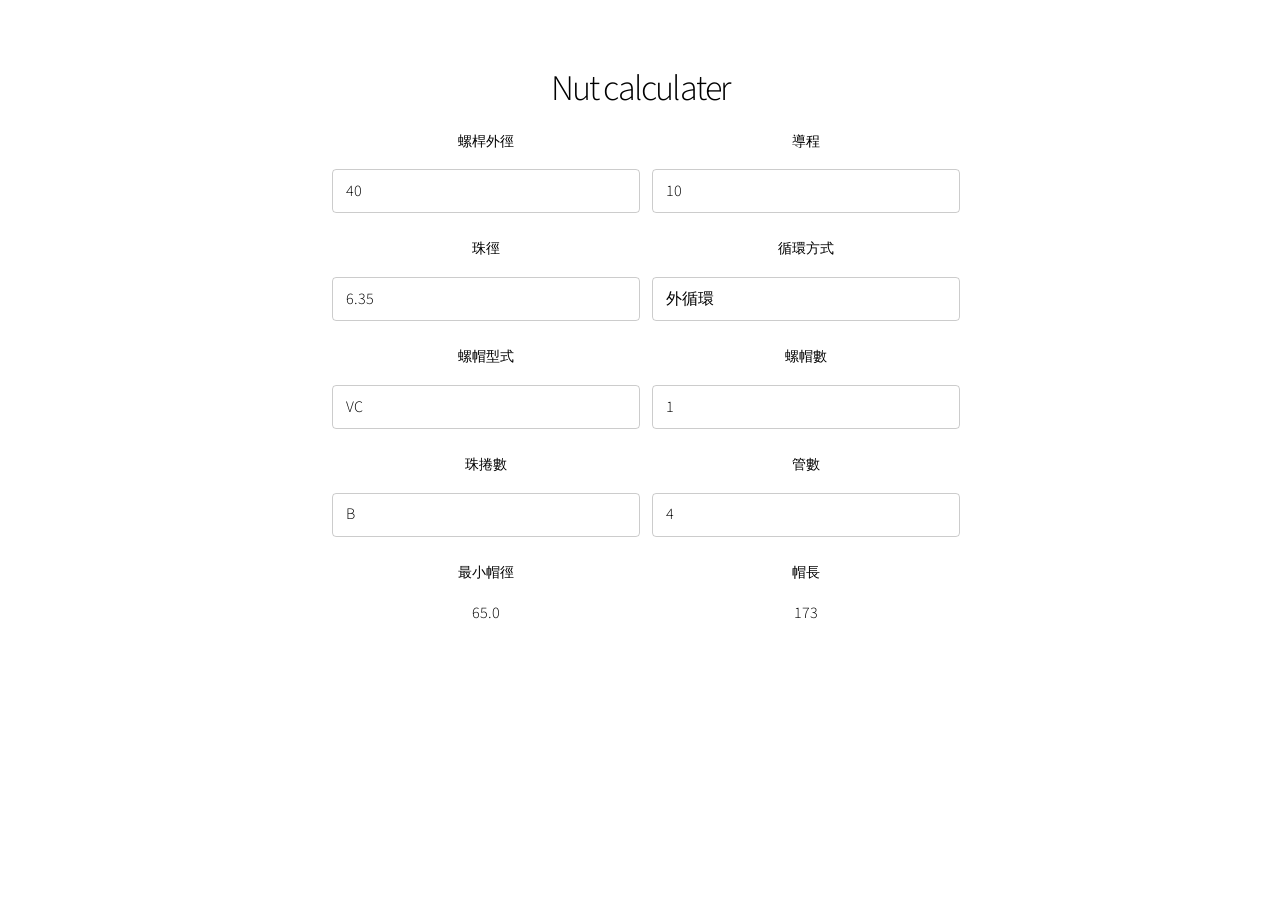
<file: index.html>
<!DOCTYPE HTML>
<html>
	<head>
		<title>Nut calculater</title>
		<meta charset="utf-8" />
		<meta name="viewport" content="width=device-width, initial-scale=1" />
		<link rel="stylesheet" href="assets/css/main.css" />
		    
    <script>    
	//螺帽型式 
	nutype = new Array();
	nutype[0]=["VC","WC","VE","WE"];
	nutype[1]=["DC","IC"]; //inter
	//珠捲數
	cycle = new Array();
	cycle[0]=["A","B","C","E","F"];
	cycle[1]=["T"];

	function renew() { //更新螺帽型式與珠捲數
		var index = parseFloat(document.getElementById('cycletype').value);	
		//螺帽型式
		var op = document.getElementById("type");		
		op.options.length=0;		
		for ( i = 0; i < nutype[index].length; i++) {
			op[i] = new Option(nutype[index][i])
		}	
		//珠捲數
		var cy = document.getElementById("cycle");
		cy.options.length=0;
		for ( i = 0; i < cycle[index].length; i++) {
			cy[i] = new Option(cycle[index][i])
		}
	}	

	//螺帽規格
	spec = new Array();
	//spec[0]=[78,99,103,103,96,96];
	spec[0]=[28,49,53,53,46,46];
	//spec[1]=[158,189,180,180,175,175];	
	spec[1]=[58,89,80,80,75,75];	

    function calc(){
        var od        = parseFloat(document.getElementById('screwod').value);
        var lead      = parseFloat(document.getElementById('lead').value);
		var bd        = parseFloat(document.getElementById('balldia').value);
        var type      = document.getElementById('type').value; //螺帽型式
		var nutamount = document.getElementById('nutamount').value; //螺帽數
		var cycle     = document.getElementById('cycle').value; //珠捲數
		var tubes     = document.getElementById('tubes').value; //管數

		var minod   = 0; //最小螺帽外徑
		var minl    = 1; //最小螺帽長度
		switch (cycle){ //珠捲數換算每管圈數
			case "A":
				var cyclen = 2;
				break;
			case "B":
				var cyclen = 3;
				break;
			case "C":
				var cyclen = 4;
				break;
			case "E":
				var cyclen = 5;
				break;
			case "F":
				var cyclen = 6;
				break;
			case "T":
				var cyclen = 1;
				break;
		}

		switch (type){ //螺帽型式基本規格
            case 'DC':
                minod = 65;
				minl = spec[nutamount-1][0];	
                break;
            case 'IC':
                minod = 61.5;
				minl = spec[nutamount-1][1];
                break;
            case 'VC':
                minod = 65;
				minl = spec[nutamount-1][2];
                break;
            case 'WC':
                minod = 82;  
				minl = spec[nutamount-1][3];			
                break;         
			case 'VE' :
				minod = 64;
				minl = spec[nutamount-1][4];				
				break;  
			case 'WE' :
				minod = 86;
				minl = spec[nutamount-1][5];				
				break;
        }

		document.getElementById("minod").value = (minod+od-40-(6.35-bd)*2).toFixed(1);
		//alert(minl+","+tubes+","+cyclen)
		//document.getElementById("minl").value  = (minl+((lead-10)*tubes*cyclen+lead*(tubes*cyclen-5))*nutamount).toFixed(0);
		document.getElementById("minl").value  = (minl+(lead*tubes*cyclen)*nutamount).toFixed(0);
    }
	</script>
		
	</head>
	<body onLoad="calc()">	
		<section class="wrapper style1 align-center">
				<div class="inner medium">
					<h2>Nut calculater</h2>
					<form method="post">
						<div class="field half">
							<label for="name">螺桿外徑</label>
							<select id="screwod" onChange="calc()" >
									<option value="16">16</option>
									<option value="20">20</option>
									<option value="25">25</option>
									<option value="28">28</option>
									<option value="32">32</option>
									<option value="36">36</option>
									<option value="40" selected="true">40</option>
									<option value="45">45</option>
									<option value="50">50</option>
									<option value="55">55</option>
									<option value="63">63</option>
									<option value="80">80</option>
							</select> 
						</div>
						<div class="field half">
							<label for="name">導程</label>
							<select id="lead" onChange="calc()" >
									<option value="5">5</option>
									<option value="6">6</option>
									<option value="8">8</option>
									<option value="10" selected="true">10</option>
									<option value="12">12</option>
									<option value="16">16</option>
							</select>
						</div>
						<div class="field half">
							<label for="name">珠徑</label>
							<select id="balldia" onChange="calc()" >
                                	<option value="2.391">2.381</option>
                                    <option value="3.175">3.175</option>
                                    <option value="3.969">3.969</option>
                                    <option value="4.762">4.762</option>
                                    <option value="6.35" selected="true">6.35</option>
                                    <option value="7.144">7.144</option>
                                    <option value="7.938">7.938</option>
                                    <option value="9.525">9.525</option>
                             </select> 
						</div>
						<div class="field half">
							<label for="name">循環方式</label>
							<select id="cycletype" onChange="renew(),calc()"   >
                                        <option value="0">外循環</option>
                                        <option value="1">內循環</option>
                            </select> 
						</div>		
						<div class="field half">
							<label for="name">螺帽型式</label>
							<select id="type"   onChange="calc()" >
                                    <option value="VC">VC</option>
                                    <option value="WC">WC</option>
                                    <option value="VE">VE</option>
									<option value="WE">WE</option>
									<!--<option value="">請由左方選取系別-->
                            </select> 
						</div>
						<div class="field half">
							<label for="name">螺帽數</label>
							<select id="nutamount" onChange="calc()" >
									<option value="1">1</option>
									<option value="2">2</option>									
							</select> 
						</div>
						<div class="field half">
							<label for="name">珠捲數</label>
							<select id="cycle" onChange="calc()" >
									<option value="A">A</option>
									<option value="B" selected="true">B</option>
									<option value="C">C</option>
									<option value="E">E</option>
									<option value="F">F</option>
										<!-- <option value="1">T</option> -->
							</select> 
						</div>
						<div class="field half">
							<label for="name">管數</label>
							<select id="tubes" onChange="calc()" >
									<option value="1">1</option>
									<option value="2">2</option>
									<option value="3">3</option>
									<option value="4" selected="true">4</option>
									<option value="5">5</option>
									<option value="6">6</option>
							</select> 
						</div>
						<div class="field half">
							<label for="message">最小帽徑</label>
							<output id="minod"></output>
						</div>
						<div class="field half">
							<label for="message">帽長</label>
							<output id="minl"></output>
						</div>
                     </form>
				</div>
		</section>
	</body>
</html>
</file>
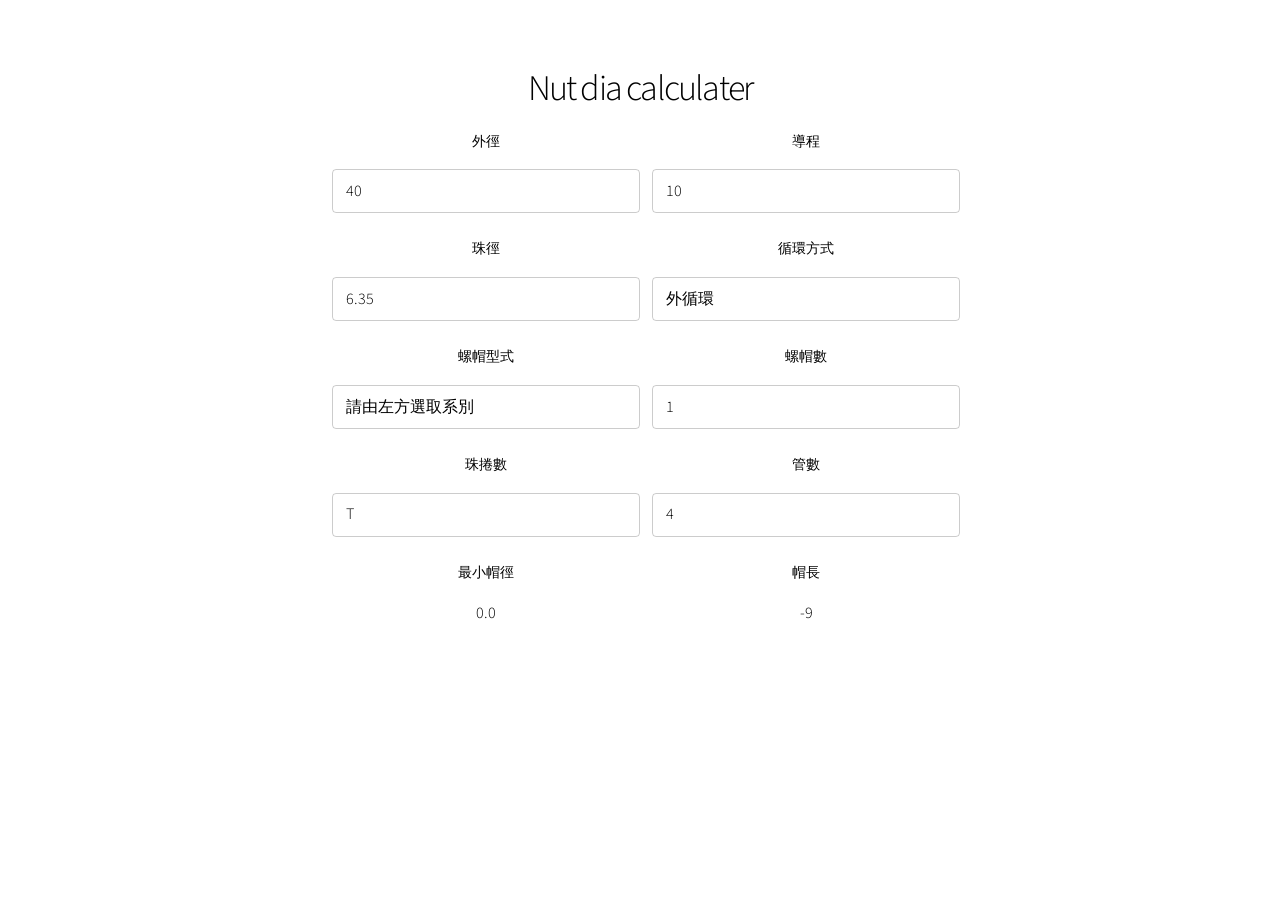
<file: Index.html>
<!DOCTYPE HTML>
<html>
	<head>
		<title>Nut dia calculater</title>
		<meta charset="utf-8" />
		<meta name="viewport" content="width=device-width, initial-scale=1" />
		<link rel="stylesheet" href="assets/css/main.css" />
		    
    <script>     
	nutype = new Array();
	nutype[0]=["VC","WC","VE","WE"];
	nutype[1]=["DC","IC"]; //inter

	function renew() {
		var index = parseFloat(document.getElementById('cycletype').value);				
		var op = document.getElementById("type");		
		op.options.length=0;		
		for ( i = 0; i < nutype[index].length; i++) {
			op[i] = new Option(nutype[index][i])
		}			
	}

    function calc(){
        var od      = parseFloat(document.getElementById('screwod').value);
        var lead    = parseFloat(document.getElementById('lead').value);
        var type    = document.getElementById('type').value;
		var bd      = parseFloat(document.getElementById('balldia').value);
		var cycle   = document.getElementById('cycle').value;
		var tubes 	= document.getElementById('tubes').value;
		var nutamount = document.getElementById('nutamount').value;
		var minod   = 0;
		var minl    = 1;
		
		switch (type){
            case 'DC':
                minod = 65;
				if (nutamount == 1) {
					minl =78;
				}else{
					minl = 158;
				}
                break;
            case 'IC':
                minod = 61.5;
				if (nutamount == 1) {
					minl = 99;
				}else{
					minl = 189;
				}				
                break;
            case 'VC':
                minod = 65;
				if (nutamount == 1) {
					minl = 103;
				}else{
					minl = 180;
				}
                break;
            case 'WC':
                minod = 82;                
				if (nutamount == 1) {
					minl = 103;
				}else{
					minl = 180;
				}
                break;         
			case 'VE' :
				minod = 64;
				if (nutamount == 1) {
					minl = 96;
				}else{
					minl = 175;
				}
				break;  
			case 'WE' :
				minod = 86;
				if (nutamount == 1) {
					minl = 96;
				}else{
					minl = 175;
				}
				break;
        }

		document.getElementById("minod").value = (minod+od-40-(6.35-bd)*2).toFixed(1);
		document.getElementById("minl").value  = (minl+((lead-10)*tubes*cycle+lead*(tubes-5))*nutamount).toFixed(0);

    }
	</script>
		
	</head>
	<body onLoad="calc()">
		<!-- Wrapper -->
			<div id="wrapper" class="divided">

					<section class="wrapper style1 align-center">
						<div class="inner medium">
							<h2>Nut dia calculater</h2>
							<form method="post">
								<div class="field half">
									<label for="name">外徑</label>
									<select id="screwod" onChange="calc()" >
											<option value="16">16</option>
											<option value="20">20</option>
											<option value="25">25</option>
											<option value="28">28</option>
											<option value="32">32</option>
											<option value="36">36</option>
											<option value="40" selected="true">40</option>
											<option value="45">45</option>
											<option value="50">50</option>
											<option value="55">55</option>
											<option value="63">63</option>
											<option value="80">80</option>
										</select> 
								</div>
								<div class="field half">
									<label for="name">導程</label>
									<select id="lead" onChange="calc()" >
											<option value="5">5</option>
											<option value="6">6</option>
											<option value="8">8</option>
											<option value="10" selected="true">10</option>
											<option value="12">12</option>
											<option value="16">16</option>
										</select> 
								</div>
								<div class="field half">
									<label for="name">珠徑</label>
									<select id="balldia" onChange="calc()" >
                                        <option value="2.391">2.381</option>
                                        <option value="3.175">3.175</option>
                                        <option value="3.969">3.969</option>
                                        <option value="4.762">4.762</option>
                                        <option value="6.35" selected="true">6.35</option>
                                        <option value="7.144">7.144</option>
                                        <option value="7.938">7.938</option>
                                        <option value="9.525">9.525</option>
                                    </select> 
								</div>
								<div class="field half">
									<label for="name">循環方式</label>
									<select id="cycletype" onChange="renew(),calc()"   >
                                        <option value="0">外循環</option>
                                        <option value="1">內循環</option>
                                    </select> 
								</div>				
								
								<div class="field half">
									<label for="name">螺帽型式</label>
									<select id="type"   onChange="calc()" >
										<!--
                                        <option value="DC">DC</option>
                                        <option value="IC">IC</option>
                                        <option value="VC">VC</option>
                                        <option value="WC">WC</option>
                                        <option value="VE">VE</option>
										<option value="WE">WE</option>-->
										<option value="">請由左方選取系別
                                    </select> 
								</div>
								<div class="field half">
										<label for="name">螺帽數</label>
										<select id="nutamount" onChange="calc()" >
											<option value="1">1</option>
											<option value="2">2</option>									
										</select> 
								</div>
								<div class="field half">
									<label for="name">珠捲數</label>
									<select id="cycle" onChange="calc()" >
										<option value="2">A</option>
										<option value="3">B</option>
										<option value="4">C</option>
										<option value="5">E</option>
										<option value="6">F</option>
										<option value="1"selected="true">T</option>
									</select> 
								</div>
								<div class="field half">
									<label for="name">管數</label>
									<select id="tubes" onChange="calc()" >
										<option value="1">1</option>
										<option value="2">2</option>
										<option value="3">3</option>
										<option value="4" selected="true">4</option>
										<option value="5">5</option>
										<option value="6">6</option>
									</select> 
								</div>
								<div class="field half">
									<label for="message">最小帽徑</label>
									<output id="minod"></output>
								</div>
								<div class="field half">
										<label for="message">帽長</label>
										<output id="minl"></output>
									</div>
                            </form>
						</div>
					</section>
			</div>

		<!-- Scripts 
			<disable_script src="assets/js/jquery.min.js"></disable_script>
			<disable_script src="assets/js/jquery.scrollex.min.js"></disable_script>
			<disable_script src="assets/js/jquery.scrolly.min.js"></disable_script>
			<disable_script src="assets/js/skel.min.js"></disable_script>
			<disable_script src="assets/js/util.js"></disable_script>
			<disable_script src="assets/js/main.js"></disable_script>-->
	</body>
</html>
</file>
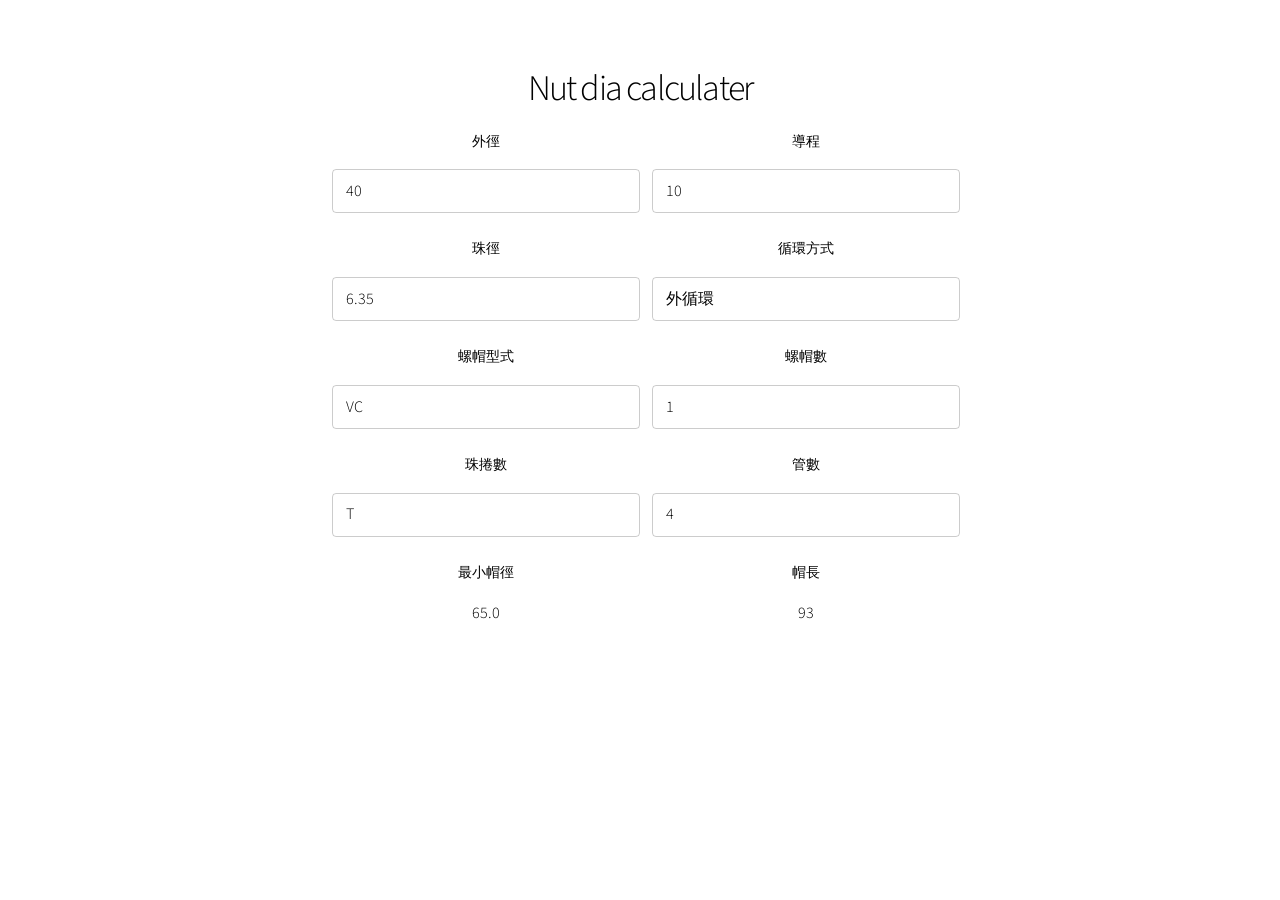
<file: Nut dia calculater.html>
<!DOCTYPE HTML>
<html>
	<head>
		<title>Nut dia calculater</title>
		<meta charset="utf-8" />
		<meta name="viewport" content="width=device-width, initial-scale=1" />
		<link rel="stylesheet" href="assets/css/main.css" />
		    
    <script>     
	nutype = new Array();
	nutype[0]=["VC","WC","VE","WE"];
	nutype[1]=["DC","IC"]; //inter

	function renew() {
		var index = parseFloat(document.getElementById('cycletype').value);				
		var op = document.getElementById("type");		
		op.options.length=0;		
		for ( i = 0; i < nutype[index].length; i++) {
			op[i] = new Option(nutype[index][i])
		}			
	}

    function calc(){
        var od      = parseFloat(document.getElementById('screwod').value);
        var lead    = parseFloat(document.getElementById('lead').value);
        var type    = document.getElementById('type').value;
		var bd      = parseFloat(document.getElementById('balldia').value);
		var cycle   = document.getElementById('cycle').value;
		var tubes 	= document.getElementById('tubes').value;
		var nutamount = document.getElementById('nutamount').value;
		var minod   = 0;
		var minl    = 1;
		
		switch (type){
            case 'DC':
                minod = 65;
				if (nutamount == 1) {
					minl =78;
				}else{
					minl = 158;
				}
                break;
            case 'IC':
                minod = 61.5;
				if (nutamount == 1) {
					minl = 99;
				}else{
					minl = 189;
				}				
                break;
            case 'VC':
                minod = 65;
				if (nutamount == 1) {
					minl = 103;
				}else{
					minl = 180;
				}
                break;
            case 'WC':
                minod = 82;                
				if (nutamount == 1) {
					minl = 103;
				}else{
					minl = 180;
				}
                break;         
			case 'VE' :
				minod = 64;
				if (nutamount == 1) {
					minl = 96;
				}else{
					minl = 175;
				}
				break;  
			case 'WE' :
				minod = 86;
				if (nutamount == 1) {
					minl = 96;
				}else{
					minl = 175;
				}
				break;
        }

		document.getElementById("minod").value = (minod+od-40-(6.35-bd)*2).toFixed(1);
		document.getElementById("minl").value  = (minl+((lead-10)*tubes*cycle+lead*(tubes-5))*nutamount).toFixed(0);

    }
	</script>
		
	</head>
	<body onLoad="calc()">
		<!-- Wrapper -->
			<div id="wrapper" class="divided">

					<section class="wrapper style1 align-center">
						<div class="inner medium">
							<h2>Nut dia calculater</h2>
							<form method="post">
								<div class="field half">
									<label for="name">外徑</label>
									<select id="screwod" onChange="calc()" >
											<option value="16">16</option>
											<option value="20">20</option>
											<option value="25">25</option>
											<option value="28">28</option>
											<option value="32">32</option>
											<option value="36">36</option>
											<option value="40" selected="true">40</option>
											<option value="45">45</option>
											<option value="50">50</option>
											<option value="55">55</option>
											<option value="63">63</option>
											<option value="80">80</option>
										</select> 
								</div>
								<div class="field half">
									<label for="name">導程</label>
									<select id="lead" onChange="calc()" >
											<option value="5">5</option>
											<option value="6">6</option>
											<option value="8">8</option>
											<option value="10" selected="true">10</option>
											<option value="12">12</option>
											<option value="16">16</option>
										</select> 
								</div>
								<div class="field half">
									<label for="name">珠徑</label>
									<select id="balldia" onChange="calc()" >
                                        <option value="2.391">2.381</option>
                                        <option value="3.175">3.175</option>
                                        <option value="3.969">3.969</option>
                                        <option value="4.762">4.762</option>
                                        <option value="6.35" selected="true">6.35</option>
                                        <option value="7.144">7.144</option>
                                        <option value="7.938">7.938</option>
                                        <option value="9.525">9.525</option>
                                    </select> 
								</div>
								<div class="field half">
									<label for="name">循環方式</label>
									<select id="cycletype" onChange="renew(),calc()"   >
                                        <option value="0">外循環</option>
                                        <option value="1">內循環</option>
                                    </select> 
								</div>				
								
								<div class="field half">
									<label for="name">螺帽型式</label>
									<select id="type"   onChange="calc()" >
                                        <option value="VC">VC</option>
                                        <option value="WC">WC</option>
                                        <option value="VE">VE</option>
										<option value="WE">WE</option>
										<!--<option value="">請由左方選取系別-->
                                    </select> 
								</div>
								<div class="field half">
										<label for="name">螺帽數</label>
										<select id="nutamount" onChange="calc()" >
											<option value="1">1</option>
											<option value="2">2</option>									
										</select> 
								</div>
								<div class="field half">
									<label for="name">珠捲數</label>
									<select id="cycle" onChange="calc()" >
										<option value="2">A</option>
										<option value="3">B</option>
										<option value="4">C</option>
										<option value="5">E</option>
										<option value="6">F</option>
										<option value="1"selected="true">T</option>
									</select> 
								</div>
								<div class="field half">
									<label for="name">管數</label>
									<select id="tubes" onChange="calc()" >
										<option value="1">1</option>
										<option value="2">2</option>
										<option value="3">3</option>
										<option value="4" selected="true">4</option>
										<option value="5">5</option>
										<option value="6">6</option>
									</select> 
								</div>
								<div class="field half">
									<label for="message">最小帽徑</label>
									<output id="minod"></output>
								</div>
								<div class="field half">
										<label for="message">帽長</label>
										<output id="minl"></output>
									</div>
                            </form>
						</div>
					</section>
			</div>
	</body>
</html>
</file>
<file: assets/css/main.css>
@import url(font-awesome.min.css);
@import url("https://fonts.googleapis.com/css?family=Source+Sans+Pro:300,300i,400,400i");

/*
	Story by HTML5 UP
	html5up.net | @ajlkn
	Free for personal and commercial use under the CCA 3.0 license (html5up.net/license)
*/

/* Reset */

	html, body, div, span, applet, object, iframe, h1, h2, h3, h4, h5, h6, p, blockquote, pre, a, abbr, acronym, address, big, cite, code, del, dfn, em, img, ins, kbd, q, s, samp, small, strike, strong, sub, sup, tt, var, b, u, i, center, dl, dt, dd, ol, ul, li, fieldset, form, label, legend, table, caption, tbody, tfoot, thead, tr, th, td, article, aside, canvas, details, embed, figure, figcaption, footer, header, hgroup, menu, nav, output, ruby, section, summary, time, mark, audio, video {
		margin: 0;
		padding: 0;
		border: 0;
		font-size: 100%;
		font: inherit;
		vertical-align: baseline;
	}

	article, aside, details, figcaption, figure, footer, header, hgroup, menu, nav, section {
		display: block;
	}

	body {
		line-height: 1;
	}

	ol, ul {
		list-style: none;
	}

	blockquote, q {
		quotes: none;
	}

	blockquote:before, blockquote:after, q:before, q:after {
		content: '';
		content: none;
	}

	table {
		border-collapse: collapse;
		border-spacing: 0;
	}

	body {
		-webkit-text-size-adjust: none;
	}

/* Box Model */

	*, *:before, *:after {
		-moz-box-sizing: border-box;
		-webkit-box-sizing: border-box;
		box-sizing: border-box;
	}

/* Grid */

	.row {
		border-bottom: solid 1px transparent;
		-moz-box-sizing: border-box;
		-webkit-box-sizing: border-box;
		box-sizing: border-box;
	}

	.row > * {
		float: left;
		-moz-box-sizing: border-box;
		-webkit-box-sizing: border-box;
		box-sizing: border-box;
	}

	.row:after, .row:before {
		content: '';
		display: block;
		clear: both;
		height: 0;
	}

	.row.uniform > * > :first-child {
		margin-top: 0;
	}

	.row.uniform > * > :last-child {
		margin-bottom: 0;
	}

	.row.\30 \25 > * {
		padding: 0 0 0 0rem;
	}

	.row.\30 \25 {
		margin: 0 0 -1px 0rem;
	}

	.row.uniform.\30 \25 > * {
		padding: 0rem 0 0 0rem;
	}

	.row.uniform.\30 \25 {
		margin: 0rem 0 -1px 0rem;
	}

	.row > * {
		padding: 0 0 0 2rem;
	}

	.row {
		margin: 0 0 -1px -2rem;
	}

	.row.uniform > * {
		padding: 2rem 0 0 2rem;
	}

	.row.uniform {
		margin: -2rem 0 -1px -2rem;
	}

	.row.\32 00\25 > * {
		padding: 0 0 0 4rem;
	}

	.row.\32 00\25 {
		margin: 0 0 -1px -4rem;
	}

	.row.uniform.\32 00\25 > * {
		padding: 4rem 0 0 4rem;
	}

	.row.uniform.\32 00\25 {
		margin: -4rem 0 -1px -4rem;
	}

	.row.\31 50\25 > * {
		padding: 0 0 0 3rem;
	}

	.row.\31 50\25 {
		margin: 0 0 -1px -3rem;
	}

	.row.uniform.\31 50\25 > * {
		padding: 3rem 0 0 3rem;
	}

	.row.uniform.\31 50\25 {
		margin: -3rem 0 -1px -3rem;
	}

	.row.\35 0\25 > * {
		padding: 0 0 0 1rem;
	}

	.row.\35 0\25 {
		margin: 0 0 -1px -1rem;
	}

	.row.uniform.\35 0\25 > * {
		padding: 1rem 0 0 1rem;
	}

	.row.uniform.\35 0\25 {
		margin: -1rem 0 -1px -1rem;
	}

	.row.\32 5\25 > * {
		padding: 0 0 0 0.5rem;
	}

	.row.\32 5\25 {
		margin: 0 0 -1px -0.5rem;
	}

	.row.uniform.\32 5\25 > * {
		padding: 0.5rem 0 0 0.5rem;
	}

	.row.uniform.\32 5\25 {
		margin: -0.5rem 0 -1px -0.5rem;
	}

	.\31 2u, .\31 2u\24 {
		width: 100%;
		clear: none;
		margin-left: 0;
	}

	.\31 1u, .\31 1u\24 {
		width: 91.6666666667%;
		clear: none;
		margin-left: 0;
	}

	.\31 0u, .\31 0u\24 {
		width: 83.3333333333%;
		clear: none;
		margin-left: 0;
	}

	.\39 u, .\39 u\24 {
		width: 75%;
		clear: none;
		margin-left: 0;
	}

	.\38 u, .\38 u\24 {
		width: 66.6666666667%;
		clear: none;
		margin-left: 0;
	}

	.\37 u, .\37 u\24 {
		width: 58.3333333333%;
		clear: none;
		margin-left: 0;
	}

	.\36 u, .\36 u\24 {
		width: 50%;
		clear: none;
		margin-left: 0;
	}

	.\35 u, .\35 u\24 {
		width: 41.6666666667%;
		clear: none;
		margin-left: 0;
	}

	.\34 u, .\34 u\24 {
		width: 33.3333333333%;
		clear: none;
		margin-left: 0;
	}

	.\33 u, .\33 u\24 {
		width: 25%;
		clear: none;
		margin-left: 0;
	}

	.\32 u, .\32 u\24 {
		width: 16.6666666667%;
		clear: none;
		margin-left: 0;
	}

	.\31 u, .\31 u\24 {
		width: 8.3333333333%;
		clear: none;
		margin-left: 0;
	}

	.\31 2u\24 + *,
	.\31 1u\24 + *,
	.\31 0u\24 + *,
	.\39 u\24 + *,
	.\38 u\24 + *,
	.\37 u\24 + *,
	.\36 u\24 + *,
	.\35 u\24 + *,
	.\34 u\24 + *,
	.\33 u\24 + *,
	.\32 u\24 + *,
	.\31 u\24 + * {
		clear: left;
	}

	.\-11u {
		margin-left: 91.66667%;
	}

	.\-10u {
		margin-left: 83.33333%;
	}

	.\-9u {
		margin-left: 75%;
	}

	.\-8u {
		margin-left: 66.66667%;
	}

	.\-7u {
		margin-left: 58.33333%;
	}

	.\-6u {
		margin-left: 50%;
	}

	.\-5u {
		margin-left: 41.66667%;
	}

	.\-4u {
		margin-left: 33.33333%;
	}

	.\-3u {
		margin-left: 25%;
	}

	.\-2u {
		margin-left: 16.66667%;
	}

	.\-1u {
		margin-left: 8.33333%;
	}

	@media screen and (max-width: 1680px) {

		.row > * {
			padding: 0 0 0 2rem;
		}

		.row {
			margin: 0 0 -1px -2rem;
		}

		.row.uniform > * {
			padding: 2rem 0 0 2rem;
		}

		.row.uniform {
			margin: -2rem 0 -1px -2rem;
		}

		.row.\32 00\25 > * {
			padding: 0 0 0 4rem;
		}

		.row.\32 00\25 {
			margin: 0 0 -1px -4rem;
		}

		.row.uniform.\32 00\25 > * {
			padding: 4rem 0 0 4rem;
		}

		.row.uniform.\32 00\25 {
			margin: -4rem 0 -1px -4rem;
		}

		.row.\31 50\25 > * {
			padding: 0 0 0 3rem;
		}

		.row.\31 50\25 {
			margin: 0 0 -1px -3rem;
		}

		.row.uniform.\31 50\25 > * {
			padding: 3rem 0 0 3rem;
		}

		.row.uniform.\31 50\25 {
			margin: -3rem 0 -1px -3rem;
		}

		.row.\35 0\25 > * {
			padding: 0 0 0 1rem;
		}

		.row.\35 0\25 {
			margin: 0 0 -1px -1rem;
		}

		.row.uniform.\35 0\25 > * {
			padding: 1rem 0 0 1rem;
		}

		.row.uniform.\35 0\25 {
			margin: -1rem 0 -1px -1rem;
		}

		.row.\32 5\25 > * {
			padding: 0 0 0 0.5rem;
		}

		.row.\32 5\25 {
			margin: 0 0 -1px -0.5rem;
		}

		.row.uniform.\32 5\25 > * {
			padding: 0.5rem 0 0 0.5rem;
		}

		.row.uniform.\32 5\25 {
			margin: -0.5rem 0 -1px -0.5rem;
		}

		.\31 2u\28xlarge\29, .\31 2u\24\28xlarge\29 {
			width: 100%;
			clear: none;
			margin-left: 0;
		}

		.\31 1u\28xlarge\29, .\31 1u\24\28xlarge\29 {
			width: 91.6666666667%;
			clear: none;
			margin-left: 0;
		}

		.\31 0u\28xlarge\29, .\31 0u\24\28xlarge\29 {
			width: 83.3333333333%;
			clear: none;
			margin-left: 0;
		}

		.\39 u\28xlarge\29, .\39 u\24\28xlarge\29 {
			width: 75%;
			clear: none;
			margin-left: 0;
		}

		.\38 u\28xlarge\29, .\38 u\24\28xlarge\29 {
			width: 66.6666666667%;
			clear: none;
			margin-left: 0;
		}

		.\37 u\28xlarge\29, .\37 u\24\28xlarge\29 {
			width: 58.3333333333%;
			clear: none;
			margin-left: 0;
		}

		.\36 u\28xlarge\29, .\36 u\24\28xlarge\29 {
			width: 50%;
			clear: none;
			margin-left: 0;
		}

		.\35 u\28xlarge\29, .\35 u\24\28xlarge\29 {
			width: 41.6666666667%;
			clear: none;
			margin-left: 0;
		}

		.\34 u\28xlarge\29, .\34 u\24\28xlarge\29 {
			width: 33.3333333333%;
			clear: none;
			margin-left: 0;
		}

		.\33 u\28xlarge\29, .\33 u\24\28xlarge\29 {
			width: 25%;
			clear: none;
			margin-left: 0;
		}

		.\32 u\28xlarge\29, .\32 u\24\28xlarge\29 {
			width: 16.6666666667%;
			clear: none;
			margin-left: 0;
		}

		.\31 u\28xlarge\29, .\31 u\24\28xlarge\29 {
			width: 8.3333333333%;
			clear: none;
			margin-left: 0;
		}

		.\31 2u\24\28xlarge\29 + *,
		.\31 1u\24\28xlarge\29 + *,
		.\31 0u\24\28xlarge\29 + *,
		.\39 u\24\28xlarge\29 + *,
		.\38 u\24\28xlarge\29 + *,
		.\37 u\24\28xlarge\29 + *,
		.\36 u\24\28xlarge\29 + *,
		.\35 u\24\28xlarge\29 + *,
		.\34 u\24\28xlarge\29 + *,
		.\33 u\24\28xlarge\29 + *,
		.\32 u\24\28xlarge\29 + *,
		.\31 u\24\28xlarge\29 + * {
			clear: left;
		}

		.\-11u\28xlarge\29 {
			margin-left: 91.66667%;
		}

		.\-10u\28xlarge\29 {
			margin-left: 83.33333%;
		}

		.\-9u\28xlarge\29 {
			margin-left: 75%;
		}

		.\-8u\28xlarge\29 {
			margin-left: 66.66667%;
		}

		.\-7u\28xlarge\29 {
			margin-left: 58.33333%;
		}

		.\-6u\28xlarge\29 {
			margin-left: 50%;
		}

		.\-5u\28xlarge\29 {
			margin-left: 41.66667%;
		}

		.\-4u\28xlarge\29 {
			margin-left: 33.33333%;
		}

		.\-3u\28xlarge\29 {
			margin-left: 25%;
		}

		.\-2u\28xlarge\29 {
			margin-left: 16.66667%;
		}

		.\-1u\28xlarge\29 {
			margin-left: 8.33333%;
		}

	}

	@media screen and (max-width: 1280px) {

		.row > * {
			padding: 0 0 0 2rem;
		}

		.row {
			margin: 0 0 -1px -2rem;
		}

		.row.uniform > * {
			padding: 2rem 0 0 2rem;
		}

		.row.uniform {
			margin: -2rem 0 -1px -2rem;
		}

		.row.\32 00\25 > * {
			padding: 0 0 0 4rem;
		}

		.row.\32 00\25 {
			margin: 0 0 -1px -4rem;
		}

		.row.uniform.\32 00\25 > * {
			padding: 4rem 0 0 4rem;
		}

		.row.uniform.\32 00\25 {
			margin: -4rem 0 -1px -4rem;
		}

		.row.\31 50\25 > * {
			padding: 0 0 0 3rem;
		}

		.row.\31 50\25 {
			margin: 0 0 -1px -3rem;
		}

		.row.uniform.\31 50\25 > * {
			padding: 3rem 0 0 3rem;
		}

		.row.uniform.\31 50\25 {
			margin: -3rem 0 -1px -3rem;
		}

		.row.\35 0\25 > * {
			padding: 0 0 0 1rem;
		}

		.row.\35 0\25 {
			margin: 0 0 -1px -1rem;
		}

		.row.uniform.\35 0\25 > * {
			padding: 1rem 0 0 1rem;
		}

		.row.uniform.\35 0\25 {
			margin: -1rem 0 -1px -1rem;
		}

		.row.\32 5\25 > * {
			padding: 0 0 0 0.5rem;
		}

		.row.\32 5\25 {
			margin: 0 0 -1px -0.5rem;
		}

		.row.uniform.\32 5\25 > * {
			padding: 0.5rem 0 0 0.5rem;
		}

		.row.uniform.\32 5\25 {
			margin: -0.5rem 0 -1px -0.5rem;
		}

		.\31 2u\28large\29, .\31 2u\24\28large\29 {
			width: 100%;
			clear: none;
			margin-left: 0;
		}

		.\31 1u\28large\29, .\31 1u\24\28large\29 {
			width: 91.6666666667%;
			clear: none;
			margin-left: 0;
		}

		.\31 0u\28large\29, .\31 0u\24\28large\29 {
			width: 83.3333333333%;
			clear: none;
			margin-left: 0;
		}

		.\39 u\28large\29, .\39 u\24\28large\29 {
			width: 75%;
			clear: none;
			margin-left: 0;
		}

		.\38 u\28large\29, .\38 u\24\28large\29 {
			width: 66.6666666667%;
			clear: none;
			margin-left: 0;
		}

		.\37 u\28large\29, .\37 u\24\28large\29 {
			width: 58.3333333333%;
			clear: none;
			margin-left: 0;
		}

		.\36 u\28large\29, .\36 u\24\28large\29 {
			width: 50%;
			clear: none;
			margin-left: 0;
		}

		.\35 u\28large\29, .\35 u\24\28large\29 {
			width: 41.6666666667%;
			clear: none;
			margin-left: 0;
		}

		.\34 u\28large\29, .\34 u\24\28large\29 {
			width: 33.3333333333%;
			clear: none;
			margin-left: 0;
		}

		.\33 u\28large\29, .\33 u\24\28large\29 {
			width: 25%;
			clear: none;
			margin-left: 0;
		}

		.\32 u\28large\29, .\32 u\24\28large\29 {
			width: 16.6666666667%;
			clear: none;
			margin-left: 0;
		}

		.\31 u\28large\29, .\31 u\24\28large\29 {
			width: 8.3333333333%;
			clear: none;
			margin-left: 0;
		}

		.\31 2u\24\28large\29 + *,
		.\31 1u\24\28large\29 + *,
		.\31 0u\24\28large\29 + *,
		.\39 u\24\28large\29 + *,
		.\38 u\24\28large\29 + *,
		.\37 u\24\28large\29 + *,
		.\36 u\24\28large\29 + *,
		.\35 u\24\28large\29 + *,
		.\34 u\24\28large\29 + *,
		.\33 u\24\28large\29 + *,
		.\32 u\24\28large\29 + *,
		.\31 u\24\28large\29 + * {
			clear: left;
		}

		.\-11u\28large\29 {
			margin-left: 91.66667%;
		}

		.\-10u\28large\29 {
			margin-left: 83.33333%;
		}

		.\-9u\28large\29 {
			margin-left: 75%;
		}

		.\-8u\28large\29 {
			margin-left: 66.66667%;
		}

		.\-7u\28large\29 {
			margin-left: 58.33333%;
		}

		.\-6u\28large\29 {
			margin-left: 50%;
		}

		.\-5u\28large\29 {
			margin-left: 41.66667%;
		}

		.\-4u\28large\29 {
			margin-left: 33.33333%;
		}

		.\-3u\28large\29 {
			margin-left: 25%;
		}

		.\-2u\28large\29 {
			margin-left: 16.66667%;
		}

		.\-1u\28large\29 {
			margin-left: 8.33333%;
		}

	}

	@media screen and (max-width: 980px) {

		.row > * {
			padding: 0 0 0 2rem;
		}

		.row {
			margin: 0 0 -1px -2rem;
		}

		.row.uniform > * {
			padding: 2rem 0 0 2rem;
		}

		.row.uniform {
			margin: -2rem 0 -1px -2rem;
		}

		.row.\32 00\25 > * {
			padding: 0 0 0 4rem;
		}

		.row.\32 00\25 {
			margin: 0 0 -1px -4rem;
		}

		.row.uniform.\32 00\25 > * {
			padding: 4rem 0 0 4rem;
		}

		.row.uniform.\32 00\25 {
			margin: -4rem 0 -1px -4rem;
		}

		.row.\31 50\25 > * {
			padding: 0 0 0 3rem;
		}

		.row.\31 50\25 {
			margin: 0 0 -1px -3rem;
		}

		.row.uniform.\31 50\25 > * {
			padding: 3rem 0 0 3rem;
		}

		.row.uniform.\31 50\25 {
			margin: -3rem 0 -1px -3rem;
		}

		.row.\35 0\25 > * {
			padding: 0 0 0 1rem;
		}

		.row.\35 0\25 {
			margin: 0 0 -1px -1rem;
		}

		.row.uniform.\35 0\25 > * {
			padding: 1rem 0 0 1rem;
		}

		.row.uniform.\35 0\25 {
			margin: -1rem 0 -1px -1rem;
		}

		.row.\32 5\25 > * {
			padding: 0 0 0 0.5rem;
		}

		.row.\32 5\25 {
			margin: 0 0 -1px -0.5rem;
		}

		.row.uniform.\32 5\25 > * {
			padding: 0.5rem 0 0 0.5rem;
		}

		.row.uniform.\32 5\25 {
			margin: -0.5rem 0 -1px -0.5rem;
		}

		.\31 2u\28medium\29, .\31 2u\24\28medium\29 {
			width: 100%;
			clear: none;
			margin-left: 0;
		}

		.\31 1u\28medium\29, .\31 1u\24\28medium\29 {
			width: 91.6666666667%;
			clear: none;
			margin-left: 0;
		}

		.\31 0u\28medium\29, .\31 0u\24\28medium\29 {
			width: 83.3333333333%;
			clear: none;
			margin-left: 0;
		}

		.\39 u\28medium\29, .\39 u\24\28medium\29 {
			width: 75%;
			clear: none;
			margin-left: 0;
		}

		.\38 u\28medium\29, .\38 u\24\28medium\29 {
			width: 66.6666666667%;
			clear: none;
			margin-left: 0;
		}

		.\37 u\28medium\29, .\37 u\24\28medium\29 {
			width: 58.3333333333%;
			clear: none;
			margin-left: 0;
		}

		.\36 u\28medium\29, .\36 u\24\28medium\29 {
			width: 50%;
			clear: none;
			margin-left: 0;
		}

		.\35 u\28medium\29, .\35 u\24\28medium\29 {
			width: 41.6666666667%;
			clear: none;
			margin-left: 0;
		}

		.\34 u\28medium\29, .\34 u\24\28medium\29 {
			width: 33.3333333333%;
			clear: none;
			margin-left: 0;
		}

		.\33 u\28medium\29, .\33 u\24\28medium\29 {
			width: 25%;
			clear: none;
			margin-left: 0;
		}

		.\32 u\28medium\29, .\32 u\24\28medium\29 {
			width: 16.6666666667%;
			clear: none;
			margin-left: 0;
		}

		.\31 u\28medium\29, .\31 u\24\28medium\29 {
			width: 8.3333333333%;
			clear: none;
			margin-left: 0;
		}

		.\31 2u\24\28medium\29 + *,
		.\31 1u\24\28medium\29 + *,
		.\31 0u\24\28medium\29 + *,
		.\39 u\24\28medium\29 + *,
		.\38 u\24\28medium\29 + *,
		.\37 u\24\28medium\29 + *,
		.\36 u\24\28medium\29 + *,
		.\35 u\24\28medium\29 + *,
		.\34 u\24\28medium\29 + *,
		.\33 u\24\28medium\29 + *,
		.\32 u\24\28medium\29 + *,
		.\31 u\24\28medium\29 + * {
			clear: left;
		}

		.\-11u\28medium\29 {
			margin-left: 91.66667%;
		}

		.\-10u\28medium\29 {
			margin-left: 83.33333%;
		}

		.\-9u\28medium\29 {
			margin-left: 75%;
		}

		.\-8u\28medium\29 {
			margin-left: 66.66667%;
		}

		.\-7u\28medium\29 {
			margin-left: 58.33333%;
		}

		.\-6u\28medium\29 {
			margin-left: 50%;
		}

		.\-5u\28medium\29 {
			margin-left: 41.66667%;
		}

		.\-4u\28medium\29 {
			margin-left: 33.33333%;
		}

		.\-3u\28medium\29 {
			margin-left: 25%;
		}

		.\-2u\28medium\29 {
			margin-left: 16.66667%;
		}

		.\-1u\28medium\29 {
			margin-left: 8.33333%;
		}

	}

	@media screen and (max-width: 736px) {

		.row > * {
			padding: 0 0 0 2rem;
		}

		.row {
			margin: 0 0 -1px -2rem;
		}

		.row.uniform > * {
			padding: 2rem 0 0 2rem;
		}

		.row.uniform {
			margin: -2rem 0 -1px -2rem;
		}

		.row.\32 00\25 > * {
			padding: 0 0 0 4rem;
		}

		.row.\32 00\25 {
			margin: 0 0 -1px -4rem;
		}

		.row.uniform.\32 00\25 > * {
			padding: 4rem 0 0 4rem;
		}

		.row.uniform.\32 00\25 {
			margin: -4rem 0 -1px -4rem;
		}

		.row.\31 50\25 > * {
			padding: 0 0 0 3rem;
		}

		.row.\31 50\25 {
			margin: 0 0 -1px -3rem;
		}

		.row.uniform.\31 50\25 > * {
			padding: 3rem 0 0 3rem;
		}

		.row.uniform.\31 50\25 {
			margin: -3rem 0 -1px -3rem;
		}

		.row.\35 0\25 > * {
			padding: 0 0 0 1rem;
		}

		.row.\35 0\25 {
			margin: 0 0 -1px -1rem;
		}

		.row.uniform.\35 0\25 > * {
			padding: 1rem 0 0 1rem;
		}

		.row.uniform.\35 0\25 {
			margin: -1rem 0 -1px -1rem;
		}

		.row.\32 5\25 > * {
			padding: 0 0 0 0.5rem;
		}

		.row.\32 5\25 {
			margin: 0 0 -1px -0.5rem;
		}

		.row.uniform.\32 5\25 > * {
			padding: 0.5rem 0 0 0.5rem;
		}

		.row.uniform.\32 5\25 {
			margin: -0.5rem 0 -1px -0.5rem;
		}

		.\31 2u\28small\29, .\31 2u\24\28small\29 {
			width: 100%;
			clear: none;
			margin-left: 0;
		}

		.\31 1u\28small\29, .\31 1u\24\28small\29 {
			width: 91.6666666667%;
			clear: none;
			margin-left: 0;
		}

		.\31 0u\28small\29, .\31 0u\24\28small\29 {
			width: 83.3333333333%;
			clear: none;
			margin-left: 0;
		}

		.\39 u\28small\29, .\39 u\24\28small\29 {
			width: 75%;
			clear: none;
			margin-left: 0;
		}

		.\38 u\28small\29, .\38 u\24\28small\29 {
			width: 66.6666666667%;
			clear: none;
			margin-left: 0;
		}

		.\37 u\28small\29, .\37 u\24\28small\29 {
			width: 58.3333333333%;
			clear: none;
			margin-left: 0;
		}

		.\36 u\28small\29, .\36 u\24\28small\29 {
			width: 50%;
			clear: none;
			margin-left: 0;
		}

		.\35 u\28small\29, .\35 u\24\28small\29 {
			width: 41.6666666667%;
			clear: none;
			margin-left: 0;
		}

		.\34 u\28small\29, .\34 u\24\28small\29 {
			width: 33.3333333333%;
			clear: none;
			margin-left: 0;
		}

		.\33 u\28small\29, .\33 u\24\28small\29 {
			width: 25%;
			clear: none;
			margin-left: 0;
		}

		.\32 u\28small\29, .\32 u\24\28small\29 {
			width: 16.6666666667%;
			clear: none;
			margin-left: 0;
		}

		.\31 u\28small\29, .\31 u\24\28small\29 {
			width: 8.3333333333%;
			clear: none;
			margin-left: 0;
		}

		.\31 2u\24\28small\29 + *,
		.\31 1u\24\28small\29 + *,
		.\31 0u\24\28small\29 + *,
		.\39 u\24\28small\29 + *,
		.\38 u\24\28small\29 + *,
		.\37 u\24\28small\29 + *,
		.\36 u\24\28small\29 + *,
		.\35 u\24\28small\29 + *,
		.\34 u\24\28small\29 + *,
		.\33 u\24\28small\29 + *,
		.\32 u\24\28small\29 + *,
		.\31 u\24\28small\29 + * {
			clear: left;
		}

		.\-11u\28small\29 {
			margin-left: 91.66667%;
		}

		.\-10u\28small\29 {
			margin-left: 83.33333%;
		}

		.\-9u\28small\29 {
			margin-left: 75%;
		}

		.\-8u\28small\29 {
			margin-left: 66.66667%;
		}

		.\-7u\28small\29 {
			margin-left: 58.33333%;
		}

		.\-6u\28small\29 {
			margin-left: 50%;
		}

		.\-5u\28small\29 {
			margin-left: 41.66667%;
		}

		.\-4u\28small\29 {
			margin-left: 33.33333%;
		}

		.\-3u\28small\29 {
			margin-left: 25%;
		}

		.\-2u\28small\29 {
			margin-left: 16.66667%;
		}

		.\-1u\28small\29 {
			margin-left: 8.33333%;
		}

	}

	@media screen and (max-width: 480px) {

		.row > * {
			padding: 0 0 0 2rem;
		}

		.row {
			margin: 0 0 -1px -2rem;
		}

		.row.uniform > * {
			padding: 2rem 0 0 2rem;
		}

		.row.uniform {
			margin: -2rem 0 -1px -2rem;
		}

		.row.\32 00\25 > * {
			padding: 0 0 0 4rem;
		}

		.row.\32 00\25 {
			margin: 0 0 -1px -4rem;
		}

		.row.uniform.\32 00\25 > * {
			padding: 4rem 0 0 4rem;
		}

		.row.uniform.\32 00\25 {
			margin: -4rem 0 -1px -4rem;
		}

		.row.\31 50\25 > * {
			padding: 0 0 0 3rem;
		}

		.row.\31 50\25 {
			margin: 0 0 -1px -3rem;
		}

		.row.uniform.\31 50\25 > * {
			padding: 3rem 0 0 3rem;
		}

		.row.uniform.\31 50\25 {
			margin: -3rem 0 -1px -3rem;
		}

		.row.\35 0\25 > * {
			padding: 0 0 0 1rem;
		}

		.row.\35 0\25 {
			margin: 0 0 -1px -1rem;
		}

		.row.uniform.\35 0\25 > * {
			padding: 1rem 0 0 1rem;
		}

		.row.uniform.\35 0\25 {
			margin: -1rem 0 -1px -1rem;
		}

		.row.\32 5\25 > * {
			padding: 0 0 0 0.5rem;
		}

		.row.\32 5\25 {
			margin: 0 0 -1px -0.5rem;
		}

		.row.uniform.\32 5\25 > * {
			padding: 0.5rem 0 0 0.5rem;
		}

		.row.uniform.\32 5\25 {
			margin: -0.5rem 0 -1px -0.5rem;
		}

		.\31 2u\28xsmall\29, .\31 2u\24\28xsmall\29 {
			width: 100%;
			clear: none;
			margin-left: 0;
		}

		.\31 1u\28xsmall\29, .\31 1u\24\28xsmall\29 {
			width: 91.6666666667%;
			clear: none;
			margin-left: 0;
		}

		.\31 0u\28xsmall\29, .\31 0u\24\28xsmall\29 {
			width: 83.3333333333%;
			clear: none;
			margin-left: 0;
		}

		.\39 u\28xsmall\29, .\39 u\24\28xsmall\29 {
			width: 75%;
			clear: none;
			margin-left: 0;
		}

		.\38 u\28xsmall\29, .\38 u\24\28xsmall\29 {
			width: 66.6666666667%;
			clear: none;
			margin-left: 0;
		}

		.\37 u\28xsmall\29, .\37 u\24\28xsmall\29 {
			width: 58.3333333333%;
			clear: none;
			margin-left: 0;
		}

		.\36 u\28xsmall\29, .\36 u\24\28xsmall\29 {
			width: 50%;
			clear: none;
			margin-left: 0;
		}

		.\35 u\28xsmall\29, .\35 u\24\28xsmall\29 {
			width: 41.6666666667%;
			clear: none;
			margin-left: 0;
		}

		.\34 u\28xsmall\29, .\34 u\24\28xsmall\29 {
			width: 33.3333333333%;
			clear: none;
			margin-left: 0;
		}

		.\33 u\28xsmall\29, .\33 u\24\28xsmall\29 {
			width: 25%;
			clear: none;
			margin-left: 0;
		}

		.\32 u\28xsmall\29, .\32 u\24\28xsmall\29 {
			width: 16.6666666667%;
			clear: none;
			margin-left: 0;
		}

		.\31 u\28xsmall\29, .\31 u\24\28xsmall\29 {
			width: 8.3333333333%;
			clear: none;
			margin-left: 0;
		}

		.\31 2u\24\28xsmall\29 + *,
		.\31 1u\24\28xsmall\29 + *,
		.\31 0u\24\28xsmall\29 + *,
		.\39 u\24\28xsmall\29 + *,
		.\38 u\24\28xsmall\29 + *,
		.\37 u\24\28xsmall\29 + *,
		.\36 u\24\28xsmall\29 + *,
		.\35 u\24\28xsmall\29 + *,
		.\34 u\24\28xsmall\29 + *,
		.\33 u\24\28xsmall\29 + *,
		.\32 u\24\28xsmall\29 + *,
		.\31 u\24\28xsmall\29 + * {
			clear: left;
		}

		.\-11u\28xsmall\29 {
			margin-left: 91.66667%;
		}

		.\-10u\28xsmall\29 {
			margin-left: 83.33333%;
		}

		.\-9u\28xsmall\29 {
			margin-left: 75%;
		}

		.\-8u\28xsmall\29 {
			margin-left: 66.66667%;
		}

		.\-7u\28xsmall\29 {
			margin-left: 58.33333%;
		}

		.\-6u\28xsmall\29 {
			margin-left: 50%;
		}

		.\-5u\28xsmall\29 {
			margin-left: 41.66667%;
		}

		.\-4u\28xsmall\29 {
			margin-left: 33.33333%;
		}

		.\-3u\28xsmall\29 {
			margin-left: 25%;
		}

		.\-2u\28xsmall\29 {
			margin-left: 16.66667%;
		}

		.\-1u\28xsmall\29 {
			margin-left: 8.33333%;
		}

	}

	@media screen and (max-width: 360px) {

		.row > * {
			padding: 0 0 0 2rem;
		}

		.row {
			margin: 0 0 -1px -2rem;
		}

		.row.uniform > * {
			padding: 2rem 0 0 2rem;
		}

		.row.uniform {
			margin: -2rem 0 -1px -2rem;
		}

		.row.\32 00\25 > * {
			padding: 0 0 0 4rem;
		}

		.row.\32 00\25 {
			margin: 0 0 -1px -4rem;
		}

		.row.uniform.\32 00\25 > * {
			padding: 4rem 0 0 4rem;
		}

		.row.uniform.\32 00\25 {
			margin: -4rem 0 -1px -4rem;
		}

		.row.\31 50\25 > * {
			padding: 0 0 0 3rem;
		}

		.row.\31 50\25 {
			margin: 0 0 -1px -3rem;
		}

		.row.uniform.\31 50\25 > * {
			padding: 3rem 0 0 3rem;
		}

		.row.uniform.\31 50\25 {
			margin: -3rem 0 -1px -3rem;
		}

		.row.\35 0\25 > * {
			padding: 0 0 0 1rem;
		}

		.row.\35 0\25 {
			margin: 0 0 -1px -1rem;
		}

		.row.uniform.\35 0\25 > * {
			padding: 1rem 0 0 1rem;
		}

		.row.uniform.\35 0\25 {
			margin: -1rem 0 -1px -1rem;
		}

		.row.\32 5\25 > * {
			padding: 0 0 0 0.5rem;
		}

		.row.\32 5\25 {
			margin: 0 0 -1px -0.5rem;
		}

		.row.uniform.\32 5\25 > * {
			padding: 0.5rem 0 0 0.5rem;
		}

		.row.uniform.\32 5\25 {
			margin: -0.5rem 0 -1px -0.5rem;
		}

		.\31 2u\28xxsmall\29, .\31 2u\24\28xxsmall\29 {
			width: 100%;
			clear: none;
			margin-left: 0;
		}

		.\31 1u\28xxsmall\29, .\31 1u\24\28xxsmall\29 {
			width: 91.6666666667%;
			clear: none;
			margin-left: 0;
		}

		.\31 0u\28xxsmall\29, .\31 0u\24\28xxsmall\29 {
			width: 83.3333333333%;
			clear: none;
			margin-left: 0;
		}

		.\39 u\28xxsmall\29, .\39 u\24\28xxsmall\29 {
			width: 75%;
			clear: none;
			margin-left: 0;
		}

		.\38 u\28xxsmall\29, .\38 u\24\28xxsmall\29 {
			width: 66.6666666667%;
			clear: none;
			margin-left: 0;
		}

		.\37 u\28xxsmall\29, .\37 u\24\28xxsmall\29 {
			width: 58.3333333333%;
			clear: none;
			margin-left: 0;
		}

		.\36 u\28xxsmall\29, .\36 u\24\28xxsmall\29 {
			width: 50%;
			clear: none;
			margin-left: 0;
		}

		.\35 u\28xxsmall\29, .\35 u\24\28xxsmall\29 {
			width: 41.6666666667%;
			clear: none;
			margin-left: 0;
		}

		.\34 u\28xxsmall\29, .\34 u\24\28xxsmall\29 {
			width: 33.3333333333%;
			clear: none;
			margin-left: 0;
		}

		.\33 u\28xxsmall\29, .\33 u\24\28xxsmall\29 {
			width: 25%;
			clear: none;
			margin-left: 0;
		}

		.\32 u\28xxsmall\29, .\32 u\24\28xxsmall\29 {
			width: 16.6666666667%;
			clear: none;
			margin-left: 0;
		}

		.\31 u\28xxsmall\29, .\31 u\24\28xxsmall\29 {
			width: 8.3333333333%;
			clear: none;
			margin-left: 0;
		}

		.\31 2u\24\28xxsmall\29 + *,
		.\31 1u\24\28xxsmall\29 + *,
		.\31 0u\24\28xxsmall\29 + *,
		.\39 u\24\28xxsmall\29 + *,
		.\38 u\24\28xxsmall\29 + *,
		.\37 u\24\28xxsmall\29 + *,
		.\36 u\24\28xxsmall\29 + *,
		.\35 u\24\28xxsmall\29 + *,
		.\34 u\24\28xxsmall\29 + *,
		.\33 u\24\28xxsmall\29 + *,
		.\32 u\24\28xxsmall\29 + *,
		.\31 u\24\28xxsmall\29 + * {
			clear: left;
		}

		.\-11u\28xxsmall\29 {
			margin-left: 91.66667%;
		}

		.\-10u\28xxsmall\29 {
			margin-left: 83.33333%;
		}

		.\-9u\28xxsmall\29 {
			margin-left: 75%;
		}

		.\-8u\28xxsmall\29 {
			margin-left: 66.66667%;
		}

		.\-7u\28xxsmall\29 {
			margin-left: 58.33333%;
		}

		.\-6u\28xxsmall\29 {
			margin-left: 50%;
		}

		.\-5u\28xxsmall\29 {
			margin-left: 41.66667%;
		}

		.\-4u\28xxsmall\29 {
			margin-left: 33.33333%;
		}

		.\-3u\28xxsmall\29 {
			margin-left: 25%;
		}

		.\-2u\28xxsmall\29 {
			margin-left: 16.66667%;
		}

		.\-1u\28xxsmall\29 {
			margin-left: 8.33333%;
		}

	}

/* Basic */

	@-ms-viewport {
		width: device-width;
	}

	body {
		-ms-overflow-style: scrollbar;
	}

	@media screen and (max-width: 480px) {

		html, body {
			min-width: 320px;
		}

	}

	body {
		background: #ffffff;
	}

		body.is-loading *, body.is-loading *:before, body.is-loading *:after {
			-moz-animation: none !important;
			-webkit-animation: none !important;
			-ms-animation: none !important;
			animation: none !important;
			-moz-transition: none !important;
			-webkit-transition: none !important;
			-ms-transition: none !important;
			transition: none !important;
		}

/* Type */

	html {
		font-size: 18pt;
	}

		@media screen and (max-width: 1680px) {

			html {
				font-size: 14pt;
			}

		}

		@media screen and (max-width: 1280px) {

			html {
				font-size: 12pt;
			}

		}

		@media screen and (max-width: 736px) {

			html {
				font-size: 11pt;
			}

		}

		@media screen and (max-width: 360px) {

			html {
				font-size: 10pt;
			}

		}

	body {
		background-color: #ffffff;
		color: #000000;
	}

	body, input, select, textarea {
		font-family: "Source Sans Pro", Helvetica, sans-serif;
		font-size: 1rem;
		font-weight: 300;
		line-height: 1.65;
	}

	a {
		-moz-transition: color 0.2s ease-in-out;
		-webkit-transition: color 0.2s ease-in-out;
		-ms-transition: color 0.2s ease-in-out;
		transition: color 0.2s ease-in-out;
		text-decoration: underline;
	}

		a:hover {
			text-decoration: none;
		}

	strong, b {
		font-weight: 400;
	}

	em, i {
		font-style: italic;
	}

	p {
		margin: 0 0 2rem 0;
	}

		p.major {
			font-size: 1.25rem;
		}

	h1, h2, h3, h4, h5, h6 {
		font-weight: 300;
		line-height: 1.375;
		letter-spacing: -0.05em;
		margin: 0 0 1rem 0;
	}

		h1 a, h2 a, h3 a, h4 a, h5 a, h6 a {
			color: inherit;
			text-decoration: none;
		}

	h1 {
		font-size: 3.5rem;
		line-height: 1.2;
	}

	h2 {
		font-size: 2.25rem;
	}

	h3 {
		font-size: 1.5rem;
	}

	h4 {
		font-size: 1.1rem;
	}

	h5 {
		font-size: 0.9rem;
	}

	h6 {
		font-size: 0.7rem;
	}

	sub {
		font-size: 0.8rem;
		position: relative;
		top: 0.5rem;
	}

	sup {
		font-size: 0.8rem;
		position: relative;
		top: -0.5rem;
	}

	blockquote {
		border-left: solid 4px;
		font-style: italic;
		margin: 0 0 2rem 0;
		padding: 0.5rem 0 0.5rem 2rem;
	}

	code {
		border-radius: 4px;
		font-family: "Courier New", monospace;
		font-size: 0.9em;
		margin: 0 0.25rem;
		padding: 0.25rem 0.325rem;
	}

	pre {
		-webkit-overflow-scrolling: touch;
		font-family: "Courier New", monospace;
		font-size: 0.9em;
		margin: 0 0 2rem 0;
	}

		pre code {
			display: block;
			line-height: 1.5;
			padding: 0.75rem 1rem;
			overflow-x: auto;
		}

	hr {
		border: 0;
		border-bottom: solid 1px;
		margin: 2.5rem 0;
	}

		hr.major {
			margin: 3.5rem 0;
		}

	.align-left {
		text-align: left;
	}

	.align-center {
		text-align: center;
	}

	.align-right {
		text-align: right;
	}

	@media screen and (max-width: 736px) {

		p.major {
			font-size: 1.1rem;
		}

		h1 {
			font-size: 2.5rem;
		}

		h2 {
			font-size: 2rem;
		}

		h3 {
			font-size: 1.25rem;
		}

		h4 {
			font-size: 1rem;
		}

	}

	input, select, textarea {
		color: #000000;
	}

	a {
		color: #000000;
	}

		a:hover {
			color: #47D3E5;
		}

	strong, b {
		color: #000000;
	}

	h1, h2, h3, h4, h5, h6 {
		color: #000000;
	}

	blockquote {
		border-left-color: rgba(0, 0, 0, 0.2);
	}

	code {
		background: rgba(0, 0, 0, 0.05);
		border-color: rgba(0, 0, 0, 0.2);
	}

	hr {
		border-bottom-color: rgba(0, 0, 0, 0.2);
	}

/* Box */

	.box {
		border-radius: 4px;
		border: solid 1px;
		margin-bottom: 2rem;
		padding: 1.5rem;
	}

		.box > :last-child,
		.box > :last-child > :last-child,
		.box > :last-child > :last-child > :last-child {
			margin-bottom: 0;
		}

		.box.alt {
			border: 0;
			border-radius: 0;
			padding: 0;
		}

	.box {
		border-color: rgba(0, 0, 0, 0.2);
	}

/* Button */

	input[type="submit"],
	input[type="reset"],
	input[type="button"],
	button,
	.button {
		-moz-appearance: none;
		-webkit-appearance: none;
		-ms-appearance: none;
		appearance: none;
		-moz-transition: background-color 0.2s ease-in-out, box-shadow 0.2s ease-in-out, color 0.2s ease-in-out;
		-webkit-transition: background-color 0.2s ease-in-out, box-shadow 0.2s ease-in-out, color 0.2s ease-in-out;
		-ms-transition: background-color 0.2s ease-in-out, box-shadow 0.2s ease-in-out, color 0.2s ease-in-out;
		transition: background-color 0.2s ease-in-out, box-shadow 0.2s ease-in-out, color 0.2s ease-in-out;
		border: 0;
		cursor: pointer;
		display: inline-block;
		font-weight: 400;
		letter-spacing: 0.125em;
		text-align: center;
		text-decoration: none;
		text-transform: uppercase;
		white-space: nowrap;
		font-size: 0.75rem;
		max-width: 20rem;
		height: 3.75em;
		line-height: 3.75em;
		border-radius: 3.75em;
		padding: 0 2.5em;
		text-overflow: ellipsis;
		overflow: hidden;
	}

		input[type="submit"].icon:before,
		input[type="reset"].icon:before,
		input[type="button"].icon:before,
		button.icon:before,
		.button.icon:before {
			margin-right: 0.5rem;
		}

		input[type="submit"].fit,
		input[type="reset"].fit,
		input[type="button"].fit,
		button.fit,
		.button.fit {
			display: block;
			margin: 0 0 1rem 0;
			width: 100%;
		}

		input[type="submit"].small,
		input[type="reset"].small,
		input[type="button"].small,
		button.small,
		.button.small {
			font-size: 0.6rem;
			height: 3.325em;
			line-height: 3.325em;
			border-radius: 3.325em;
			padding: 0 2em;
		}

		input[type="submit"].big,
		input[type="reset"].big,
		input[type="button"].big,
		button.big,
		.button.big {
			font-size: 0.8rem;
			height: 4em;
			line-height: 4em;
			border-radius: 4em;
			padding: 0 3em;
		}

		input[type="submit"].wide,
		input[type="reset"].wide,
		input[type="button"].wide,
		button.wide,
		.button.wide {
			min-width: 14em;
		}

		input[type="submit"].disabled, input[type="submit"]:disabled,
		input[type="reset"].disabled,
		input[type="reset"]:disabled,
		input[type="button"].disabled,
		input[type="button"]:disabled,
		button.disabled,
		button:disabled,
		.button.disabled,
		.button:disabled {
			-moz-pointer-events: none;
			-webkit-pointer-events: none;
			-ms-pointer-events: none;
			pointer-events: none;
			opacity: 0.25;
		}

	input[type="submit"],
	input[type="reset"],
	input[type="button"],
	button,
	.button {
		background-color: transparent;
		box-shadow: inset 0 0 0 1px rgba(0, 0, 0, 0.2);
		color: #000000 !important;
	}

		input[type="submit"]:hover,
		input[type="reset"]:hover,
		input[type="button"]:hover,
		button:hover,
		.button:hover {
			box-shadow: inset 0 0 0 1px #47D3E5;
			color: #47D3E5 !important;
		}

		input[type="submit"]:active,
		input[type="reset"]:active,
		input[type="button"]:active,
		button:active,
		.button:active {
			background-color: rgba(71, 211, 229, 0.2);
			box-shadow: inset 0 0 0 1px #47D3E5;
			color: #47D3E5 !important;
		}

		input[type="submit"].special,
		input[type="reset"].special,
		input[type="button"].special,
		button.special,
		.button.special {
			background-color: #000000;
			box-shadow: none;
			color: #ffffff !important;
		}

			input[type="submit"].special:hover,
			input[type="reset"].special:hover,
			input[type="button"].special:hover,
			button.special:hover,
			.button.special:hover {
				background-color: #47D3E5;
			}

			input[type="submit"].special:active,
			input[type="reset"].special:active,
			input[type="button"].special:active,
			button.special:active,
			.button.special:active {
				background-color: #1ebdd1;
			}

/* Form */

	form {
		margin: 0 0 2rem 0;
	}

		form .field {
			margin: 0 0 1.5rem 0;
			clear: both;
		}

			form .field.half {
				clear: none;
				width: 50%;
				float: left;
				padding: 0 0 0 0.75rem;
			}

				form .field.half.first {
					padding: 0 0.75rem 0 0;
				}

			form .field.third {
				clear: none;
				width: 33.33333%;
				float: left;
				padding: 0 0 0 0.75rem;
			}

				form .field.third.first {
					padding: 0 0.75rem 0 0;
				}

		form > .actions {
			clear: both;
			margin: 1.875rem 0 0 0 !important;
		}

		@media screen and (max-width: 736px) {

			form .field {
				margin: 0 0 1.125rem 0;
			}

				form .field.half {
					padding: 0 0 0 0.5625rem;
				}

					form .field.half.first {
						padding: 0 0.5625rem 0 0;
					}

			form > .actions {
				margin: 1.5rem 0 0 0 !important;
			}

		}

		@media screen and (max-width: 480px) {

			form .field.half {
				width: 100%;
				float: none;
				padding: 0;
			}

				form .field.half.first {
					padding: 0;
				}

			form .field.third {
				width: 100%;
				float: none;
				padding: 0;
			}

				form .field.third.first {
					padding: 0;
				}

		}

	label {
		display: block;
		font-size: 0.9rem;
		font-weight: 400;
		margin: 0 0 1rem 0;
	}

	input[type="text"],
	input[type="password"],
	input[type="email"],
	input[type="tel"],
	input[type="search"],
	input[type="url"],
	select,
	textarea {
		-moz-appearance: none;
		-webkit-appearance: none;
		-ms-appearance: none;
		appearance: none;
		background-color: transparent;
		border-radius: 4px;
		border: none;
		border: solid 1px;
		color: inherit;
		display: block;
		outline: 0;
		padding: 0 0.825rem;
		text-decoration: none;
		width: 100%;
	}

		input[type="text"]:invalid,
		input[type="password"]:invalid,
		input[type="email"]:invalid,
		input[type="tel"]:invalid,
		input[type="search"]:invalid,
		input[type="url"]:invalid,
		select:invalid,
		textarea:invalid {
			box-shadow: none;
		}

	.select-wrapper {
		text-decoration: none;
		display: block;
		position: relative;
	}

		.select-wrapper:before {
			-moz-osx-font-smoothing: grayscale;
			-webkit-font-smoothing: antialiased;
			font-family: FontAwesome;
			font-style: normal;
			font-weight: normal;
			text-transform: none !important;
		}

		.select-wrapper:before {
			content: '\f078';
			display: block;
			height: 2.75rem;
			line-height: 2.75rem;
			pointer-events: none;
			position: absolute;
			right: 0;
			text-align: center;
			top: 0;
			width: 2.75rem;
		}

		.select-wrapper select::-ms-expand {
			display: none;
		}

	input[type="text"],
	input[type="password"],
	input[type="email"],
	input[type="tel"],
	input[type="search"],
	input[type="url"],
	select {
		height: 2.75rem;
	}

	textarea {
		padding: 0.75rem 1rem;
	}

	input[type="checkbox"],
	input[type="radio"] {
		-moz-appearance: none;
		-webkit-appearance: none;
		-ms-appearance: none;
		appearance: none;
		display: block;
		float: left;
		margin-right: -2rem;
		opacity: 0;
		width: 1rem;
		z-index: -1;
	}

		input[type="checkbox"] + label,
		input[type="radio"] + label {
			text-decoration: none;
			-moz-user-select: none;
			-webkit-user-select: none;
			-ms-user-select: none;
			user-select: none;
			cursor: pointer;
			display: inline-block;
			font-size: 1rem;
			font-weight: 300;
			padding-left: 2.4rem;
			padding-right: 0.75rem;
			position: relative;
			margin-bottom: 0;
		}

			input[type="checkbox"] + label:before,
			input[type="radio"] + label:before {
				-moz-osx-font-smoothing: grayscale;
				-webkit-font-smoothing: antialiased;
				font-family: FontAwesome;
				font-style: normal;
				font-weight: normal;
				text-transform: none !important;
			}

			input[type="checkbox"] + label:before,
			input[type="radio"] + label:before {
				border-radius: 4px;
				border: solid 1px;
				content: '';
				display: inline-block;
				height: 1.65rem;
				left: 0;
				line-height: 1.58125rem;
				position: absolute;
				text-align: center;
				top: 0;
				width: 1.65rem;
			}

		input[type="checkbox"]:checked + label:before,
		input[type="radio"]:checked + label:before {
			content: '\f00c';
		}

	input[type="checkbox"] + label:before {
		border-radius: 4px;
	}

	input[type="radio"] + label:before {
		border-radius: 100%;
	}

	::-webkit-input-placeholder {
		opacity: 1.0;
	}

	:-moz-placeholder {
		opacity: 1.0;
	}

	::-moz-placeholder {
		opacity: 1.0;
	}

	:-ms-input-placeholder {
		opacity: 1.0;
	}

	.formerize-placeholder {
		opacity: 1.0;
	}

	label {
		color: #000000;
	}

	input[type="text"],
	input[type="password"],
	input[type="email"],
	input[type="tel"],
	input[type="search"],
	input[type="url"],
	select,
	textarea {
		border-color: rgba(0, 0, 0, 0.2);
	}

		input[type="text"]:focus,
		input[type="password"]:focus,
		input[type="email"]:focus,
		input[type="tel"]:focus,
		input[type="search"]:focus,
		input[type="url"]:focus,
		select:focus,
		textarea:focus {
			border-color: #47D3E5;
			box-shadow: 0 0 0 1px #47D3E5;
		}

	.select-wrapper:before {
		color: rgba(0, 0, 0, 0.2);
	}

	input[type="checkbox"] + label,
	input[type="radio"] + label {
		color: #000000;
	}

		input[type="checkbox"] + label:before,
		input[type="radio"] + label:before {
			border-color: rgba(0, 0, 0, 0.2);
		}

	input[type="checkbox"]:checked + label:before,
	input[type="radio"]:checked + label:before {
		background-color: #000000;
		border-color: #000000;
		color: #ffffff;
	}

	input[type="checkbox"]:focus + label:before,
	input[type="radio"]:focus + label:before {
		border-color: #47D3E5;
		box-shadow: 0 0 0 1px #47D3E5;
	}

	::-webkit-input-placeholder {
		color: rgba(0, 0, 0, 0.75) !important;
	}

	:-moz-placeholder {
		color: rgba(0, 0, 0, 0.75) !important;
	}

	::-moz-placeholder {
		color: rgba(0, 0, 0, 0.75) !important;
	}

	:-ms-input-placeholder {
		color: rgba(0, 0, 0, 0.75) !important;
	}

	.formerize-placeholder {
		color: rgba(0, 0, 0, 0.75) !important;
	}

/* Icon */

	.icon {
		text-decoration: none;
		border-bottom: none;
		position: relative;
		text-align: center;
	}

		.icon:before {
			-moz-osx-font-smoothing: grayscale;
			-webkit-font-smoothing: antialiased;
			font-family: FontAwesome;
			font-style: normal;
			font-weight: normal;
			text-transform: none !important;
		}

		.icon > .label {
			display: none;
		}

		.icon.style2:before {
			border-radius: 2.75em;
			display: inline-block;
			height: 2.75em;
			line-height: 2.75em;
			width: 2.75em;
		}

		.icon.major {
			display: block;
			margin: 0 0 1rem 0;
		}

			.icon.major:before {
				font-size: 1.25rem;
			}

	a.icon.style2:before {
		-moz-transition: background-color 0.2s ease-in-out, box-shadow 0.2s ease-in-out, color 0.2s ease-in-out;
		-webkit-transition: background-color 0.2s ease-in-out, box-shadow 0.2s ease-in-out, color 0.2s ease-in-out;
		-ms-transition: background-color 0.2s ease-in-out, box-shadow 0.2s ease-in-out, color 0.2s ease-in-out;
		transition: background-color 0.2s ease-in-out, box-shadow 0.2s ease-in-out, color 0.2s ease-in-out;
	}

	.icon.style2:before {
		box-shadow: inset 0 0 0 1px rgba(0, 0, 0, 0.2);
	}

	a.icon.style2:hover:before {
		box-shadow: inset 0 0 0 1px #47D3E5;
		color: #47D3E5;
	}

	a.icon.style2:active:before {
		background-color: rgba(71, 211, 229, 0.1);
		box-shadow: inset 0 0 0 1px #47D3E5;
		color: #47D3E5;
	}

/* Image */

	.image {
		border: 0;
		border-radius: 4px;
		display: inline-block;
        position:relative;
        
	}

		.image img {
			display: block;
			border-radius: 4px;
		}

		.image.left, .image.right {
			width: 40%;
			max-width: 10rem;
		}

			.image.left img, .image.right img {
				width: 100%;
			}

		.image.left {
			float: left;
			margin: 0 1.5rem 1rem 0;
			top: 0.25rem;
		}

		.image.right {
			float: right;
			margin: 0 0 1rem 1.5rem;
			top: 0.25rem;
		}

		.image.fit {
			display: block;
			margin: 0 0 2rem 0;
			width: 100%;
		}

			.image.fit img {
				width: 100%;
			}

		.image.main {
			display: block;
			margin: 0 0 3rem 0;
			width: 100%;
		}

			.image.main img {
				width: 100%;
			}

/* List */

	ol {
		list-style: decimal;
		margin: 0 0 2rem 0;
		padding-left: 1.25rem;
	}

		ol li {
			padding-left: 0.25rem;
		}

	ul {
		list-style: disc;
		margin: 0 0 2rem 0;
		padding-left: 1rem;
	}

		ul li {
			padding-left: 0.5rem;
		}

		ul.alt {
			list-style: none;
			padding-left: 0;
		}

			ul.alt li {
				border-top: solid 1px;
				padding: 0.5rem 0;
			}

				ul.alt li:first-child {
					border-top: 0;
					padding-top: 0;
				}

		ul.icons {
			cursor: default;
			list-style: none;
			padding-left: 0;
		}

			ul.icons li {
				display: inline-block;
				padding: 0 0.75rem 0 0;
			}

				ul.icons li:last-child {
					padding-right: 0;
				}

		ul.actions {
			cursor: default;
			list-style: none;
			padding-left: 0;
		}

			ul.actions li {
				display: inline-block;
				padding: 0 1rem 0 0;
				vertical-align: middle;
			}

				ul.actions li:last-child {
					padding-right: 0;
				}

			ul.actions.small li {
				padding: 0 0.5rem 0 0;
			}

			ul.actions.vertical li {
				display: block;
				padding: 1rem 0 0 0;
			}

				ul.actions.vertical li:first-child {
					padding-top: 0;
				}

				ul.actions.vertical li > * {
					margin-bottom: 0;
				}

			ul.actions.vertical.small li {
				padding: 0.5rem 0 0 0;
			}

				ul.actions.vertical.small li:first-child {
					padding-top: 0;
				}

			ul.actions.fit {
				display: table;
				margin-left: -1rem;
				padding: 0;
				table-layout: fixed;
				width: calc(100% + 1rem);
			}

				ul.actions.fit li {
					display: table-cell;
					padding: 0 0 0 1rem;
				}

					ul.actions.fit li > * {
						margin-bottom: 0;
					}

				ul.actions.fit.small {
					margin-left: -0.5rem;
					width: calc(100% + 0.5rem);
				}

					ul.actions.fit.small li {
						padding: 0 0 0 0.5rem;
					}

			@media screen and (max-width: 480px) {

				ul.actions {
					margin: 0 0 2rem 0;
				}

					ul.actions li {
						padding: 1rem 0 0 0;
						display: block;
						text-align: center;
						width: 100%;
					}

						ul.actions li:first-child {
							padding-top: 0;
						}

						ul.actions li > * {
							width: 100%;
							margin: 0 !important;
						}

							ul.actions li > *.icon:before {
								margin-left: -2rem;
							}

					ul.actions.small li {
						padding: 0.5rem 0 0 0;
					}

						ul.actions.small li:first-child {
							padding-top: 0;
						}

			}

	dl {
		margin: 0 0 2rem 0;
	}

		dl dt {
			display: block;
			font-weight: 400;
			margin: 0 0 1rem 0;
		}

		dl dd {
			margin-left: 2rem;
		}

		dl.style2 dt {
			width: 25%;
			float: left;
		}

		dl.style2 dd {
			width: 70%;
			float: left;
		}

		dl.style2:after {
			content: '';
			display: block;
			clear: both;
		}

	ul.alt li {
		border-top-color: rgba(0, 0, 0, 0.2);
	}

/* Section/Article */

	section.special, article.special {
		text-align: center;
	}

	header p {
		position: relative;
		margin: -0.65rem 0 1.5rem 0;
		font-style: italic;
	}

	header h1 + p {
		font-size: 1.375rem;
	}

	header h2 + p {
		font-size: 1.25rem;
	}

	header h3 + p {
		font-size: 1.1rem;
	}

	header h4 + p,
	header h5 + p,
	header h6 + p {
		font-size: 0.9rem;
	}

	header p {
		color: rgba(0, 0, 0, 0.75);
	}

/* Table */

	.table-wrapper {
		-webkit-overflow-scrolling: touch;
		margin: 0 0 2rem 0;
		overflow-x: auto;
	}

		.table-wrapper > table {
			margin-bottom: 0;
		}

	table {
		margin: 0 0 2rem 0;
		width: 100%;
	}

		table tbody tr {
			border: solid 1px;
			border-left: 0;
			border-right: 0;
		}

		table td {
			padding: 0.75rem 0.75rem;
		}

		table th {
			font-size: 0.9rem;
			font-weight: 400;
			padding: 0 0.75rem 0.75rem 0.75rem;
			text-align: left;
		}

		table thead {
			border-bottom: solid 2px;
		}

		table tfoot {
			border-top: solid 2px;
		}

		table.alt {
			border-collapse: separate;
		}

			table.alt tbody tr td {
				border: solid 1px;
				border-left-width: 0;
				border-top-width: 0;
			}

				table.alt tbody tr td:first-child {
					border-left-width: 1px;
				}

			table.alt tbody tr:first-child td {
				border-top-width: 1px;
			}

			table.alt thead {
				border-bottom: 0;
			}

			table.alt tfoot {
				border-top: 0;
			}

		table.fixed {
			table-layout: fixed;
		}

	table tbody tr {
		border-color: rgba(0, 0, 0, 0.2);
	}

		table tbody tr:nth-child(2n + 1) {
			background-color: rgba(0, 0, 0, 0.05);
		}

		table tbody tr.alt {
			background-color: rgba(0, 0, 0, 0.05) !important;
		}

	table th {
		color: #000000;
	}

	table thead {
		border-bottom-color: rgba(0, 0, 0, 0.2);
	}

	table tfoot {
		border-top-color: rgba(0, 0, 0, 0.2);
	}

	table.alt tbody tr td {
		border-color: rgba(0, 0, 0, 0.2);
	}

	table.uniform tbody tr:nth-child(2n + 1) {
		background-color: transparent;
	}

/* Banner (transitions) */

	.banner.onload-content-fade-up .content {
		-moz-transition: opacity 0.75s ease-in-out, -moz-transform 0.75s ease-in-out;
		-webkit-transition: opacity 0.75s ease-in-out, -webkit-transform 0.75s ease-in-out;
		-ms-transition: opacity 0.75s ease-in-out, -ms-transform 0.75s ease-in-out;
		transition: opacity 0.75s ease-in-out, transform 0.75s ease-in-out;
	}

	body.is-loading .banner.onload-content-fade-up .content {
		-moz-transform: translateY(1rem);
		-webkit-transform: translateY(1rem);
		-ms-transform: translateY(1rem);
		transform: translateY(1rem);
		opacity: 0;
	}

	.banner.onload-content-fade-down .content {
		-moz-transition: opacity 0.75s ease-in-out, -moz-transform 0.75s ease-in-out;
		-webkit-transition: opacity 0.75s ease-in-out, -webkit-transform 0.75s ease-in-out;
		-ms-transition: opacity 0.75s ease-in-out, -ms-transform 0.75s ease-in-out;
		transition: opacity 0.75s ease-in-out, transform 0.75s ease-in-out;
	}

	body.is-loading .banner.onload-content-fade-down .content {
		-moz-transform: translateY(-1rem);
		-webkit-transform: translateY(-1rem);
		-ms-transform: translateY(-1rem);
		transform: translateY(-1rem);
		opacity: 0;
	}

	.banner.onload-content-fade-left .content {
		-moz-transition: opacity 0.75s ease-in-out, -moz-transform 0.75s ease-in-out;
		-webkit-transition: opacity 0.75s ease-in-out, -webkit-transform 0.75s ease-in-out;
		-ms-transition: opacity 0.75s ease-in-out, -ms-transform 0.75s ease-in-out;
		transition: opacity 0.75s ease-in-out, transform 0.75s ease-in-out;
	}

	body.is-loading .banner.onload-content-fade-left .content {
		-moz-transform: translateX(1rem);
		-webkit-transform: translateX(1rem);
		-ms-transform: translateX(1rem);
		transform: translateX(1rem);
		opacity: 0;
	}

	.banner.onload-content-fade-right .content {
		-moz-transition: opacity 0.75s ease-in-out, -moz-transform 0.75s ease-in-out;
		-webkit-transition: opacity 0.75s ease-in-out, -webkit-transform 0.75s ease-in-out;
		-ms-transition: opacity 0.75s ease-in-out, -ms-transform 0.75s ease-in-out;
		transition: opacity 0.75s ease-in-out, transform 0.75s ease-in-out;
	}

	body.is-loading .banner.onload-content-fade-right .content {
		-moz-transform: translateX(-1rem);
		-webkit-transform: translateX(-1rem);
		-ms-transform: translateX(-1rem);
		transform: translateX(-1rem);
		opacity: 0;
	}

	.banner.onload-content-fade-in .content {
		-moz-transition: opacity 0.75s ease-in-out;
		-webkit-transition: opacity 0.75s ease-in-out;
		-ms-transition: opacity 0.75s ease-in-out;
		transition: opacity 0.75s ease-in-out;
	}

	body.is-loading .banner.onload-content-fade-in .content {
		opacity: 0;
	}

	.banner.onload-image-fade-up .image {
		-moz-transition: opacity 0.75s ease-in-out, -moz-transform 0.75s ease-in-out;
		-webkit-transition: opacity 0.75s ease-in-out, -webkit-transform 0.75s ease-in-out;
		-ms-transition: opacity 0.75s ease-in-out, -ms-transform 0.75s ease-in-out;
		transition: opacity 0.75s ease-in-out, transform 0.75s ease-in-out;
	}

		.banner.onload-image-fade-up .image img {
			-moz-transition: opacity 0.75s ease-in-out;
			-webkit-transition: opacity 0.75s ease-in-out;
			-ms-transition: opacity 0.75s ease-in-out;
			transition: opacity 0.75s ease-in-out;
			-moz-transition-delay: 0.5625s;
			-webkit-transition-delay: 0.5625s;
			-ms-transition-delay: 0.5625s;
			transition-delay: 0.5625s;
		}

	body.is-loading .banner.onload-image-fade-up .image {
		-moz-transform: translateY(1rem);
		-webkit-transform: translateY(1rem);
		-ms-transform: translateY(1rem);
		transform: translateY(1rem);
		opacity: 0;
	}

		body.is-loading .banner.onload-image-fade-up .image img {
			opacity: 0;
		}

	.banner.onload-image-fade-down .image {
		-moz-transition: opacity 0.75s ease-in-out, -moz-transform 0.75s ease-in-out;
		-webkit-transition: opacity 0.75s ease-in-out, -webkit-transform 0.75s ease-in-out;
		-ms-transition: opacity 0.75s ease-in-out, -ms-transform 0.75s ease-in-out;
		transition: opacity 0.75s ease-in-out, transform 0.75s ease-in-out;
	}

		.banner.onload-image-fade-down .image img {
			-moz-transition: opacity 0.75s ease-in-out;
			-webkit-transition: opacity 0.75s ease-in-out;
			-ms-transition: opacity 0.75s ease-in-out;
			transition: opacity 0.75s ease-in-out;
			-moz-transition-delay: 0.5625s;
			-webkit-transition-delay: 0.5625s;
			-ms-transition-delay: 0.5625s;
			transition-delay: 0.5625s;
		}

	body.is-loading .banner.onload-image-fade-down .image {
		-moz-transform: translateY(-1rem);
		-webkit-transform: translateY(-1rem);
		-ms-transform: translateY(-1rem);
		transform: translateY(-1rem);
		opacity: 0;
	}

		body.is-loading .banner.onload-image-fade-down .image img {
			opacity: 0;
		}

	.banner.onload-image-fade-left .image {
		-moz-transition: opacity 0.75s ease-in-out, -moz-transform 0.75s ease-in-out;
		-webkit-transition: opacity 0.75s ease-in-out, -webkit-transform 0.75s ease-in-out;
		-ms-transition: opacity 0.75s ease-in-out, -ms-transform 0.75s ease-in-out;
		transition: opacity 0.75s ease-in-out, transform 0.75s ease-in-out;
	}

		.banner.onload-image-fade-left .image img {
			-moz-transition: opacity 0.75s ease-in-out;
			-webkit-transition: opacity 0.75s ease-in-out;
			-ms-transition: opacity 0.75s ease-in-out;
			transition: opacity 0.75s ease-in-out;
			-moz-transition-delay: 0.5625s;
			-webkit-transition-delay: 0.5625s;
			-ms-transition-delay: 0.5625s;
			transition-delay: 0.5625s;
		}

	body.is-loading .banner.onload-image-fade-left .image {
		-moz-transform: translateX(1rem);
		-webkit-transform: translateX(1rem);
		-ms-transform: translateX(1rem);
		transform: translateX(1rem);
		opacity: 0;
	}

		body.is-loading .banner.onload-image-fade-left .image img {
			opacity: 0;
		}

	.banner.onload-image-fade-right .image {
		-moz-transition: opacity 0.75s ease-in-out, -moz-transform 0.75s ease-in-out;
		-webkit-transition: opacity 0.75s ease-in-out, -webkit-transform 0.75s ease-in-out;
		-ms-transition: opacity 0.75s ease-in-out, -ms-transform 0.75s ease-in-out;
		transition: opacity 0.75s ease-in-out, transform 0.75s ease-in-out;
	}

		.banner.onload-image-fade-right .image img {
			-moz-transition: opacity 0.75s ease-in-out;
			-webkit-transition: opacity 0.75s ease-in-out;
			-ms-transition: opacity 0.75s ease-in-out;
			transition: opacity 0.75s ease-in-out;
			-moz-transition-delay: 0.5625s;
			-webkit-transition-delay: 0.5625s;
			-ms-transition-delay: 0.5625s;
			transition-delay: 0.5625s;
		}

	body.is-loading .banner.onload-image-fade-right .image {
		-moz-transform: translateX(-1rem);
		-webkit-transform: translateX(-1rem);
		-ms-transform: translateX(-1rem);
		transform: translateX(-1rem);
		opacity: 0;
	}

		body.is-loading .banner.onload-image-fade-right .image img {
			opacity: 0;
		}

	.banner.onload-image-fade-in .image img {
		-moz-transition: opacity 0.75s ease-in-out;
		-webkit-transition: opacity 0.75s ease-in-out;
		-ms-transition: opacity 0.75s ease-in-out;
		transition: opacity 0.75s ease-in-out;
	}

	body.is-loading .banner.onload-image-fade-in .image img {
		opacity: 0;
	}

	.banner.onscroll-content-fade-up .content {
		-moz-transition: opacity 0.75s ease-in-out, -moz-transform 0.75s ease-in-out;
		-webkit-transition: opacity 0.75s ease-in-out, -webkit-transform 0.75s ease-in-out;
		-ms-transition: opacity 0.75s ease-in-out, -ms-transform 0.75s ease-in-out;
		transition: opacity 0.75s ease-in-out, transform 0.75s ease-in-out;
	}

	.banner.onscroll-content-fade-up.is-inactive .content {
		-moz-transform: translateY(1rem);
		-webkit-transform: translateY(1rem);
		-ms-transform: translateY(1rem);
		transform: translateY(1rem);
		opacity: 0;
	}

	.banner.onscroll-content-fade-down .content {
		-moz-transition: opacity 0.75s ease-in-out, -moz-transform 0.75s ease-in-out;
		-webkit-transition: opacity 0.75s ease-in-out, -webkit-transform 0.75s ease-in-out;
		-ms-transition: opacity 0.75s ease-in-out, -ms-transform 0.75s ease-in-out;
		transition: opacity 0.75s ease-in-out, transform 0.75s ease-in-out;
	}

	.banner.onscroll-content-fade-down.is-inactive .content {
		-moz-transform: translateY(-1rem);
		-webkit-transform: translateY(-1rem);
		-ms-transform: translateY(-1rem);
		transform: translateY(-1rem);
		opacity: 0;
	}

	.banner.onscroll-content-fade-left .content {
		-moz-transition: opacity 0.75s ease-in-out, -moz-transform 0.75s ease-in-out;
		-webkit-transition: opacity 0.75s ease-in-out, -webkit-transform 0.75s ease-in-out;
		-ms-transition: opacity 0.75s ease-in-out, -ms-transform 0.75s ease-in-out;
		transition: opacity 0.75s ease-in-out, transform 0.75s ease-in-out;
	}

	.banner.onscroll-content-fade-left.is-inactive .content {
		-moz-transform: translateX(1rem);
		-webkit-transform: translateX(1rem);
		-ms-transform: translateX(1rem);
		transform: translateX(1rem);
		opacity: 0;
	}

	.banner.onscroll-content-fade-right .content {
		-moz-transition: opacity 0.75s ease-in-out, -moz-transform 0.75s ease-in-out;
		-webkit-transition: opacity 0.75s ease-in-out, -webkit-transform 0.75s ease-in-out;
		-ms-transition: opacity 0.75s ease-in-out, -ms-transform 0.75s ease-in-out;
		transition: opacity 0.75s ease-in-out, transform 0.75s ease-in-out;
	}

	.banner.onscroll-content-fade-right.is-inactive .content {
		-moz-transform: translateX(-1rem);
		-webkit-transform: translateX(-1rem);
		-ms-transform: translateX(-1rem);
		transform: translateX(-1rem);
		opacity: 0;
	}

	.banner.onscroll-content-fade-in .content {
		-moz-transition: opacity 0.75s ease-in-out;
		-webkit-transition: opacity 0.75s ease-in-out;
		-ms-transition: opacity 0.75s ease-in-out;
		transition: opacity 0.75s ease-in-out;
	}

	.banner.onscroll-content-fade-in.is-inactive .content {
		opacity: 0;
	}

	.banner.onscroll-image-fade-up .image {
		-moz-transition: opacity 0.75s ease-in-out, -moz-transform 0.75s ease-in-out;
		-webkit-transition: opacity 0.75s ease-in-out, -webkit-transform 0.75s ease-in-out;
		-ms-transition: opacity 0.75s ease-in-out, -ms-transform 0.75s ease-in-out;
		transition: opacity 0.75s ease-in-out, transform 0.75s ease-in-out;
	}

		.banner.onscroll-image-fade-up .image img {
			-moz-transition: opacity 0.75s ease-in-out;
			-webkit-transition: opacity 0.75s ease-in-out;
			-ms-transition: opacity 0.75s ease-in-out;
			transition: opacity 0.75s ease-in-out;
			-moz-transition-delay: 0.5625s;
			-webkit-transition-delay: 0.5625s;
			-ms-transition-delay: 0.5625s;
			transition-delay: 0.5625s;
		}

	.banner.onscroll-image-fade-up.is-inactive .image {
		-moz-transform: translateY(1rem);
		-webkit-transform: translateY(1rem);
		-ms-transform: translateY(1rem);
		transform: translateY(1rem);
		opacity: 0;
	}

		.banner.onscroll-image-fade-up.is-inactive .image img {
			opacity: 0;
		}

	.banner.onscroll-image-fade-down .image {
		-moz-transition: opacity 0.75s ease-in-out, -moz-transform 0.75s ease-in-out;
		-webkit-transition: opacity 0.75s ease-in-out, -webkit-transform 0.75s ease-in-out;
		-ms-transition: opacity 0.75s ease-in-out, -ms-transform 0.75s ease-in-out;
		transition: opacity 0.75s ease-in-out, transform 0.75s ease-in-out;
	}

		.banner.onscroll-image-fade-down .image img {
			-moz-transition: opacity 0.75s ease-in-out;
			-webkit-transition: opacity 0.75s ease-in-out;
			-ms-transition: opacity 0.75s ease-in-out;
			transition: opacity 0.75s ease-in-out;
			-moz-transition-delay: 0.5625s;
			-webkit-transition-delay: 0.5625s;
			-ms-transition-delay: 0.5625s;
			transition-delay: 0.5625s;
		}

	.banner.onscroll-image-fade-down.is-inactive .image {
		-moz-transform: translateY(-1rem);
		-webkit-transform: translateY(-1rem);
		-ms-transform: translateY(-1rem);
		transform: translateY(-1rem);
		opacity: 0;
	}

		.banner.onscroll-image-fade-down.is-inactive .image img {
			opacity: 0;
		}

	.banner.onscroll-image-fade-left .image {
		-moz-transition: opacity 0.75s ease-in-out, -moz-transform 0.75s ease-in-out;
		-webkit-transition: opacity 0.75s ease-in-out, -webkit-transform 0.75s ease-in-out;
		-ms-transition: opacity 0.75s ease-in-out, -ms-transform 0.75s ease-in-out;
		transition: opacity 0.75s ease-in-out, transform 0.75s ease-in-out;
	}

		.banner.onscroll-image-fade-left .image img {
			-moz-transition: opacity 0.75s ease-in-out;
			-webkit-transition: opacity 0.75s ease-in-out;
			-ms-transition: opacity 0.75s ease-in-out;
			transition: opacity 0.75s ease-in-out;
			-moz-transition-delay: 0.5625s;
			-webkit-transition-delay: 0.5625s;
			-ms-transition-delay: 0.5625s;
			transition-delay: 0.5625s;
		}

	.banner.onscroll-image-fade-left.is-inactive .image {
		-moz-transform: translateX(1rem);
		-webkit-transform: translateX(1rem);
		-ms-transform: translateX(1rem);
		transform: translateX(1rem);
		opacity: 0;
	}

		.banner.onscroll-image-fade-left.is-inactive .image img {
			opacity: 0;
		}

	.banner.onscroll-image-fade-right .image {
		-moz-transition: opacity 0.75s ease-in-out, -moz-transform 0.75s ease-in-out;
		-webkit-transition: opacity 0.75s ease-in-out, -webkit-transform 0.75s ease-in-out;
		-ms-transition: opacity 0.75s ease-in-out, -ms-transform 0.75s ease-in-out;
		transition: opacity 0.75s ease-in-out, transform 0.75s ease-in-out;
	}

		.banner.onscroll-image-fade-right .image img {
			-moz-transition: opacity 0.75s ease-in-out;
			-webkit-transition: opacity 0.75s ease-in-out;
			-ms-transition: opacity 0.75s ease-in-out;
			transition: opacity 0.75s ease-in-out;
			-moz-transition-delay: 0.5625s;
			-webkit-transition-delay: 0.5625s;
			-ms-transition-delay: 0.5625s;
			transition-delay: 0.5625s;
		}

	.banner.onscroll-image-fade-right.is-inactive .image {
		-moz-transform: translateX(-1rem);
		-webkit-transform: translateX(-1rem);
		-ms-transform: translateX(-1rem);
		transform: translateX(-1rem);
		opacity: 0;
	}

		.banner.onscroll-image-fade-right.is-inactive .image img {
			opacity: 0;
		}

	.banner.onscroll-image-fade-in .image img {
		-moz-transition: opacity 0.75s ease-in-out;
		-webkit-transition: opacity 0.75s ease-in-out;
		-ms-transition: opacity 0.75s ease-in-out;
		transition: opacity 0.75s ease-in-out;
	}

	.banner.onscroll-image-fade-in.is-inactive .image img {
		opacity: 0;
	}

/* Banner (style1) */

	.banner.style1 {
		-moz-align-items: stretch;
		-webkit-align-items: stretch;
		-ms-align-items: stretch;
		align-items: stretch;
		display: -moz-flex;
		display: -webkit-flex;
		display: -ms-flex;
		display: flex;
		-moz-flex-direction: row;
		-webkit-flex-direction: row;
		-ms-flex-direction: row;
		flex-direction: row;
		-moz-justify-content: -moz-flex-end;
		-webkit-justify-content: -webkit-flex-end;
		-ms-justify-content: -ms-flex-end;
		justify-content: flex-end;
		position: relative;
		text-align: left;
		overflow-x: hidden;
	}

		.banner.style1 .content {
			padding: 7rem 7rem 5rem 7rem ;
			-moz-align-self: center;
			-webkit-align-self: center;
			-ms-align-self: center;
			align-self: center;
			-moz-flex-grow: 1;
			-webkit-flex-grow: 1;
			-ms-flex-grow: 1;
			flex-grow: 1;
			-moz-flex-shrink: 1;
			-webkit-flex-shrink: 1;
			-ms-flex-shrink: 1;
			flex-shrink: 1;
			width: 50%;
			max-width: 48rem;
			margin: 0 auto;
		}

		.banner.style1 .image {
			-moz-flex-grow: 0;
			-webkit-flex-grow: 0;
			-ms-flex-grow: 0;
			flex-grow: 0;
			-moz-flex-shrink: 0;
			-webkit-flex-shrink: 0;
			-ms-flex-shrink: 0;
			flex-shrink: 0;
			border-radius: 0;
			width: 50%;
		}

			.banner.style1 .image img {
				-moz-object-fit: cover;
				-webkit-object-fit: cover;
				-ms-object-fit: cover;
				object-fit: cover;
				-moz-object-position: center;
				-webkit-object-position: center;
				-ms-object-position: center;
				object-position: center;
				display: block;
				position: absolute;
				top: 0;
				left: 0;
				width: 100%;
				height: 100%;
				border-radius: 0;
			}

		@media screen and (max-width: 1680px) {

			.banner.style1 .content {
				padding: 5rem 5rem 3rem 5rem ;
			}

		}

		@media screen and (max-width: 1280px) {

			.banner.style1 .content {
				padding: 4rem 4rem 2rem 4rem ;
			}

		}

		@media screen and (max-width: 980px) {

			.banner.style1 .content {
				padding: 3.75rem 3rem 1.75rem 3rem ;
			}

		}

		@media screen and (max-width: 736px) {

			.banner.style1 .content {
				padding: 2.5rem 2rem 0.5rem 2rem ;
			}

		}

		@media screen and (orientation: portrait) {

			.banner.style1 {
				-moz-flex-direction: column-reverse;
				-webkit-flex-direction: column-reverse;
				-ms-flex-direction: column-reverse;
				flex-direction: column-reverse;
				text-align: center;
			}

				.banner.style1 .content {
					display: -moz-flex;
					display: -webkit-flex;
					display: -ms-flex;
					display: flex;
					-moz-flex-direction: column;
					-webkit-flex-direction: column;
					-ms-flex-direction: column;
					flex-direction: column;
					-moz-justify-content: center;
					-webkit-justify-content: center;
					-ms-justify-content: center;
					justify-content: center;
					width: 100%;
					max-width: 100%;
				}

				.banner.style1 .image {
					width: 100%;
					max-width: 100%;
					height: 45vh;
				}

		}

		.banner.style1.fullscreen {
			min-height: 100vh;
		}

			@media screen and (orientation: portrait) {

				.banner.style1.fullscreen .content {
					min-height: 50vh;
				}

				.banner.style1.fullscreen .image {
					height: 50vh;
				}

			}

		.banner.style1.orient-right {
			-moz-flex-direction: row-reverse;
			-webkit-flex-direction: row-reverse;
			-ms-flex-direction: row-reverse;
			flex-direction: row-reverse;
		}

			@media screen and (orientation: portrait) {

				.banner.style1.orient-right {
					-moz-flex-direction: column-reverse;
					-webkit-flex-direction: column-reverse;
					-ms-flex-direction: column-reverse;
					flex-direction: column-reverse;
				}

			}

		.banner.style1.content-align-center {
			text-align: center;
		}

		.banner.style1.content-align-right {
			text-align: right;
		}

			@media screen and (orientation: portrait) {

				.banner.style1.content-align-right {
					text-align: center;
				}

			}

		.banner.style1.image-position-left .image img {
			-moz-object-position: left;
			-webkit-object-position: left;
			-ms-object-position: left;
			object-position: left;
		}

		.banner.style1.image-position-right .image img {
			-moz-object-position: right;
			-webkit-object-position: right;
			-ms-object-position: right;
			object-position: right;
		}

/* Banner (style2) */

	.banner.style2 {
		padding: 5.25rem 5.25rem 3.25rem 5.25rem ;
		-moz-align-items: center;
		-webkit-align-items: center;
		-ms-align-items: center;
		align-items: center;
		display: -moz-flex;
		display: -webkit-flex;
		display: -ms-flex;
		display: flex;
		-moz-justify-content: center;
		-webkit-justify-content: center;
		-ms-justify-content: center;
		justify-content: center;
		background-color: inherit;
		position: relative;
		text-align: center;
		overflow-x: hidden;
	}

		.banner.style2 .content {
			padding: 5.25rem 5.25rem 3.25rem 5.25rem ;
			position: relative;
			width: 40rem;
			max-width: 100%;
			background-color: inherit;
			border-radius: 0.5rem;
			margin-bottom: 2rem;
			z-index: 1;
		}

		.banner.style2 .image {
			-moz-flex-grow: 0;
			-webkit-flex-grow: 0;
			-ms-flex-grow: 0;
			flex-grow: 0;
			-moz-flex-shrink: 0;
			-webkit-flex-shrink: 0;
			-ms-flex-shrink: 0;
			flex-shrink: 0;
			position: absolute;
			width: 100%;
			height: 100%;
			top: 0;
			left: 0;
			border-radius: 0;
		}

			.banner.style2 .image img {
				-moz-object-fit: cover;
				-webkit-object-fit: cover;
				-ms-object-fit: cover;
				object-fit: cover;
				-moz-object-position: center;
				-webkit-object-position: center;
				-ms-object-position: center;
				object-position: center;
				display: block;
				position: absolute;
				top: 0;
				left: 0;
				width: 100%;
				height: 100%;
				border-radius: 0;
			}

		@media screen and (max-width: 1680px) {

			.banner.style2 {
				padding: 3.75rem 3.75rem 1.75rem 3.75rem ;
			}

				.banner.style2 .content {
					padding: 3.75rem 3.75rem 1.75rem 3.75rem ;
				}

		}

		@media screen and (max-width: 1280px) {

			.banner.style2 {
				padding: 4rem 3rem 2rem 3rem ;
			}

				.banner.style2 .content {
					padding: 4rem 3rem 2rem 3rem ;
				}

		}

		@media screen and (max-width: 980px) {

			.banner.style2 {
				padding: 3rem 3rem 1rem 3rem ;
			}

				.banner.style2 .content {
					padding: 3.75rem 2.25rem 1.75rem 2.25rem ;
				}

		}

		@media screen and (max-width: 736px) {

			.banner.style2 {
				padding: 2rem 2rem 0.1rem 2rem ;
			}

				.banner.style2 .content {
					padding: 2.5rem 1.5rem 0.5rem 1.5rem ;
				}

		}

		.banner.style2.fullscreen {
			min-height: 100vh;
		}

		.banner.style2.orient-left {
			-moz-justify-content: -moz-flex-start;
			-webkit-justify-content: -webkit-flex-start;
			-ms-justify-content: -ms-flex-start;
			justify-content: flex-start;
			padding-left: 0;
		}

			.banner.style2.orient-left .content {
				border-top-left-radius: 0;
				border-bottom-left-radius: 0;
			}

		.banner.style2.orient-right {
			-moz-justify-content: -moz-flex-end;
			-webkit-justify-content: -webkit-flex-end;
			-ms-justify-content: -ms-flex-end;
			justify-content: flex-end;
			padding-right: 0;
		}

			.banner.style2.orient-right .content {
				border-top-right-radius: 0;
				border-bottom-right-radius: 0;
			}

		.banner.style2.content-align-left {
			text-align: left;
		}

		.banner.style2.content-align-right {
			text-align: right;
		}

		.banner.style2.image-position-left .image img {
			-moz-object-position: left;
			-webkit-object-position: left;
			-ms-object-position: left;
			object-position: left;
		}

		.banner.style2.image-position-right .image img {
			-moz-object-position: right;
			-webkit-object-position: right;
			-ms-object-position: right;
			object-position: right;
		}

/* Banner (style3) */

	.banner.style3 {
		padding: 7rem 7rem 5rem 7rem ;
		-moz-align-items: center;
		-webkit-align-items: center;
		-ms-align-items: center;
		align-items: center;
		display: -moz-flex;
		display: -webkit-flex;
		display: -ms-flex;
		display: flex;
		-moz-flex-direction: row-reverse;
		-webkit-flex-direction: row-reverse;
		-ms-flex-direction: row-reverse;
		flex-direction: row-reverse;
		-moz-justify-content: center;
		-webkit-justify-content: center;
		-ms-justify-content: center;
		justify-content: center;
		position: relative;
		text-align: left;
		overflow-x: hidden;
	}

		.banner.style3 .content {
			width: 31.5rem;
			max-width: 100%;
		}

		.banner.style3 .image {
			-moz-flex-grow: 0;
			-webkit-flex-grow: 0;
			-ms-flex-grow: 0;
			flex-grow: 0;
			-moz-flex-shrink: 0;
			-webkit-flex-shrink: 0;
			-ms-flex-shrink: 0;
			flex-shrink: 0;
			width: 21rem;
			height: 21rem;
			border-radius: 100%;
			margin: 0 3.5rem 2rem 0;
		}

			.banner.style3 .image img {
				-moz-object-fit: cover;
				-webkit-object-fit: cover;
				-ms-object-fit: cover;
				object-fit: cover;
				-moz-object-position: center;
				-webkit-object-position: center;
				-ms-object-position: center;
				object-position: center;
				display: block;
				width: 100%;
				height: 100%;
				border-radius: 100%;
			}

		@media screen and (max-width: 1680px) {

			.banner.style3 {
				padding: 5rem 5rem 3rem 5rem ;
			}

		}

		@media screen and (max-width: 1280px) {

			.banner.style3 {
				padding: 4rem 4rem 2rem 4rem ;
			}

		}

		@media screen and (max-width: 980px) {

			.banner.style3 {
				padding: 3.75rem 3rem 1.75rem 3rem ;
			}

				.banner.style3 .image {
					width: 18.375rem;
					height: 18.375rem;
				}

		}

		@media screen and (max-width: 736px) {

			.banner.style3 {
				padding: 2.5rem 2rem 0.5rem 2rem ;
				-moz-align-items: -moz-flex-start;
				-webkit-align-items: -webkit-flex-start;
				-ms-align-items: -ms-flex-start;
				align-items: flex-start;
			}

				.banner.style3 .image {
					width: 15.75rem;
					height: 15.75rem;
					margin: 0 2rem 2rem 0;
				}

		}

		@media screen and (orientation: portrait) {

			.banner.style3 {
				-moz-align-items: center;
				-webkit-align-items: center;
				-ms-align-items: center;
				align-items: center;
				-moz-flex-direction: column-reverse;
				-webkit-flex-direction: column-reverse;
				-ms-flex-direction: column-reverse;
				flex-direction: column-reverse;
				text-align: center;
			}

				.banner.style3 .content {
					width: 34rem;
					max-width: 100%;
				}

				.banner.style3 .image {
					margin-right: 0;
				}

		}

		.banner.style3.fullscreen {
			min-height: 100vh;
		}

		.banner.style3.orient-left {
			-moz-flex-direction: row;
			-webkit-flex-direction: row;
			-ms-flex-direction: row;
			flex-direction: row;
		}

			.banner.style3.orient-left .image {
				margin: 0 0 2rem 3.5rem;
			}

			@media screen and (max-width: 736px) {

				.banner.style3.orient-left .image {
					margin: 0 0 2rem 2rem;
				}

			}

			@media screen and (orientation: portrait) {

				.banner.style3.orient-left {
					-moz-flex-direction: column-reverse;
					-webkit-flex-direction: column-reverse;
					-ms-flex-direction: column-reverse;
					flex-direction: column-reverse;
				}

					.banner.style3.orient-left .image {
						margin-left: 0;
					}

			}

		.banner.style3.content-align-center {
			text-align: center;
		}

		.banner.style3.content-align-right {
			text-align: right;
		}

		.banner.style3.image-position-left .image img {
			-moz-object-position: left;
			-webkit-object-position: left;
			-ms-object-position: left;
			object-position: left;
		}

		.banner.style3.image-position-right .image img {
			-moz-object-position: right;
			-webkit-object-position: right;
			-ms-object-position: right;
			object-position: right;
		}

/* Banner (style4) */

	.banner.style4 {
		padding: 7rem 7rem 5rem 7rem ;
		-moz-align-items: center;
		-webkit-align-items: center;
		-ms-align-items: center;
		align-items: center;
		display: -moz-flex;
		display: -webkit-flex;
		display: -ms-flex;
		display: flex;
		-moz-flex-direction: row-reverse;
		-webkit-flex-direction: row-reverse;
		-ms-flex-direction: row-reverse;
		flex-direction: row-reverse;
		-moz-justify-content: center;
		-webkit-justify-content: center;
		-ms-justify-content: center;
		justify-content: center;
		position: relative;
		text-align: left;
		overflow-x: hidden;
	}

		.banner.style4 .content {
			width: 31.5rem;
			max-width: 100%;
		}

		.banner.style4 .image {
			-moz-flex-grow: 0;
			-webkit-flex-grow: 0;
			-ms-flex-grow: 0;
			flex-grow: 0;
			-moz-flex-shrink: 0;
			-webkit-flex-shrink: 0;
			-ms-flex-shrink: 0;
			flex-shrink: 0;
			border-radius: 0;
			border: solid 1px;
			width: 13rem;
			height: 23.11111rem;
			margin-top: 2.5rem;
			margin-bottom: 5rem;
			margin-right: 3.5rem;
		}

			.banner.style4 .image img {
				-moz-object-fit: cover;
				-webkit-object-fit: cover;
				-ms-object-fit: cover;
				object-fit: cover;
				-moz-object-position: center;
				-webkit-object-position: center;
				-ms-object-position: center;
				object-position: center;
				display: block;
				width: 100%;
				height: 100%;
				border-radius: 0;
			}

			.banner.style4 .image:before {
				content: '';
				display: block;
				background-position: center;
				background-repeat: no-repeat;
				border: solid 1px;
				border-bottom: 0;
			}

			.banner.style4 .image:after {
				content: '';
				display: block;
				background-position: center;
				background-repeat: no-repeat;
				border: solid 1px;
				border-top: 0;
			}

			.banner.style4 .image:before {
				height: 2.5rem;
				background-size: 64px 32px;
				margin-top: -2.5rem;
				border-radius: 1rem 1rem 0 0;
			}

			.banner.style4 .image:after {
				height: 3rem;
				background-size: 64px 32px;
				margin-bottom: -3rem;
				border-radius: 0 0 1rem 1rem;
			}

		@media screen and (max-width: 1680px) {

			.banner.style4 {
				padding: 5rem 5rem 3rem 5rem ;
			}

		}

		@media screen and (max-width: 1280px) {

			.banner.style4 {
				padding: 4rem 4rem 2rem 4rem ;
			}

		}

		@media screen and (max-width: 980px) {

			.banner.style4 {
				padding: 3.75rem 3rem 1.75rem 3rem ;
			}

				.banner.style4 .image {
					width: 11.375rem;
					height: 20.22222rem;
					margin-top: 2.1875rem;
					margin-bottom: 4.625rem;
				}

					.banner.style4 .image:before {
						height: 2.1875rem;
						background-size: 56px 28px;
						margin-top: -2.1875rem;
						border-radius: 0.875rem 0.875rem 0 0;
					}

					.banner.style4 .image:after {
						height: 2.625rem;
						background-size: 56px 28px;
						margin-bottom: -2.625rem;
						border-radius: 0 0 0.875rem 0.875rem;
					}

		}

		@media screen and (max-width: 736px) {

			.banner.style4 {
				padding: 2.5rem 2rem 0.5rem 2rem ;
				-moz-align-items: -moz-flex-start;
				-webkit-align-items: -webkit-flex-start;
				-ms-align-items: -ms-flex-start;
				align-items: flex-start;
			}

				.banner.style4 .image {
					width: 8.125rem;
					height: 14.44444rem;
					margin-top: 1.5625rem;
					margin-bottom: 3.875rem;
				}

					.banner.style4 .image:before {
						height: 1.5625rem;
						background-size: 40px 20px;
						margin-top: -1.5625rem;
						border-radius: 0.625rem 0.625rem 0 0;
					}

					.banner.style4 .image:after {
						height: 1.875rem;
						background-size: 40px 20px;
						margin-bottom: -1.875rem;
						border-radius: 0 0 0.625rem 0.625rem;
					}

		}

		@media screen and (orientation: portrait) {

			.banner.style4 {
				-moz-align-items: center;
				-webkit-align-items: center;
				-ms-align-items: center;
				align-items: center;
				-moz-flex-direction: column-reverse;
				-webkit-flex-direction: column-reverse;
				-ms-flex-direction: column-reverse;
				flex-direction: column-reverse;
				text-align: center;
			}

				.banner.style4 .content {
					width: 34rem;
					max-width: 100%;
				}

				.banner.style4 .image {
					margin-right: 0;
					margin-left: 0;
				}

		}

		.banner.style4.fullscreen {
			min-height: 100vh;
		}

		.banner.style4.orient-left {
			-moz-flex-direction: row;
			-webkit-flex-direction: row;
			-ms-flex-direction: row;
			flex-direction: row;
		}

			.banner.style4.orient-left .image {
				margin-right: 0;
				margin-left: 3.5rem;
			}

			@media screen and (orientation: portrait) {

				.banner.style4.orient-left {
					-moz-flex-direction: column-reverse;
					-webkit-flex-direction: column-reverse;
					-ms-flex-direction: column-reverse;
					flex-direction: column-reverse;
				}

					.banner.style4.orient-left .image {
						margin-right: 0;
						margin-left: 0;
					}

			}

		.banner.style4.content-align-center {
			text-align: center;
		}

		.banner.style4.content-align-right {
			text-align: right;
		}

		.banner.style4.image-position-left .image img {
			-moz-object-position: left;
			-webkit-object-position: left;
			-ms-object-position: left;
			object-position: left;
		}

		.banner.style4.image-position-right .image img {
			-moz-object-position: right;
			-webkit-object-position: right;
			-ms-object-position: right;
			object-position: right;
		}

/* Banner (style5) */

	.banner.style5 {
		padding: 7rem 7rem 5rem 7rem ;
		-moz-align-items: center;
		-webkit-align-items: center;
		-ms-align-items: center;
		align-items: center;
		display: -moz-flex;
		display: -webkit-flex;
		display: -ms-flex;
		display: flex;
		-moz-justify-content: center;
		-webkit-justify-content: center;
		-ms-justify-content: center;
		justify-content: center;
		background-color: inherit;
		position: relative;
		text-align: center;
		overflow-x: hidden;
	}

		.banner.style5 .content {
			position: relative;
			width: 40rem;
			max-width: 100%;
			margin-bottom: 2rem;
			z-index: 1;
		}

		.banner.style5 .image {
			-moz-flex-grow: 0;
			-webkit-flex-grow: 0;
			-ms-flex-grow: 0;
			flex-grow: 0;
			-moz-flex-shrink: 0;
			-webkit-flex-shrink: 0;
			-ms-flex-shrink: 0;
			flex-shrink: 0;
			position: absolute;
			width: 100%;
			height: 100%;
			top: 0;
			left: 0;
			border-radius: 0;
			opacity: 0.5;
		}

			.banner.style5 .image img {
				-moz-object-fit: cover;
				-webkit-object-fit: cover;
				-ms-object-fit: cover;
				object-fit: cover;
				-moz-object-position: center;
				-webkit-object-position: center;
				-ms-object-position: center;
				object-position: center;
				display: block;
				position: absolute;
				top: 0;
				left: 0;
				width: 100%;
				height: 100%;
				border-radius: 0;
			}

		@media screen and (max-width: 1680px) {

			.banner.style5 {
				padding: 5rem 5rem 3rem 5rem ;
			}

		}

		@media screen and (max-width: 1280px) {

			.banner.style5 {
				padding: 4rem 4rem 2rem 4rem ;
			}

		}

		@media screen and (max-width: 980px) {

			.banner.style5 {
				padding: 3.75rem 3rem 1.75rem 3rem ;
			}

		}

		@media screen and (max-width: 736px) {

			.banner.style5 {
				padding: 2.5rem 2rem 0.5rem 2rem ;
			}

		}

		.banner.style5.fullscreen {
			min-height: 100vh;
		}

		.banner.style5.content-align-left {
			text-align: left;
		}

		.banner.style5.content-align-right {
			text-align: right;
		}

		.banner.style5.image-position-left .image img {
			-moz-object-position: left;
			-webkit-object-position: left;
			-ms-object-position: left;
			object-position: left;
		}

		.banner.style5.image-position-right .image img {
			-moz-object-position: right;
			-webkit-object-position: right;
			-ms-object-position: right;
			object-position: right;
		}

	.banner .image {
		background-color: rgba(0, 0, 0, 0.125);
	}

	.banner.invert .image {
		background-color: rgba(255, 255, 255, 0.125);
	}

	.banner.style4 .image {
		border-color: rgba(0, 0, 0, 0.2);
		background-color: rgba(0, 0, 0, 0.2);
		border-width: 0;
	}

		.banner.style4 .image:before {
			background-image: url("data:image/svg+xml;charset=utf8,%3Csvg xmlns='http://www.w3.org/2000/svg' xmlns:xlink='http://www.w3.org/1999/xlink' width='64px' height='32px' viewBox='0 0 64 32' zoomAndPan='disable'%3E%3Cstyle%3Erect %7Bfill: transparent%3B stroke: rgba(0, 0, 0, 0.2)%3B stroke-width: 1px%3B %7D%3C/style%3E%3Crect rx='4' ry='4' x='11' y='12' width='42' height='8' vector-effect='non-scaling-stroke' /%3E%3C/svg%3E");
			border-color: rgba(0, 0, 0, 0.2);
			width: 100%;
		}

		.banner.style4 .image:after {
			background-image: url("data:image/svg+xml;charset=utf8,%3Csvg xmlns='http://www.w3.org/2000/svg' xmlns:xlink='http://www.w3.org/1999/xlink' width='64px' height='32px' viewBox='0 0 64 32' zoomAndPan='disable'%3E%3Cstyle%3Ecircle %7Bfill: transparent%3B stroke: rgba(0, 0, 0, 0.2)%3B stroke-width: 1px%3B %7D%3C/style%3E%3Ccircle cx='32' cy='16' r='14' vector-effect='non-scaling-stroke' /%3E%3C/svg%3E");
			border-color: rgba(0, 0, 0, 0.2);
			width: 100%;
		}

	.banner.style4.android .image:after {
		background-image: url("data:image/svg+xml;charset=utf8,%3Csvg xmlns='http://www.w3.org/2000/svg' xmlns:xlink='http://www.w3.org/1999/xlink' width='64px' height='32px' viewBox='0 0 64 32' zoomAndPan='disable'%3E%3Cstyle%3Erect %7Bfill: transparent%3B stroke: rgba(0, 0, 0, 0.2)%3B stroke-width: 1px%3B %7D%3C/style%3E%3Crect rx='4' ry='4' x='6' y='4' width='52' height='24' vector-effect='non-scaling-stroke' /%3E%3C/svg%3E");
	}

	.banner.style4.invert .image {
		border-color: white;
		background-color: white;
		border-width: 1px;
	}

		.banner.style4.invert .image:before {
			background-image: url("data:image/svg+xml;charset=utf8,%3Csvg xmlns='http://www.w3.org/2000/svg' xmlns:xlink='http://www.w3.org/1999/xlink' width='64px' height='32px' viewBox='0 0 64 32' zoomAndPan='disable'%3E%3Cstyle%3Erect %7Bfill: transparent%3B stroke: white%3B stroke-width: 1px%3B %7D%3C/style%3E%3Crect rx='4' ry='4' x='11' y='12' width='42' height='8' vector-effect='non-scaling-stroke' /%3E%3C/svg%3E");
			border-color: white;
			width: calc(100% + 2px);
			margin-left: -1px;
		}

		.banner.style4.invert .image:after {
			background-image: url("data:image/svg+xml;charset=utf8,%3Csvg xmlns='http://www.w3.org/2000/svg' xmlns:xlink='http://www.w3.org/1999/xlink' width='64px' height='32px' viewBox='0 0 64 32' zoomAndPan='disable'%3E%3Cstyle%3Ecircle %7Bfill: transparent%3B stroke: white%3B stroke-width: 1px%3B %7D%3C/style%3E%3Ccircle cx='32' cy='16' r='14' vector-effect='non-scaling-stroke' /%3E%3C/svg%3E");
			border-color: white;
			width: calc(100% + 2px);
			margin-left: -1px;
		}

	.banner.style4.invert.android .image:after {
		background-image: url("data:image/svg+xml;charset=utf8,%3Csvg xmlns='http://www.w3.org/2000/svg' xmlns:xlink='http://www.w3.org/1999/xlink' width='64px' height='32px' viewBox='0 0 64 32' zoomAndPan='disable'%3E%3Cstyle%3Erect %7Bfill: transparent%3B stroke: white%3B stroke-width: 1px%3B %7D%3C/style%3E%3Crect rx='4' ry='4' x='6' y='4' width='52' height='24' vector-effect='non-scaling-stroke' /%3E%3C/svg%3E");
	}

/* Spotlight (transitions) */

	.spotlight.onload-content-fade-up .content {
		-moz-transition: opacity 0.75s ease-in-out, -moz-transform 0.75s ease-in-out;
		-webkit-transition: opacity 0.75s ease-in-out, -webkit-transform 0.75s ease-in-out;
		-ms-transition: opacity 0.75s ease-in-out, -ms-transform 0.75s ease-in-out;
		transition: opacity 0.75s ease-in-out, transform 0.75s ease-in-out;
	}

	body.is-loading .spotlight.onload-content-fade-up .content {
		-moz-transform: translateY(1rem);
		-webkit-transform: translateY(1rem);
		-ms-transform: translateY(1rem);
		transform: translateY(1rem);
		opacity: 0;
	}

	.spotlight.onload-content-fade-down .content {
		-moz-transition: opacity 0.75s ease-in-out, -moz-transform 0.75s ease-in-out;
		-webkit-transition: opacity 0.75s ease-in-out, -webkit-transform 0.75s ease-in-out;
		-ms-transition: opacity 0.75s ease-in-out, -ms-transform 0.75s ease-in-out;
		transition: opacity 0.75s ease-in-out, transform 0.75s ease-in-out;
	}

	body.is-loading .spotlight.onload-content-fade-down .content {
		-moz-transform: translateY(-1rem);
		-webkit-transform: translateY(-1rem);
		-ms-transform: translateY(-1rem);
		transform: translateY(-1rem);
		opacity: 0;
	}

	.spotlight.onload-content-fade-left .content {
		-moz-transition: opacity 0.75s ease-in-out, -moz-transform 0.75s ease-in-out;
		-webkit-transition: opacity 0.75s ease-in-out, -webkit-transform 0.75s ease-in-out;
		-ms-transition: opacity 0.75s ease-in-out, -ms-transform 0.75s ease-in-out;
		transition: opacity 0.75s ease-in-out, transform 0.75s ease-in-out;
	}

	body.is-loading .spotlight.onload-content-fade-left .content {
		-moz-transform: translateX(1rem);
		-webkit-transform: translateX(1rem);
		-ms-transform: translateX(1rem);
		transform: translateX(1rem);
		opacity: 0;
	}

	.spotlight.onload-content-fade-right .content {
		-moz-transition: opacity 0.75s ease-in-out, -moz-transform 0.75s ease-in-out;
		-webkit-transition: opacity 0.75s ease-in-out, -webkit-transform 0.75s ease-in-out;
		-ms-transition: opacity 0.75s ease-in-out, -ms-transform 0.75s ease-in-out;
		transition: opacity 0.75s ease-in-out, transform 0.75s ease-in-out;
	}

	body.is-loading .spotlight.onload-content-fade-right .content {
		-moz-transform: translateX(-1rem);
		-webkit-transform: translateX(-1rem);
		-ms-transform: translateX(-1rem);
		transform: translateX(-1rem);
		opacity: 0;
	}

	.spotlight.onload-content-fade-in .content {
		-moz-transition: opacity 0.75s ease-in-out;
		-webkit-transition: opacity 0.75s ease-in-out;
		-ms-transition: opacity 0.75s ease-in-out;
		transition: opacity 0.75s ease-in-out;
	}

	body.is-loading .spotlight.onload-content-fade-in .content {
		opacity: 0;
	}

	.spotlight.onload-image-fade-up .image {
		-moz-transition: opacity 0.75s ease-in-out, -moz-transform 0.75s ease-in-out;
		-webkit-transition: opacity 0.75s ease-in-out, -webkit-transform 0.75s ease-in-out;
		-ms-transition: opacity 0.75s ease-in-out, -ms-transform 0.75s ease-in-out;
		transition: opacity 0.75s ease-in-out, transform 0.75s ease-in-out;
	}

		.spotlight.onload-image-fade-up .image img {
			-moz-transition: opacity 0.75s ease-in-out;
			-webkit-transition: opacity 0.75s ease-in-out;
			-ms-transition: opacity 0.75s ease-in-out;
			transition: opacity 0.75s ease-in-out;
			-moz-transition-delay: 0.5625s;
			-webkit-transition-delay: 0.5625s;
			-ms-transition-delay: 0.5625s;
			transition-delay: 0.5625s;
		}

	body.is-loading .spotlight.onload-image-fade-up .image {
		-moz-transform: translateY(1rem);
		-webkit-transform: translateY(1rem);
		-ms-transform: translateY(1rem);
		transform: translateY(1rem);
		opacity: 0;
	}

		body.is-loading .spotlight.onload-image-fade-up .image img {
			opacity: 0;
		}

	.spotlight.onload-image-fade-down .image {
		-moz-transition: opacity 0.75s ease-in-out, -moz-transform 0.75s ease-in-out;
		-webkit-transition: opacity 0.75s ease-in-out, -webkit-transform 0.75s ease-in-out;
		-ms-transition: opacity 0.75s ease-in-out, -ms-transform 0.75s ease-in-out;
		transition: opacity 0.75s ease-in-out, transform 0.75s ease-in-out;
	}

		.spotlight.onload-image-fade-down .image img {
			-moz-transition: opacity 0.75s ease-in-out;
			-webkit-transition: opacity 0.75s ease-in-out;
			-ms-transition: opacity 0.75s ease-in-out;
			transition: opacity 0.75s ease-in-out;
			-moz-transition-delay: 0.5625s;
			-webkit-transition-delay: 0.5625s;
			-ms-transition-delay: 0.5625s;
			transition-delay: 0.5625s;
		}

	body.is-loading .spotlight.onload-image-fade-down .image {
		-moz-transform: translateY(-1rem);
		-webkit-transform: translateY(-1rem);
		-ms-transform: translateY(-1rem);
		transform: translateY(-1rem);
		opacity: 0;
	}

		body.is-loading .spotlight.onload-image-fade-down .image img {
			opacity: 0;
		}

	.spotlight.onload-image-fade-left .image {
		-moz-transition: opacity 0.75s ease-in-out, -moz-transform 0.75s ease-in-out;
		-webkit-transition: opacity 0.75s ease-in-out, -webkit-transform 0.75s ease-in-out;
		-ms-transition: opacity 0.75s ease-in-out, -ms-transform 0.75s ease-in-out;
		transition: opacity 0.75s ease-in-out, transform 0.75s ease-in-out;
	}

		.spotlight.onload-image-fade-left .image img {
			-moz-transition: opacity 0.75s ease-in-out;
			-webkit-transition: opacity 0.75s ease-in-out;
			-ms-transition: opacity 0.75s ease-in-out;
			transition: opacity 0.75s ease-in-out;
			-moz-transition-delay: 0.5625s;
			-webkit-transition-delay: 0.5625s;
			-ms-transition-delay: 0.5625s;
			transition-delay: 0.5625s;
		}

	body.is-loading .spotlight.onload-image-fade-left .image {
		-moz-transform: translateX(1rem);
		-webkit-transform: translateX(1rem);
		-ms-transform: translateX(1rem);
		transform: translateX(1rem);
		opacity: 0;
	}

		body.is-loading .spotlight.onload-image-fade-left .image img {
			opacity: 0;
		}

	.spotlight.onload-image-fade-right .image {
		-moz-transition: opacity 0.75s ease-in-out, -moz-transform 0.75s ease-in-out;
		-webkit-transition: opacity 0.75s ease-in-out, -webkit-transform 0.75s ease-in-out;
		-ms-transition: opacity 0.75s ease-in-out, -ms-transform 0.75s ease-in-out;
		transition: opacity 0.75s ease-in-out, transform 0.75s ease-in-out;
	}

		.spotlight.onload-image-fade-right .image img {
			-moz-transition: opacity 0.75s ease-in-out;
			-webkit-transition: opacity 0.75s ease-in-out;
			-ms-transition: opacity 0.75s ease-in-out;
			transition: opacity 0.75s ease-in-out;
			-moz-transition-delay: 0.5625s;
			-webkit-transition-delay: 0.5625s;
			-ms-transition-delay: 0.5625s;
			transition-delay: 0.5625s;
		}

	body.is-loading .spotlight.onload-image-fade-right .image {
		-moz-transform: translateX(-1rem);
		-webkit-transform: translateX(-1rem);
		-ms-transform: translateX(-1rem);
		transform: translateX(-1rem);
		opacity: 0;
	}

		body.is-loading .spotlight.onload-image-fade-right .image img {
			opacity: 0;
		}

	.spotlight.onload-image-fade-in .image img {
		-moz-transition: opacity 0.75s ease-in-out;
		-webkit-transition: opacity 0.75s ease-in-out;
		-ms-transition: opacity 0.75s ease-in-out;
		transition: opacity 0.75s ease-in-out;
	}

	body.is-loading .spotlight.onload-image-fade-in .image img {
		opacity: 0;
	}

	.spotlight.onscroll-content-fade-up .content {
		-moz-transition: opacity 0.75s ease-in-out, -moz-transform 0.75s ease-in-out;
		-webkit-transition: opacity 0.75s ease-in-out, -webkit-transform 0.75s ease-in-out;
		-ms-transition: opacity 0.75s ease-in-out, -ms-transform 0.75s ease-in-out;
		transition: opacity 0.75s ease-in-out, transform 0.75s ease-in-out;
	}

	.spotlight.onscroll-content-fade-up.is-inactive .content {
		-moz-transform: translateY(1rem);
		-webkit-transform: translateY(1rem);
		-ms-transform: translateY(1rem);
		transform: translateY(1rem);
		opacity: 0;
	}

	.spotlight.onscroll-content-fade-down .content {
		-moz-transition: opacity 0.75s ease-in-out, -moz-transform 0.75s ease-in-out;
		-webkit-transition: opacity 0.75s ease-in-out, -webkit-transform 0.75s ease-in-out;
		-ms-transition: opacity 0.75s ease-in-out, -ms-transform 0.75s ease-in-out;
		transition: opacity 0.75s ease-in-out, transform 0.75s ease-in-out;
	}

	.spotlight.onscroll-content-fade-down.is-inactive .content {
		-moz-transform: translateY(-1rem);
		-webkit-transform: translateY(-1rem);
		-ms-transform: translateY(-1rem);
		transform: translateY(-1rem);
		opacity: 0;
	}

	.spotlight.onscroll-content-fade-left .content {
		-moz-transition: opacity 0.75s ease-in-out, -moz-transform 0.75s ease-in-out;
		-webkit-transition: opacity 0.75s ease-in-out, -webkit-transform 0.75s ease-in-out;
		-ms-transition: opacity 0.75s ease-in-out, -ms-transform 0.75s ease-in-out;
		transition: opacity 0.75s ease-in-out, transform 0.75s ease-in-out;
	}

	.spotlight.onscroll-content-fade-left.is-inactive .content {
		-moz-transform: translateX(1rem);
		-webkit-transform: translateX(1rem);
		-ms-transform: translateX(1rem);
		transform: translateX(1rem);
		opacity: 0;
	}

	.spotlight.onscroll-content-fade-right .content {
		-moz-transition: opacity 0.75s ease-in-out, -moz-transform 0.75s ease-in-out;
		-webkit-transition: opacity 0.75s ease-in-out, -webkit-transform 0.75s ease-in-out;
		-ms-transition: opacity 0.75s ease-in-out, -ms-transform 0.75s ease-in-out;
		transition: opacity 0.75s ease-in-out, transform 0.75s ease-in-out;
	}

	.spotlight.onscroll-content-fade-right.is-inactive .content {
		-moz-transform: translateX(-1rem);
		-webkit-transform: translateX(-1rem);
		-ms-transform: translateX(-1rem);
		transform: translateX(-1rem);
		opacity: 0;
	}

	.spotlight.onscroll-content-fade-in .content {
		-moz-transition: opacity 0.75s ease-in-out;
		-webkit-transition: opacity 0.75s ease-in-out;
		-ms-transition: opacity 0.75s ease-in-out;
		transition: opacity 0.75s ease-in-out;
	}

	.spotlight.onscroll-content-fade-in.is-inactive .content {
		opacity: 0;
	}

	.spotlight.onscroll-image-fade-up .image {
		-moz-transition: opacity 0.75s ease-in-out, -moz-transform 0.75s ease-in-out;
		-webkit-transition: opacity 0.75s ease-in-out, -webkit-transform 0.75s ease-in-out;
		-ms-transition: opacity 0.75s ease-in-out, -ms-transform 0.75s ease-in-out;
		transition: opacity 0.75s ease-in-out, transform 0.75s ease-in-out;
	}

		.spotlight.onscroll-image-fade-up .image img {
			-moz-transition: opacity 0.75s ease-in-out;
			-webkit-transition: opacity 0.75s ease-in-out;
			-ms-transition: opacity 0.75s ease-in-out;
			transition: opacity 0.75s ease-in-out;
			-moz-transition-delay: 0.5625s;
			-webkit-transition-delay: 0.5625s;
			-ms-transition-delay: 0.5625s;
			transition-delay: 0.5625s;
		}

	.spotlight.onscroll-image-fade-up.is-inactive .image {
		-moz-transform: translateY(1rem);
		-webkit-transform: translateY(1rem);
		-ms-transform: translateY(1rem);
		transform: translateY(1rem);
		opacity: 0;
	}

		.spotlight.onscroll-image-fade-up.is-inactive .image img {
			opacity: 0;
		}

	.spotlight.onscroll-image-fade-down .image {
		-moz-transition: opacity 0.75s ease-in-out, -moz-transform 0.75s ease-in-out;
		-webkit-transition: opacity 0.75s ease-in-out, -webkit-transform 0.75s ease-in-out;
		-ms-transition: opacity 0.75s ease-in-out, -ms-transform 0.75s ease-in-out;
		transition: opacity 0.75s ease-in-out, transform 0.75s ease-in-out;
	}

		.spotlight.onscroll-image-fade-down .image img {
			-moz-transition: opacity 0.75s ease-in-out;
			-webkit-transition: opacity 0.75s ease-in-out;
			-ms-transition: opacity 0.75s ease-in-out;
			transition: opacity 0.75s ease-in-out;
			-moz-transition-delay: 0.5625s;
			-webkit-transition-delay: 0.5625s;
			-ms-transition-delay: 0.5625s;
			transition-delay: 0.5625s;
		}

	.spotlight.onscroll-image-fade-down.is-inactive .image {
		-moz-transform: translateY(-1rem);
		-webkit-transform: translateY(-1rem);
		-ms-transform: translateY(-1rem);
		transform: translateY(-1rem);
		opacity: 0;
	}

		.spotlight.onscroll-image-fade-down.is-inactive .image img {
			opacity: 0;
		}

	.spotlight.onscroll-image-fade-left .image {
		-moz-transition: opacity 0.75s ease-in-out, -moz-transform 0.75s ease-in-out;
		-webkit-transition: opacity 0.75s ease-in-out, -webkit-transform 0.75s ease-in-out;
		-ms-transition: opacity 0.75s ease-in-out, -ms-transform 0.75s ease-in-out;
		transition: opacity 0.75s ease-in-out, transform 0.75s ease-in-out;
	}

		.spotlight.onscroll-image-fade-left .image img {
			-moz-transition: opacity 0.75s ease-in-out;
			-webkit-transition: opacity 0.75s ease-in-out;
			-ms-transition: opacity 0.75s ease-in-out;
			transition: opacity 0.75s ease-in-out;
			-moz-transition-delay: 0.5625s;
			-webkit-transition-delay: 0.5625s;
			-ms-transition-delay: 0.5625s;
			transition-delay: 0.5625s;
		}

	.spotlight.onscroll-image-fade-left.is-inactive .image {
		-moz-transform: translateX(1rem);
		-webkit-transform: translateX(1rem);
		-ms-transform: translateX(1rem);
		transform: translateX(1rem);
		opacity: 0;
	}

		.spotlight.onscroll-image-fade-left.is-inactive .image img {
			opacity: 0;
		}

	.spotlight.onscroll-image-fade-right .image {
		-moz-transition: opacity 0.75s ease-in-out, -moz-transform 0.75s ease-in-out;
		-webkit-transition: opacity 0.75s ease-in-out, -webkit-transform 0.75s ease-in-out;
		-ms-transition: opacity 0.75s ease-in-out, -ms-transform 0.75s ease-in-out;
		transition: opacity 0.75s ease-in-out, transform 0.75s ease-in-out;
	}

		.spotlight.onscroll-image-fade-right .image img {
			-moz-transition: opacity 0.75s ease-in-out;
			-webkit-transition: opacity 0.75s ease-in-out;
			-ms-transition: opacity 0.75s ease-in-out;
			transition: opacity 0.75s ease-in-out;
			-moz-transition-delay: 0.5625s;
			-webkit-transition-delay: 0.5625s;
			-ms-transition-delay: 0.5625s;
			transition-delay: 0.5625s;
		}

	.spotlight.onscroll-image-fade-right.is-inactive .image {
		-moz-transform: translateX(-1rem);
		-webkit-transform: translateX(-1rem);
		-ms-transform: translateX(-1rem);
		transform: translateX(-1rem);
		opacity: 0;
	}

		.spotlight.onscroll-image-fade-right.is-inactive .image img {
			opacity: 0;
		}

	.spotlight.onscroll-image-fade-in .image img {
		-moz-transition: opacity 0.75s ease-in-out;
		-webkit-transition: opacity 0.75s ease-in-out;
		-ms-transition: opacity 0.75s ease-in-out;
		transition: opacity 0.75s ease-in-out;
	}

	.spotlight.onscroll-image-fade-in.is-inactive .image img {
		opacity: 0;
	}

/* Spotlight (style1) */

	.spotlight.style1 {
		-moz-align-items: stretch;
		-webkit-align-items: stretch;
		-ms-align-items: stretch;
		align-items: stretch;
		display: -moz-flex;
		display: -webkit-flex;
		display: -ms-flex;
		display: flex;
		-moz-flex-direction: row;
		-webkit-flex-direction: row;
		-ms-flex-direction: row;
		flex-direction: row;
		-moz-justify-content: -moz-flex-end;
		-webkit-justify-content: -webkit-flex-end;
		-ms-justify-content: -ms-flex-end;
		justify-content: flex-end;
		position: relative;
		overflow-x: hidden;
		text-align: left;
	}

		.spotlight.style1 .content {
			padding: 7rem 7rem 5rem 7rem ;
			-moz-align-self: center;
			-webkit-align-self: center;
			-ms-align-self: center;
			align-self: center;
			-moz-flex-grow: 1;
			-webkit-flex-grow: 1;
			-ms-flex-grow: 1;
			flex-grow: 1;
			-moz-flex-shrink: 1;
			-webkit-flex-shrink: 1;
			-ms-flex-shrink: 1;
			flex-shrink: 1;
			width: 65%;
			max-width: 64rem;
			margin: 0 auto;
		}

		.spotlight.style1 .image {
			-moz-flex-grow: 0;
			-webkit-flex-grow: 0;
			-ms-flex-grow: 0;
			flex-grow: 0;
			-moz-flex-shrink: 0;
			-webkit-flex-shrink: 0;
			-ms-flex-shrink: 0;
			flex-shrink: 0;
			width: 35%;
			min-width: 25rem;
			border-radius: 0;
		}

			.spotlight.style1 .image img {
				-moz-object-fit: cover;
				-webkit-object-fit: cover;
				-ms-object-fit: cover;
				object-fit: cover;
				-moz-object-position: center;
				-webkit-object-position: center;
				-ms-object-position: center;
				object-position: center;
				display: block;
				position: absolute;
				top: 0;
				left: 0;
				width: 100%;
				height: 100%;
				border-radius: 0;
			}

		@media screen and (max-width: 1680px) {

			.spotlight.style1 .content {
				padding: 5rem 5rem 3rem 5rem ;
			}

		}

		@media screen and (max-width: 1280px) {

			.spotlight.style1 .content {
				padding: 4rem 4rem 2rem 4rem ;
			}

		}

		@media screen and (max-width: 980px) {

			.spotlight.style1 .content {
				padding: 3.75rem 3rem 1.75rem 3rem ;
				width: 50%;
				min-width: 0;
			}

			.spotlight.style1 .image {
				width: 50%;
				min-width: 0;
			}

		}

		@media screen and (max-width: 736px) {

			.spotlight.style1 .content {
				padding: 2.5rem 2rem 0.5rem 2rem ;
			}

		}

	@media screen and (max-width: 736px) and (orientation: portrait) {

		.spotlight.style1 {
			-moz-flex-direction: column-reverse;
			-webkit-flex-direction: column-reverse;
			-ms-flex-direction: column-reverse;
			flex-direction: column-reverse;
			text-align: center !important;
		}

			.spotlight.style1 .content {
				width: 100%;
			}

			.spotlight.style1 .image {
				width: 100%;
			}

				.spotlight.style1 .image img {
					position: relative;
				}

	}

		.spotlight.style1.orient-right {
			-moz-flex-direction: row-reverse;
			-webkit-flex-direction: row-reverse;
			-ms-flex-direction: row-reverse;
			flex-direction: row-reverse;
		}

	@media screen and (max-width: 736px) and (orientation: portrait) {

		.spotlight.style1.orient-right {
			-moz-flex-direction: column-reverse;
			-webkit-flex-direction: column-reverse;
			-ms-flex-direction: column-reverse;
			flex-direction: column-reverse;
		}

	}

		.spotlight.style1.content-align-center {
			text-align: center;
		}

		.spotlight.style1.content-align-right {
			text-align: right;
		}

		.spotlight.style1.image-position-left .image img {
			-moz-object-position: left;
			-webkit-object-position: left;
			-ms-object-position: left;
			object-position: left;
		}

		.spotlight.style1.image-position-right .image img {
			-moz-object-position: right;
			-webkit-object-position: right;
			-ms-object-position: right;
			object-position: right;
		}

/* Spotlight (style2) */

	.spotlight.style2 {
		padding: 7rem 7rem 5rem 7rem ;
		-moz-align-items: center;
		-webkit-align-items: center;
		-ms-align-items: center;
		align-items: center;
		display: -moz-flex;
		display: -webkit-flex;
		display: -ms-flex;
		display: flex;
		-moz-flex-direction: row-reverse;
		-webkit-flex-direction: row-reverse;
		-ms-flex-direction: row-reverse;
		flex-direction: row-reverse;
		-moz-justify-content: center;
		-webkit-justify-content: center;
		-ms-justify-content: center;
		justify-content: center;
		position: relative;
		overflow-x: hidden;
		text-align: left;
	}

		.spotlight.style2 .content {
			width: 44.5rem;
			max-width: 100%;
		}

		.spotlight.style2 .image {
			-moz-flex-grow: 0;
			-webkit-flex-grow: 0;
			-ms-flex-grow: 0;
			flex-grow: 0;
			-moz-flex-shrink: 0;
			-webkit-flex-shrink: 0;
			-ms-flex-shrink: 0;
			flex-shrink: 0;
			width: 21rem;
			height: 21rem;
			border-radius: 100%;
			margin: 0 3.5rem 2rem 0;
		}

			.spotlight.style2 .image img {
				-moz-object-fit: cover;
				-webkit-object-fit: cover;
				-ms-object-fit: cover;
				object-fit: cover;
				-moz-object-position: center;
				-webkit-object-position: center;
				-ms-object-position: center;
				object-position: center;
				display: block;
				width: 100%;
				height: 100%;
				border-radius: 100%;
			}

		@media screen and (max-width: 1680px) {

			.spotlight.style2 {
				padding: 5rem 5rem 3rem 5rem ;
			}

		}

		@media screen and (max-width: 1280px) {

			.spotlight.style2 {
				padding: 4rem 4rem 2rem 4rem ;
			}

		}

		@media screen and (max-width: 980px) {

			.spotlight.style2 {
				padding: 3.75rem 3rem 1.75rem 3rem ;
			}

				.spotlight.style2 .image {
					width: 18.375rem;
					height: 18.375rem;
				}

		}

		@media screen and (max-width: 736px) {

			.spotlight.style2 {
				padding: 2.5rem 2rem 0.5rem 2rem ;
				-moz-align-items: -moz-flex-start;
				-webkit-align-items: -webkit-flex-start;
				-ms-align-items: -ms-flex-start;
				align-items: flex-start;
			}

				.spotlight.style2 .image {
					width: 15.75rem;
					height: 15.75rem;
					margin: 0 2rem 2rem 0;
				}

		}

		@media screen and (orientation: portrait) {

			.spotlight.style2 {
				-moz-align-items: center;
				-webkit-align-items: center;
				-ms-align-items: center;
				align-items: center;
				-moz-flex-direction: column-reverse;
				-webkit-flex-direction: column-reverse;
				-ms-flex-direction: column-reverse;
				flex-direction: column-reverse;
				text-align: center !important;
			}

				.spotlight.style2 .content {
					width: 34rem;
					max-width: 100%;
				}

				.spotlight.style2 .image {
					margin-right: 0;
				}

		}

		.spotlight.style2.orient-left {
			-moz-flex-direction: row;
			-webkit-flex-direction: row;
			-ms-flex-direction: row;
			flex-direction: row;
		}

			.spotlight.style2.orient-left .image {
				margin: 0 0 2rem 3.5rem;
			}

			@media screen and (max-width: 736px) {

				.spotlight.style2.orient-left .image {
					margin: 0 0 2rem 2rem;
				}

			}

			@media screen and (orientation: portrait) {

				.spotlight.style2.orient-left {
					-moz-flex-direction: column-reverse;
					-webkit-flex-direction: column-reverse;
					-ms-flex-direction: column-reverse;
					flex-direction: column-reverse;
				}

					.spotlight.style2.orient-left .image {
						margin-left: 0;
					}

			}

		.spotlight.style2.content-align-center {
			text-align: center;
		}

		.spotlight.style2.content-align-right {
			text-align: right;
		}

		.spotlight.style2.image-position-left .image img {
			-moz-object-position: left;
			-webkit-object-position: left;
			-ms-object-position: left;
			object-position: left;
		}

		.spotlight.style2.image-position-right .image img {
			-moz-object-position: right;
			-webkit-object-position: right;
			-ms-object-position: right;
			object-position: right;
		}

/* Spotlight (style3) */

	.spotlight.style3 {
		padding: 7rem 7rem 5rem 7rem ;
		-moz-align-items: center;
		-webkit-align-items: center;
		-ms-align-items: center;
		align-items: center;
		display: -moz-flex;
		display: -webkit-flex;
		display: -ms-flex;
		display: flex;
		-moz-flex-direction: row-reverse;
		-webkit-flex-direction: row-reverse;
		-ms-flex-direction: row-reverse;
		flex-direction: row-reverse;
		-moz-justify-content: center;
		-webkit-justify-content: center;
		-ms-justify-content: center;
		justify-content: center;
		position: relative;
		overflow-x: hidden;
		text-align: left;
	}

		.spotlight.style3 .content {
			width: 44.5rem;
			max-width: 100%;
		}

		.spotlight.style3 .image {
			-moz-flex-grow: 0;
			-webkit-flex-grow: 0;
			-ms-flex-grow: 0;
			flex-grow: 0;
			-moz-flex-shrink: 0;
			-webkit-flex-shrink: 0;
			-ms-flex-shrink: 0;
			flex-shrink: 0;
			border-radius: 0;
			border: solid 1px;
			width: 13rem;
			height: 23.11111rem;
			margin-top: 2.5rem;
			margin-bottom: 5rem;
			margin-right: 3.5rem;
		}

			.spotlight.style3 .image img {
				-moz-object-fit: cover;
				-webkit-object-fit: cover;
				-ms-object-fit: cover;
				object-fit: cover;
				-moz-object-position: center;
				-webkit-object-position: center;
				-ms-object-position: center;
				object-position: center;
				display: block;
				width: 100%;
				height: 100%;
				border-radius: 0;
			}

			.spotlight.style3 .image:before {
				content: '';
				display: block;
				background-position: center;
				background-repeat: no-repeat;
				border: solid 1px;
				border-bottom: 0;
			}

			.spotlight.style3 .image:after {
				content: '';
				display: block;
				background-position: center;
				background-repeat: no-repeat;
				border: solid 1px;
				border-top: 0;
			}

			.spotlight.style3 .image:before {
				height: 2.5rem;
				background-size: 64px 32px;
				margin-top: -2.5rem;
				border-radius: 1rem 1rem 0 0;
			}

			.spotlight.style3 .image:after {
				height: 3rem;
				background-size: 64px 32px;
				margin-bottom: -3rem;
				border-radius: 0 0 1rem 1rem;
			}

		@media screen and (max-width: 1680px) {

			.spotlight.style3 {
				padding: 5rem 5rem 3rem 5rem ;
			}

		}

		@media screen and (max-width: 1280px) {

			.spotlight.style3 {
				padding: 4rem 4rem 2rem 4rem ;
			}

		}

		@media screen and (max-width: 980px) {

			.spotlight.style3 {
				padding: 3.75rem 3rem 1.75rem 3rem ;
			}

				.spotlight.style3 .image {
					width: 11.375rem;
					height: 20.22222rem;
					margin-top: 2.1875rem;
					margin-bottom: 4.625rem;
				}

					.spotlight.style3 .image:before {
						height: 2.1875rem;
						background-size: 56px 28px;
						margin-top: -2.1875rem;
						border-radius: 0.875rem 0.875rem 0 0;
					}

					.spotlight.style3 .image:after {
						height: 2.625rem;
						background-size: 56px 28px;
						margin-bottom: -2.625rem;
						border-radius: 0 0 0.875rem 0.875rem;
					}

		}

		@media screen and (max-width: 736px) {

			.spotlight.style3 {
				padding: 2.5rem 2rem 0.5rem 2rem ;
				-moz-align-items: -moz-flex-start;
				-webkit-align-items: -webkit-flex-start;
				-ms-align-items: -ms-flex-start;
				align-items: flex-start;
			}

				.spotlight.style3 .image {
					width: 8.125rem;
					height: 14.44444rem;
					margin-top: 1.5625rem;
					margin-bottom: 3.875rem;
				}

					.spotlight.style3 .image:before {
						height: 1.5625rem;
						background-size: 40px 20px;
						margin-top: -1.5625rem;
						border-radius: 0.625rem 0.625rem 0 0;
					}

					.spotlight.style3 .image:after {
						height: 1.875rem;
						background-size: 40px 20px;
						margin-bottom: -1.875rem;
						border-radius: 0 0 0.625rem 0.625rem;
					}

		}

		@media screen and (orientation: portrait) {

			.spotlight.style3 {
				-moz-align-items: center;
				-webkit-align-items: center;
				-ms-align-items: center;
				align-items: center;
				-moz-flex-direction: column-reverse;
				-webkit-flex-direction: column-reverse;
				-ms-flex-direction: column-reverse;
				flex-direction: column-reverse;
				text-align: center !important;
			}

				.spotlight.style3 .content {
					width: 34rem;
					max-width: 100%;
				}

				.spotlight.style3 .image {
					margin-right: 0;
					margin-left: 0;
				}

		}

		.spotlight.style3.orient-left {
			-moz-flex-direction: row;
			-webkit-flex-direction: row;
			-ms-flex-direction: row;
			flex-direction: row;
		}

			.spotlight.style3.orient-left .image {
				margin-right: 0;
				margin-left: 3.5rem;
			}

			@media screen and (orientation: portrait) {

				.spotlight.style3.orient-left {
					-moz-flex-direction: column-reverse;
					-webkit-flex-direction: column-reverse;
					-ms-flex-direction: column-reverse;
					flex-direction: column-reverse;
				}

					.spotlight.style3.orient-left .image {
						margin-right: 0;
						margin-left: 0;
					}

			}

		.spotlight.style3.content-align-center {
			text-align: center;
		}

		.spotlight.style3.content-align-right {
			text-align: right;
		}

		.spotlight.style3.image-position-left .image img {
			-moz-object-position: left;
			-webkit-object-position: left;
			-ms-object-position: left;
			object-position: left;
		}

		.spotlight.style3.image-position-right .image img {
			-moz-object-position: right;
			-webkit-object-position: right;
			-ms-object-position: right;
			object-position: right;
		}

/* Spotlight (style4) */

	.spotlight.style4 {
		padding: 7rem 5.25rem 5rem 5.25rem ;
		-moz-align-items: center;
		-webkit-align-items: center;
		-ms-align-items: center;
		align-items: center;
		display: -moz-flex;
		display: -webkit-flex;
		display: -ms-flex;
		display: flex;
		-moz-justify-content: center;
		-webkit-justify-content: center;
		-ms-justify-content: center;
		justify-content: center;
		background-color: inherit;
		position: relative;
		overflow-x: hidden;
		text-align: center;
	}

		.spotlight.style4 .content {
			padding: 3.5rem 3.5rem 1.5rem 3.5rem ;
			position: relative;
			width: 40rem;
			max-width: 50%;
			background-color: inherit;
			border-radius: 0.5rem;
			margin-bottom: 2rem;
			z-index: 1;
		}

		.spotlight.style4 .image {
			-moz-flex-grow: 0;
			-webkit-flex-grow: 0;
			-ms-flex-grow: 0;
			flex-grow: 0;
			-moz-flex-shrink: 0;
			-webkit-flex-shrink: 0;
			-ms-flex-shrink: 0;
			flex-shrink: 0;
			position: absolute;
			width: 100%;
			height: 100%;
			top: 0;
			left: 0;
			border-radius: 0;
		}

			.spotlight.style4 .image img {
				-moz-object-fit: cover;
				-webkit-object-fit: cover;
				-ms-object-fit: cover;
				object-fit: cover;
				-moz-object-position: center;
				-webkit-object-position: center;
				-ms-object-position: center;
				object-position: center;
				display: block;
				position: absolute;
				top: 0;
				left: 0;
				width: 100%;
				height: 100%;
				border-radius: 0;
			}

		@media screen and (max-width: 1680px) {

			.spotlight.style4 {
				padding: 5rem 3.75rem 3rem 3.75rem ;
			}

				.spotlight.style4 .content {
					padding: 2.5rem 2.5rem 0.5rem 2.5rem ;
				}

		}

		@media screen and (max-width: 1280px) {

			.spotlight.style4 {
				padding: 4rem 3rem 2rem 3rem ;
			}

				.spotlight.style4 .content {
					padding: 3rem 3rem 1rem 3rem ;
				}

		}

		@media screen and (max-width: 980px) {

			.spotlight.style4 {
				padding: 3rem 2.25rem 1rem 2.25rem ;
			}

				.spotlight.style4 .content {
					padding: 2.25rem 2.25rem 0.25rem 2.25rem ;
				}

		}

		@media screen and (max-width: 736px) {

			.spotlight.style4 {
				padding: 2rem 1.5rem 0.1rem 1.5rem ;
			}

				.spotlight.style4 .content {
					padding: 1.5rem 1.5rem 0.1rem 1.5rem ;
				}

		}

		@media screen and (max-width: 480px) {

			.spotlight.style4 .content {
				max-width: 80%;
			}

		}

		.spotlight.style4.fullscreen {
			min-height: 100vh;
		}

		.spotlight.style4.halfscreen {
			min-height: 50vh;
		}

		.spotlight.style4.orient-left {
			-moz-justify-content: -moz-flex-start;
			-webkit-justify-content: -webkit-flex-start;
			-ms-justify-content: -ms-flex-start;
			justify-content: flex-start;
			padding-left: 0;
		}

			.spotlight.style4.orient-left .content {
				border-top-left-radius: 0;
				border-bottom-left-radius: 0;
			}

		.spotlight.style4.orient-right {
			-moz-justify-content: -moz-flex-end;
			-webkit-justify-content: -webkit-flex-end;
			-ms-justify-content: -ms-flex-end;
			justify-content: flex-end;
			padding-right: 0;
		}

			.spotlight.style4.orient-right .content {
				border-top-right-radius: 0;
				border-bottom-right-radius: 0;
			}

		.spotlight.style4.content-align-left {
			text-align: left;
		}

		.spotlight.style4.content-align-right {
			text-align: right;
		}

		.spotlight.style4.image-position-left .image img {
			-moz-object-position: left;
			-webkit-object-position: left;
			-ms-object-position: left;
			object-position: left;
		}

		.spotlight.style4.image-position-right .image img {
			-moz-object-position: right;
			-webkit-object-position: right;
			-ms-object-position: right;
			object-position: right;
		}

/* Spotlight (style5) */

	.spotlight.style5 {
		padding: 7rem 5.25rem 5rem 5.25rem ;
		-moz-align-items: center;
		-webkit-align-items: center;
		-ms-align-items: center;
		align-items: center;
		display: -moz-flex;
		display: -webkit-flex;
		display: -ms-flex;
		display: flex;
		-moz-justify-content: center;
		-webkit-justify-content: center;
		-ms-justify-content: center;
		justify-content: center;
		background-color: inherit;
		position: relative;
		overflow-x: hidden;
		text-align: center;
	}

		.spotlight.style5 .content {
			padding: 3.5rem 3.5rem 1.5rem 3.5rem ;
			position: relative;
			width: 40rem;
			max-width: 52.5%;
			background-color: inherit;
			border-radius: 0.5rem;
			margin-bottom: 2rem;
			z-index: 1;
		}

		.spotlight.style5 .image {
			-moz-flex-grow: 0;
			-webkit-flex-grow: 0;
			-ms-flex-grow: 0;
			flex-grow: 0;
			-moz-flex-shrink: 0;
			-webkit-flex-shrink: 0;
			-ms-flex-shrink: 0;
			flex-shrink: 0;
			position: absolute;
			width: 100%;
			height: 100%;
			top: 0;
			left: 0;
			border-radius: 0;
		}

			.spotlight.style5 .image img {
				-moz-object-fit: cover;
				-webkit-object-fit: cover;
				-ms-object-fit: cover;
				object-fit: cover;
				-moz-object-position: center;
				-webkit-object-position: center;
				-ms-object-position: center;
				object-position: center;
				display: block;
				position: absolute;
				top: 0;
				left: 0;
				width: 100%;
				height: 100%;
				border-radius: 0;
			}

		@media screen and (max-width: 1680px) {

			.spotlight.style5 {
				padding: 5rem 3.75rem 3rem 3.75rem ;
			}

				.spotlight.style5 .content {
					padding: 2.5rem 2.5rem 0.5rem 2.5rem ;
				}

		}

		@media screen and (max-width: 1280px) {

			.spotlight.style5 {
				padding: 4rem 3rem 2rem 3rem ;
			}

				.spotlight.style5 .content {
					padding: 3rem 3rem 1rem 3rem ;
				}

		}

		@media screen and (max-width: 980px) {

			.spotlight.style5 {
				padding: 3rem 2.25rem 1rem 2.25rem ;
			}

				.spotlight.style5 .content {
					padding: 2.25rem 2.25rem 0.25rem 2.25rem ;
				}

		}

		@media screen and (max-width: 736px) {

			.spotlight.style5 {
				padding: 2rem 1.5rem 0.1rem 1.5rem ;
			}

				.spotlight.style5 .content {
					padding: 1.5rem 1.5rem 0.1rem 1.5rem ;
				}

		}

		@media screen and (max-width: 480px) {

			.spotlight.style5 .content {
				max-width: 80%;
			}

		}

		.spotlight.style5.fullscreen {
			min-height: 100vh;
		}

		.spotlight.style5.halfscreen {
			min-height: 50vh;
		}

		.spotlight.style5.orient-left {
			-moz-justify-content: -moz-flex-start;
			-webkit-justify-content: -webkit-flex-start;
			-ms-justify-content: -ms-flex-start;
			justify-content: flex-start;
		}

		.spotlight.style5.orient-right {
			-moz-justify-content: -moz-flex-end;
			-webkit-justify-content: -webkit-flex-end;
			-ms-justify-content: -ms-flex-end;
			justify-content: flex-end;
		}

		.spotlight.style5.content-align-left {
			text-align: left;
		}

		.spotlight.style5.content-align-right {
			text-align: right;
		}

		.spotlight.style5.image-position-left .image img {
			-moz-object-position: left;
			-webkit-object-position: left;
			-ms-object-position: left;
			object-position: left;
		}

		.spotlight.style5.image-position-right .image img {
			-moz-object-position: right;
			-webkit-object-position: right;
			-ms-object-position: right;
			object-position: right;
		}

	.spotlight .image {
		background-color: rgba(0, 0, 0, 0.125);
	}

	.spotlight.invert .image {
		background-color: rgba(255, 255, 255, 0.125);
	}

	.spotlight.style3 .image {
		border-color: rgba(0, 0, 0, 0.2);
		background-color: rgba(0, 0, 0, 0.2);
		border-width: 0;
	}

		.spotlight.style3 .image:before {
			background-image: url("data:image/svg+xml;charset=utf8,%3Csvg xmlns='http://www.w3.org/2000/svg' xmlns:xlink='http://www.w3.org/1999/xlink' width='64px' height='32px' viewBox='0 0 64 32' zoomAndPan='disable'%3E%3Cstyle%3Erect %7Bfill: transparent%3B stroke: rgba(0, 0, 0, 0.2)%3B stroke-width: 1px%3B %7D%3C/style%3E%3Crect rx='4' ry='4' x='11' y='12' width='42' height='8' vector-effect='non-scaling-stroke' /%3E%3C/svg%3E");
			border-color: rgba(0, 0, 0, 0.2);
			width: 100%;
		}

		.spotlight.style3 .image:after {
			background-image: url("data:image/svg+xml;charset=utf8,%3Csvg xmlns='http://www.w3.org/2000/svg' xmlns:xlink='http://www.w3.org/1999/xlink' width='64px' height='32px' viewBox='0 0 64 32' zoomAndPan='disable'%3E%3Cstyle%3Ecircle %7Bfill: transparent%3B stroke: rgba(0, 0, 0, 0.2)%3B stroke-width: 1px%3B %7D%3C/style%3E%3Ccircle cx='32' cy='16' r='14' vector-effect='non-scaling-stroke' /%3E%3C/svg%3E");
			border-color: rgba(0, 0, 0, 0.2);
			width: 100%;
		}

	.spotlight.style3.android .image:after {
		background-image: url("data:image/svg+xml;charset=utf8,%3Csvg xmlns='http://www.w3.org/2000/svg' xmlns:xlink='http://www.w3.org/1999/xlink' width='64px' height='32px' viewBox='0 0 64 32' zoomAndPan='disable'%3E%3Cstyle%3Erect %7Bfill: transparent%3B stroke: rgba(0, 0, 0, 0.2)%3B stroke-width: 1px%3B %7D%3C/style%3E%3Crect rx='4' ry='4' x='6' y='4' width='52' height='24' vector-effect='non-scaling-stroke' /%3E%3C/svg%3E");
	}

	.spotlight.style3.invert .image {
		border-color: white;
		background-color: white;
		border-width: 1px;
	}

		.spotlight.style3.invert .image:before {
			background-image: url("data:image/svg+xml;charset=utf8,%3Csvg xmlns='http://www.w3.org/2000/svg' xmlns:xlink='http://www.w3.org/1999/xlink' width='64px' height='32px' viewBox='0 0 64 32' zoomAndPan='disable'%3E%3Cstyle%3Erect %7Bfill: transparent%3B stroke: white%3B stroke-width: 1px%3B %7D%3C/style%3E%3Crect rx='4' ry='4' x='11' y='12' width='42' height='8' vector-effect='non-scaling-stroke' /%3E%3C/svg%3E");
			border-color: white;
			width: calc(100% + 2px);
			margin-left: -1px;
		}

		.spotlight.style3.invert .image:after {
			background-image: url("data:image/svg+xml;charset=utf8,%3Csvg xmlns='http://www.w3.org/2000/svg' xmlns:xlink='http://www.w3.org/1999/xlink' width='64px' height='32px' viewBox='0 0 64 32' zoomAndPan='disable'%3E%3Cstyle%3Ecircle %7Bfill: transparent%3B stroke: white%3B stroke-width: 1px%3B %7D%3C/style%3E%3Ccircle cx='32' cy='16' r='14' vector-effect='non-scaling-stroke' /%3E%3C/svg%3E");
			border-color: white;
			width: calc(100% + 2px);
			margin-left: -1px;
		}

	.spotlight.style3.invert.android .image:after {
		background-image: url("data:image/svg+xml;charset=utf8,%3Csvg xmlns='http://www.w3.org/2000/svg' xmlns:xlink='http://www.w3.org/1999/xlink' width='64px' height='32px' viewBox='0 0 64 32' zoomAndPan='disable'%3E%3Cstyle%3Erect %7Bfill: transparent%3B stroke: white%3B stroke-width: 1px%3B %7D%3C/style%3E%3Crect rx='4' ry='4' x='6' y='4' width='52' height='24' vector-effect='non-scaling-stroke' /%3E%3C/svg%3E");
	}

/* Gallery (transitions) */

	.gallery.onload-fade-in article .image img {
		-moz-transition: opacity 0.75s ease-in-out;
		-webkit-transition: opacity 0.75s ease-in-out;
		-ms-transition: opacity 0.75s ease-in-out;
		transition: opacity 0.75s ease-in-out;
		-moz-transition-delay: 4.8s;
		-webkit-transition-delay: 4.8s;
		-ms-transition-delay: 4.8s;
		transition-delay: 4.8s;
	}

	.gallery.onload-fade-in article:nth-child(1) .image img {
		-moz-transition-delay: 0s;
		-webkit-transition-delay: 0s;
		-ms-transition-delay: 0s;
		transition-delay: 0s;
	}

	.gallery.onload-fade-in article:nth-child(2) .image img {
		-moz-transition-delay: 0.15s;
		-webkit-transition-delay: 0.15s;
		-ms-transition-delay: 0.15s;
		transition-delay: 0.15s;
	}

	.gallery.onload-fade-in article:nth-child(3) .image img {
		-moz-transition-delay: 0.3s;
		-webkit-transition-delay: 0.3s;
		-ms-transition-delay: 0.3s;
		transition-delay: 0.3s;
	}

	.gallery.onload-fade-in article:nth-child(4) .image img {
		-moz-transition-delay: 0.45s;
		-webkit-transition-delay: 0.45s;
		-ms-transition-delay: 0.45s;
		transition-delay: 0.45s;
	}

	.gallery.onload-fade-in article:nth-child(5) .image img {
		-moz-transition-delay: 0.6s;
		-webkit-transition-delay: 0.6s;
		-ms-transition-delay: 0.6s;
		transition-delay: 0.6s;
	}

	.gallery.onload-fade-in article:nth-child(6) .image img {
		-moz-transition-delay: 0.75s;
		-webkit-transition-delay: 0.75s;
		-ms-transition-delay: 0.75s;
		transition-delay: 0.75s;
	}

	.gallery.onload-fade-in article:nth-child(7) .image img {
		-moz-transition-delay: 0.9s;
		-webkit-transition-delay: 0.9s;
		-ms-transition-delay: 0.9s;
		transition-delay: 0.9s;
	}

	.gallery.onload-fade-in article:nth-child(8) .image img {
		-moz-transition-delay: 1.05s;
		-webkit-transition-delay: 1.05s;
		-ms-transition-delay: 1.05s;
		transition-delay: 1.05s;
	}

	.gallery.onload-fade-in article:nth-child(9) .image img {
		-moz-transition-delay: 1.2s;
		-webkit-transition-delay: 1.2s;
		-ms-transition-delay: 1.2s;
		transition-delay: 1.2s;
	}

	.gallery.onload-fade-in article:nth-child(10) .image img {
		-moz-transition-delay: 1.35s;
		-webkit-transition-delay: 1.35s;
		-ms-transition-delay: 1.35s;
		transition-delay: 1.35s;
	}

	.gallery.onload-fade-in article:nth-child(11) .image img {
		-moz-transition-delay: 1.5s;
		-webkit-transition-delay: 1.5s;
		-ms-transition-delay: 1.5s;
		transition-delay: 1.5s;
	}

	.gallery.onload-fade-in article:nth-child(12) .image img {
		-moz-transition-delay: 1.65s;
		-webkit-transition-delay: 1.65s;
		-ms-transition-delay: 1.65s;
		transition-delay: 1.65s;
	}

	.gallery.onload-fade-in article:nth-child(13) .image img {
		-moz-transition-delay: 1.8s;
		-webkit-transition-delay: 1.8s;
		-ms-transition-delay: 1.8s;
		transition-delay: 1.8s;
	}

	.gallery.onload-fade-in article:nth-child(14) .image img {
		-moz-transition-delay: 1.95s;
		-webkit-transition-delay: 1.95s;
		-ms-transition-delay: 1.95s;
		transition-delay: 1.95s;
	}

	.gallery.onload-fade-in article:nth-child(15) .image img {
		-moz-transition-delay: 2.1s;
		-webkit-transition-delay: 2.1s;
		-ms-transition-delay: 2.1s;
		transition-delay: 2.1s;
	}

	.gallery.onload-fade-in article:nth-child(16) .image img {
		-moz-transition-delay: 2.25s;
		-webkit-transition-delay: 2.25s;
		-ms-transition-delay: 2.25s;
		transition-delay: 2.25s;
	}

	.gallery.onload-fade-in article:nth-child(17) .image img {
		-moz-transition-delay: 2.4s;
		-webkit-transition-delay: 2.4s;
		-ms-transition-delay: 2.4s;
		transition-delay: 2.4s;
	}

	.gallery.onload-fade-in article:nth-child(18) .image img {
		-moz-transition-delay: 2.55s;
		-webkit-transition-delay: 2.55s;
		-ms-transition-delay: 2.55s;
		transition-delay: 2.55s;
	}

	.gallery.onload-fade-in article:nth-child(19) .image img {
		-moz-transition-delay: 2.7s;
		-webkit-transition-delay: 2.7s;
		-ms-transition-delay: 2.7s;
		transition-delay: 2.7s;
	}

	.gallery.onload-fade-in article:nth-child(20) .image img {
		-moz-transition-delay: 2.85s;
		-webkit-transition-delay: 2.85s;
		-ms-transition-delay: 2.85s;
		transition-delay: 2.85s;
	}

	.gallery.onload-fade-in article:nth-child(21) .image img {
		-moz-transition-delay: 3s;
		-webkit-transition-delay: 3s;
		-ms-transition-delay: 3s;
		transition-delay: 3s;
	}

	.gallery.onload-fade-in article:nth-child(22) .image img {
		-moz-transition-delay: 3.15s;
		-webkit-transition-delay: 3.15s;
		-ms-transition-delay: 3.15s;
		transition-delay: 3.15s;
	}

	.gallery.onload-fade-in article:nth-child(23) .image img {
		-moz-transition-delay: 3.3s;
		-webkit-transition-delay: 3.3s;
		-ms-transition-delay: 3.3s;
		transition-delay: 3.3s;
	}

	.gallery.onload-fade-in article:nth-child(24) .image img {
		-moz-transition-delay: 3.45s;
		-webkit-transition-delay: 3.45s;
		-ms-transition-delay: 3.45s;
		transition-delay: 3.45s;
	}

	.gallery.onload-fade-in article:nth-child(25) .image img {
		-moz-transition-delay: 3.6s;
		-webkit-transition-delay: 3.6s;
		-ms-transition-delay: 3.6s;
		transition-delay: 3.6s;
	}

	.gallery.onload-fade-in article:nth-child(26) .image img {
		-moz-transition-delay: 3.75s;
		-webkit-transition-delay: 3.75s;
		-ms-transition-delay: 3.75s;
		transition-delay: 3.75s;
	}

	.gallery.onload-fade-in article:nth-child(27) .image img {
		-moz-transition-delay: 3.9s;
		-webkit-transition-delay: 3.9s;
		-ms-transition-delay: 3.9s;
		transition-delay: 3.9s;
	}

	.gallery.onload-fade-in article:nth-child(28) .image img {
		-moz-transition-delay: 4.05s;
		-webkit-transition-delay: 4.05s;
		-ms-transition-delay: 4.05s;
		transition-delay: 4.05s;
	}

	.gallery.onload-fade-in article:nth-child(29) .image img {
		-moz-transition-delay: 4.2s;
		-webkit-transition-delay: 4.2s;
		-ms-transition-delay: 4.2s;
		transition-delay: 4.2s;
	}

	.gallery.onload-fade-in article:nth-child(30) .image img {
		-moz-transition-delay: 4.35s;
		-webkit-transition-delay: 4.35s;
		-ms-transition-delay: 4.35s;
		transition-delay: 4.35s;
	}

	.gallery.onload-fade-in article:nth-child(31) .image img {
		-moz-transition-delay: 4.5s;
		-webkit-transition-delay: 4.5s;
		-ms-transition-delay: 4.5s;
		transition-delay: 4.5s;
	}

	.gallery.onload-fade-in article:nth-child(32) .image img {
		-moz-transition-delay: 4.65s;
		-webkit-transition-delay: 4.65s;
		-ms-transition-delay: 4.65s;
		transition-delay: 4.65s;
	}

	.gallery.onload-fade-in article:nth-child(33) .image img {
		-moz-transition-delay: 4.8s;
		-webkit-transition-delay: 4.8s;
		-ms-transition-delay: 4.8s;
		transition-delay: 4.8s;
	}

	body.is-loading .gallery.onload-fade-in article .image img {
		opacity: 0;
	}

	.gallery.onscroll-fade-in article .image img {
		-moz-transition: opacity 0.75s ease-in-out;
		-webkit-transition: opacity 0.75s ease-in-out;
		-ms-transition: opacity 0.75s ease-in-out;
		transition: opacity 0.75s ease-in-out;
		-moz-transition-delay: 4.8s;
		-webkit-transition-delay: 4.8s;
		-ms-transition-delay: 4.8s;
		transition-delay: 4.8s;
	}

	.gallery.onscroll-fade-in article:nth-child(1) .image img {
		-moz-transition-delay: 0s;
		-webkit-transition-delay: 0s;
		-ms-transition-delay: 0s;
		transition-delay: 0s;
	}

	.gallery.onscroll-fade-in article:nth-child(2) .image img {
		-moz-transition-delay: 0.15s;
		-webkit-transition-delay: 0.15s;
		-ms-transition-delay: 0.15s;
		transition-delay: 0.15s;
	}

	.gallery.onscroll-fade-in article:nth-child(3) .image img {
		-moz-transition-delay: 0.3s;
		-webkit-transition-delay: 0.3s;
		-ms-transition-delay: 0.3s;
		transition-delay: 0.3s;
	}

	.gallery.onscroll-fade-in article:nth-child(4) .image img {
		-moz-transition-delay: 0.45s;
		-webkit-transition-delay: 0.45s;
		-ms-transition-delay: 0.45s;
		transition-delay: 0.45s;
	}

	.gallery.onscroll-fade-in article:nth-child(5) .image img {
		-moz-transition-delay: 0.6s;
		-webkit-transition-delay: 0.6s;
		-ms-transition-delay: 0.6s;
		transition-delay: 0.6s;
	}

	.gallery.onscroll-fade-in article:nth-child(6) .image img {
		-moz-transition-delay: 0.75s;
		-webkit-transition-delay: 0.75s;
		-ms-transition-delay: 0.75s;
		transition-delay: 0.75s;
	}

	.gallery.onscroll-fade-in article:nth-child(7) .image img {
		-moz-transition-delay: 0.9s;
		-webkit-transition-delay: 0.9s;
		-ms-transition-delay: 0.9s;
		transition-delay: 0.9s;
	}

	.gallery.onscroll-fade-in article:nth-child(8) .image img {
		-moz-transition-delay: 1.05s;
		-webkit-transition-delay: 1.05s;
		-ms-transition-delay: 1.05s;
		transition-delay: 1.05s;
	}

	.gallery.onscroll-fade-in article:nth-child(9) .image img {
		-moz-transition-delay: 1.2s;
		-webkit-transition-delay: 1.2s;
		-ms-transition-delay: 1.2s;
		transition-delay: 1.2s;
	}

	.gallery.onscroll-fade-in article:nth-child(10) .image img {
		-moz-transition-delay: 1.35s;
		-webkit-transition-delay: 1.35s;
		-ms-transition-delay: 1.35s;
		transition-delay: 1.35s;
	}

	.gallery.onscroll-fade-in article:nth-child(11) .image img {
		-moz-transition-delay: 1.5s;
		-webkit-transition-delay: 1.5s;
		-ms-transition-delay: 1.5s;
		transition-delay: 1.5s;
	}

	.gallery.onscroll-fade-in article:nth-child(12) .image img {
		-moz-transition-delay: 1.65s;
		-webkit-transition-delay: 1.65s;
		-ms-transition-delay: 1.65s;
		transition-delay: 1.65s;
	}

	.gallery.onscroll-fade-in article:nth-child(13) .image img {
		-moz-transition-delay: 1.8s;
		-webkit-transition-delay: 1.8s;
		-ms-transition-delay: 1.8s;
		transition-delay: 1.8s;
	}

	.gallery.onscroll-fade-in article:nth-child(14) .image img {
		-moz-transition-delay: 1.95s;
		-webkit-transition-delay: 1.95s;
		-ms-transition-delay: 1.95s;
		transition-delay: 1.95s;
	}

	.gallery.onscroll-fade-in article:nth-child(15) .image img {
		-moz-transition-delay: 2.1s;
		-webkit-transition-delay: 2.1s;
		-ms-transition-delay: 2.1s;
		transition-delay: 2.1s;
	}

	.gallery.onscroll-fade-in article:nth-child(16) .image img {
		-moz-transition-delay: 2.25s;
		-webkit-transition-delay: 2.25s;
		-ms-transition-delay: 2.25s;
		transition-delay: 2.25s;
	}

	.gallery.onscroll-fade-in article:nth-child(17) .image img {
		-moz-transition-delay: 2.4s;
		-webkit-transition-delay: 2.4s;
		-ms-transition-delay: 2.4s;
		transition-delay: 2.4s;
	}

	.gallery.onscroll-fade-in article:nth-child(18) .image img {
		-moz-transition-delay: 2.55s;
		-webkit-transition-delay: 2.55s;
		-ms-transition-delay: 2.55s;
		transition-delay: 2.55s;
	}

	.gallery.onscroll-fade-in article:nth-child(19) .image img {
		-moz-transition-delay: 2.7s;
		-webkit-transition-delay: 2.7s;
		-ms-transition-delay: 2.7s;
		transition-delay: 2.7s;
	}

	.gallery.onscroll-fade-in article:nth-child(20) .image img {
		-moz-transition-delay: 2.85s;
		-webkit-transition-delay: 2.85s;
		-ms-transition-delay: 2.85s;
		transition-delay: 2.85s;
	}

	.gallery.onscroll-fade-in article:nth-child(21) .image img {
		-moz-transition-delay: 3s;
		-webkit-transition-delay: 3s;
		-ms-transition-delay: 3s;
		transition-delay: 3s;
	}

	.gallery.onscroll-fade-in article:nth-child(22) .image img {
		-moz-transition-delay: 3.15s;
		-webkit-transition-delay: 3.15s;
		-ms-transition-delay: 3.15s;
		transition-delay: 3.15s;
	}

	.gallery.onscroll-fade-in article:nth-child(23) .image img {
		-moz-transition-delay: 3.3s;
		-webkit-transition-delay: 3.3s;
		-ms-transition-delay: 3.3s;
		transition-delay: 3.3s;
	}

	.gallery.onscroll-fade-in article:nth-child(24) .image img {
		-moz-transition-delay: 3.45s;
		-webkit-transition-delay: 3.45s;
		-ms-transition-delay: 3.45s;
		transition-delay: 3.45s;
	}

	.gallery.onscroll-fade-in article:nth-child(25) .image img {
		-moz-transition-delay: 3.6s;
		-webkit-transition-delay: 3.6s;
		-ms-transition-delay: 3.6s;
		transition-delay: 3.6s;
	}

	.gallery.onscroll-fade-in article:nth-child(26) .image img {
		-moz-transition-delay: 3.75s;
		-webkit-transition-delay: 3.75s;
		-ms-transition-delay: 3.75s;
		transition-delay: 3.75s;
	}

	.gallery.onscroll-fade-in article:nth-child(27) .image img {
		-moz-transition-delay: 3.9s;
		-webkit-transition-delay: 3.9s;
		-ms-transition-delay: 3.9s;
		transition-delay: 3.9s;
	}

	.gallery.onscroll-fade-in article:nth-child(28) .image img {
		-moz-transition-delay: 4.05s;
		-webkit-transition-delay: 4.05s;
		-ms-transition-delay: 4.05s;
		transition-delay: 4.05s;
	}

	.gallery.onscroll-fade-in article:nth-child(29) .image img {
		-moz-transition-delay: 4.2s;
		-webkit-transition-delay: 4.2s;
		-ms-transition-delay: 4.2s;
		transition-delay: 4.2s;
	}

	.gallery.onscroll-fade-in article:nth-child(30) .image img {
		-moz-transition-delay: 4.35s;
		-webkit-transition-delay: 4.35s;
		-ms-transition-delay: 4.35s;
		transition-delay: 4.35s;
	}

	.gallery.onscroll-fade-in article:nth-child(31) .image img {
		-moz-transition-delay: 4.5s;
		-webkit-transition-delay: 4.5s;
		-ms-transition-delay: 4.5s;
		transition-delay: 4.5s;
	}

	.gallery.onscroll-fade-in article:nth-child(32) .image img {
		-moz-transition-delay: 4.65s;
		-webkit-transition-delay: 4.65s;
		-ms-transition-delay: 4.65s;
		transition-delay: 4.65s;
	}

	.gallery.onscroll-fade-in article:nth-child(33) .image img {
		-moz-transition-delay: 4.8s;
		-webkit-transition-delay: 4.8s;
		-ms-transition-delay: 4.8s;
		transition-delay: 4.8s;
	}

	.gallery.onscroll-fade-in.is-inactive article .image img {
		opacity: 0;
	}

/* Gallery (style1) */

	.gallery.style1 {
		background-color: #000000;
		color: #ffffff;
		-moz-align-items: center;
		-webkit-align-items: center;
		-ms-align-items: center;
		align-items: center;
		display: -moz-flex;
		display: -webkit-flex;
		display: -ms-flex;
		display: flex;
		-moz-flex-wrap: wrap;
		-webkit-flex-wrap: wrap;
		-ms-flex-wrap: wrap;
		flex-wrap: wrap;
		-moz-justify-content: center;
		-webkit-justify-content: center;
		-ms-justify-content: center;
		justify-content: center;
		position: relative;
		width: 100%;
		background-color: transparent;
	}

		.gallery.style1 input, .gallery.style1 select, .gallery.style1 textarea {
			color: #ffffff;
		}

		.gallery.style1 a {
			color: #ffffff;
		}

			.gallery.style1 a:hover {
				color: #47D3E5;
			}

		.gallery.style1 strong, .gallery.style1 b {
			color: #ffffff;
		}

		.gallery.style1 h1, .gallery.style1 h2, .gallery.style1 h3, .gallery.style1 h4, .gallery.style1 h5, .gallery.style1 h6 {
			color: #ffffff;
		}

		.gallery.style1 blockquote {
			border-left-color: white;
		}

		.gallery.style1 code {
			background: rgba(255, 255, 255, 0.125);
			border-color: white;
		}

		.gallery.style1 hr {
			border-bottom-color: white;
		}

		.gallery.style1 input[type="submit"],
		.gallery.style1 input[type="reset"],
		.gallery.style1 input[type="button"],
		.gallery.style1 button,
		.gallery.style1 .button {
			background-color: transparent;
			box-shadow: inset 0 0 0 1px white;
			color: #ffffff !important;
		}

			.gallery.style1 input[type="submit"]:hover,
			.gallery.style1 input[type="reset"]:hover,
			.gallery.style1 input[type="button"]:hover,
			.gallery.style1 button:hover,
			.gallery.style1 .button:hover {
				box-shadow: inset 0 0 0 1px #47D3E5;
				color: #47D3E5 !important;
			}

			.gallery.style1 input[type="submit"]:active,
			.gallery.style1 input[type="reset"]:active,
			.gallery.style1 input[type="button"]:active,
			.gallery.style1 button:active,
			.gallery.style1 .button:active {
				background-color: rgba(71, 211, 229, 0.2);
				box-shadow: inset 0 0 0 1px #47D3E5;
				color: #47D3E5 !important;
			}

			.gallery.style1 input[type="submit"].special,
			.gallery.style1 input[type="reset"].special,
			.gallery.style1 input[type="button"].special,
			.gallery.style1 button.special,
			.gallery.style1 .button.special {
				background-color: #ffffff;
				box-shadow: none;
				color: #000000 !important;
			}

				.gallery.style1 input[type="submit"].special:hover,
				.gallery.style1 input[type="reset"].special:hover,
				.gallery.style1 input[type="button"].special:hover,
				.gallery.style1 button.special:hover,
				.gallery.style1 .button.special:hover {
					background-color: #47D3E5;
				}

				.gallery.style1 input[type="submit"].special:active,
				.gallery.style1 input[type="reset"].special:active,
				.gallery.style1 input[type="button"].special:active,
				.gallery.style1 button.special:active,
				.gallery.style1 .button.special:active {
					background-color: #1ebdd1;
				}

		.gallery.style1 > .forward, .gallery.style1 > .backward {
			display: none;
		}

		.gallery.style1 > .inner {
			-moz-align-items: inherit;
			-webkit-align-items: inherit;
			-ms-align-items: inherit;
			align-items: inherit;
			display: inherit;
			-moz-flex-wrap: inherit;
			-webkit-flex-wrap: inherit;
			-ms-flex-wrap: inherit;
			flex-wrap: inherit;
			-moz-justify-content: inherit;
			-webkit-justify-content: inherit;
			-ms-justify-content: inherit;
			justify-content: inherit;
		}

		.gallery.style1 article {
			overflow: hidden;
			position: relative;
			width: 25%;
		}

			.gallery.style1 article .image {
				-moz-transition: opacity 0.2s ease-in-out;
				-webkit-transition: opacity 0.2s ease-in-out;
				-ms-transition: opacity 0.2s ease-in-out;
				transition: opacity 0.2s ease-in-out;
				display: block;
				width: 100%;
				border-radius: 0;
			}

				.gallery.style1 article .image img {
					display: block;
					width: 100%;
					border-radius: 0;
				}

			.gallery.style1 article .caption {
				-moz-align-items: center;
				-webkit-align-items: center;
				-ms-align-items: center;
				align-items: center;
				display: -moz-flex;
				display: -webkit-flex;
				display: -ms-flex;
				display: flex;
				-moz-flex-direction: column;
				-webkit-flex-direction: column;
				-ms-flex-direction: column;
				flex-direction: column;
				-moz-justify-content: center;
				-webkit-justify-content: center;
				-ms-justify-content: center;
				justify-content: center;
				-moz-pointer-events: none;
				-webkit-pointer-events: none;
				-ms-pointer-events: none;
				pointer-events: none;
				-moz-transition: opacity 0.2s ease-in-out;
				-webkit-transition: opacity 0.2s ease-in-out;
				-ms-transition: opacity 0.2s ease-in-out;
				transition: opacity 0.2s ease-in-out;
				position: absolute;
				top: 0;
				left: 0;
				width: 100%;
				height: 100%;
				background-color: rgba(0, 0, 0, 0.5);
				opacity: 0;
				padding: 2rem;
				z-index: 1;
				font-size: 0.8rem;
			}

				.gallery.style1 article .caption a {
					-moz-pointer-events: auto;
					-webkit-pointer-events: auto;
					-ms-pointer-events: auto;
					pointer-events: auto;
				}

				.gallery.style1 article .caption h2, .gallery.style1 article .caption h3, .gallery.style1 article .caption h4, .gallery.style1 article .caption h5, .gallery.style1 article .caption h6 {
					font-size: 1.25rem;
					margin-bottom: 0.25rem;
				}

				.gallery.style1 article .caption > * {
					max-width: 100%;
					margin-bottom: 1rem;
				}

				.gallery.style1 article .caption > :last-child {
					margin-bottom: 0;
				}

			.gallery.style1 article:hover .caption {
				opacity: 1;
			}

		@media screen and (max-width: 1280px) {

			.gallery.style1 article {
				width: 33.33333%;
			}

				.gallery.style1 article .caption {
					padding: 1rem;
				}

		}

		@media screen and (max-width: 980px) {

			.gallery.style1 article {
				width: 50%;
			}

				.gallery.style1 article .caption {
					padding: 1rem;
				}

		}

		@media screen and (max-width: 480px) {

			.gallery.style1 article {
				width: 100%;
			}

				.gallery.style1 article .caption {
					padding: 1rem;
				}

		}

		.gallery.style1.small article {
			width: 20%;
		}

			.gallery.style1.small article .caption {
				padding: 1rem;
			}

		@media screen and (max-width: 1280px) {

			.gallery.style1.small article {
				width: 25%;
			}

				.gallery.style1.small article .caption {
					padding: 1rem;
				}

		}

		@media screen and (max-width: 980px) {

			.gallery.style1.small article {
				width: 33.33333%;
			}

				.gallery.style1.small article .caption {
					padding: 1rem;
				}

		}

		@media screen and (max-width: 480px) {

			.gallery.style1.small article {
				width: 50%;
			}

				.gallery.style1.small article .caption {
					padding: 1rem;
				}

		}

		.gallery.style1.big article {
			width: 33.33333%;
		}

			.gallery.style1.big article .caption {
				padding: 3rem;
			}

		@media screen and (max-width: 1280px) {

			.gallery.style1.big article {
				width: 50%;
			}

				.gallery.style1.big article .caption {
					padding: 2rem;
				}

		}

		@media screen and (max-width: 980px) {

			.gallery.style1.big article {
				width: 50%;
			}

				.gallery.style1.big article .caption {
					padding: 2rem;
				}

		}

		@media screen and (max-width: 480px) {

			.gallery.style1.big article {
				width: 100%;
			}

				.gallery.style1.big article .caption {
					padding: 1rem;
				}

		}

/* Gallery (style2) */

	.gallery.style2 {
		background-color: #000000;
		color: #ffffff;
		display: -moz-flex;
		display: -webkit-flex;
		display: -ms-flex;
		display: flex;
		-webkit-overflow-scrolling: touch;
		position: relative;
		background-color: transparent;
	}

		.gallery.style2 input, .gallery.style2 select, .gallery.style2 textarea {
			color: #ffffff;
		}

		.gallery.style2 a {
			color: #ffffff;
		}

			.gallery.style2 a:hover {
				color: #47D3E5;
			}

		.gallery.style2 strong, .gallery.style2 b {
			color: #ffffff;
		}

		.gallery.style2 h1, .gallery.style2 h2, .gallery.style2 h3, .gallery.style2 h4, .gallery.style2 h5, .gallery.style2 h6 {
			color: #ffffff;
		}

		.gallery.style2 blockquote {
			border-left-color: white;
		}

		.gallery.style2 code {
			background: rgba(255, 255, 255, 0.125);
			border-color: white;
		}

		.gallery.style2 hr {
			border-bottom-color: white;
		}

		.gallery.style2 input[type="submit"],
		.gallery.style2 input[type="reset"],
		.gallery.style2 input[type="button"],
		.gallery.style2 button,
		.gallery.style2 .button {
			background-color: transparent;
			box-shadow: inset 0 0 0 1px white;
			color: #ffffff !important;
		}

			.gallery.style2 input[type="submit"]:hover,
			.gallery.style2 input[type="reset"]:hover,
			.gallery.style2 input[type="button"]:hover,
			.gallery.style2 button:hover,
			.gallery.style2 .button:hover {
				box-shadow: inset 0 0 0 1px #47D3E5;
				color: #47D3E5 !important;
			}

			.gallery.style2 input[type="submit"]:active,
			.gallery.style2 input[type="reset"]:active,
			.gallery.style2 input[type="button"]:active,
			.gallery.style2 button:active,
			.gallery.style2 .button:active {
				background-color: rgba(71, 211, 229, 0.2);
				box-shadow: inset 0 0 0 1px #47D3E5;
				color: #47D3E5 !important;
			}

			.gallery.style2 input[type="submit"].special,
			.gallery.style2 input[type="reset"].special,
			.gallery.style2 input[type="button"].special,
			.gallery.style2 button.special,
			.gallery.style2 .button.special {
				background-color: #ffffff;
				box-shadow: none;
				color: #000000 !important;
			}

				.gallery.style2 input[type="submit"].special:hover,
				.gallery.style2 input[type="reset"].special:hover,
				.gallery.style2 input[type="button"].special:hover,
				.gallery.style2 button.special:hover,
				.gallery.style2 .button.special:hover {
					background-color: #47D3E5;
				}

				.gallery.style2 input[type="submit"].special:active,
				.gallery.style2 input[type="reset"].special:active,
				.gallery.style2 input[type="button"].special:active,
				.gallery.style2 button.special:active,
				.gallery.style2 .button.special:active {
					background-color: #1ebdd1;
				}

		.gallery.style2 > .forward, .gallery.style2 > .backward {
			text-decoration: none;
			-moz-transition: opacity 0.2s ease-in-out;
			-webkit-transition: opacity 0.2s ease-in-out;
			-ms-transition: opacity 0.2s ease-in-out;
			transition: opacity 0.2s ease-in-out;
			position: absolute;
			top: 0;
			width: 5rem;
			height: 100%;
			cursor: pointer;
			opacity: 0;
			z-index: 2;
		}

			.gallery.style2 > .forward:before, .gallery.style2 > .backward:before {
				-moz-osx-font-smoothing: grayscale;
				-webkit-font-smoothing: antialiased;
				font-family: FontAwesome;
				font-style: normal;
				font-weight: normal;
				text-transform: none !important;
			}

			.gallery.style2 > .forward:before, .gallery.style2 > .backward:before {
				display: block;
				top: calc(50% - 1.5rem);
				width: 4rem;
				height: 3rem;
				line-height: 1em;
				font-size: 3rem;
				position: absolute;
				text-align: center;
			}

		.gallery.style2:hover > .forward, .gallery.style2:hover > .backward {
			opacity: 1;
		}

		.gallery.style2 > .forward {
			right: 0;
			background-image: linear-gradient(to left, rgba(0, 0, 0, 0.25) 15%, transparent);
		}

			.gallery.style2 > .forward:before {
				content: '\f105';
				right: 0;
			}

		.gallery.style2 > .backward {
			left: 0;
			background-image: linear-gradient(to right, rgba(0, 0, 0, 0.25) 15%, transparent);
		}

			.gallery.style2 > .backward:before {
				content: '\f104';
				left: 0;
			}

		.gallery.style2 > .inner {
			display: inherit;
			overflow-x: auto;
			overflow-y: hidden;
			position: relative;
			width: 100%;
		}

		.gallery.style2 article {
			-moz-flex-grow: 0;
			-webkit-flex-grow: 0;
			-ms-flex-grow: 0;
			flex-grow: 0;
			-moz-flex-shrink: 0;
			-webkit-flex-shrink: 0;
			-ms-flex-shrink: 0;
			flex-shrink: 0;
			display: block;
			position: relative;
			overflow: hidden;
			width: 22.5rem;
			max-width: 75vw;
		}

			.gallery.style2 article .image {
				display: block;
				width: 100%;
				border-radius: 0;
			}

				.gallery.style2 article .image img {
					display: block;
					width: 100%;
					border-radius: 0;
				}

			.gallery.style2 article .caption {
				-moz-align-items: center;
				-webkit-align-items: center;
				-ms-align-items: center;
				align-items: center;
				display: -moz-flex;
				display: -webkit-flex;
				display: -ms-flex;
				display: flex;
				-moz-flex-direction: column;
				-webkit-flex-direction: column;
				-ms-flex-direction: column;
				flex-direction: column;
				-moz-justify-content: center;
				-webkit-justify-content: center;
				-ms-justify-content: center;
				justify-content: center;
				-moz-pointer-events: none;
				-webkit-pointer-events: none;
				-ms-pointer-events: none;
				pointer-events: none;
				-moz-transition: opacity 0.2s ease-in-out;
				-webkit-transition: opacity 0.2s ease-in-out;
				-ms-transition: opacity 0.2s ease-in-out;
				transition: opacity 0.2s ease-in-out;
				position: absolute;
				top: 0;
				left: 0;
				width: 100%;
				height: 100%;
				background-color: rgba(0, 0, 0, 0.5);
				opacity: 0;
				padding: 3rem;
				z-index: 1;
				font-size: 0.8rem;
			}

				.gallery.style2 article .caption a {
					-moz-pointer-events: auto;
					-webkit-pointer-events: auto;
					-ms-pointer-events: auto;
					pointer-events: auto;
				}

				.gallery.style2 article .caption h2, .gallery.style2 article .caption h3, .gallery.style2 article .caption h4, .gallery.style2 article .caption h5, .gallery.style2 article .caption h6 {
					font-size: 1.25rem;
					margin-bottom: 0.25rem;
				}

				.gallery.style2 article .caption > * {
					max-width: 100%;
					margin-bottom: 1rem;
				}

				.gallery.style2 article .caption > :last-child {
					margin-bottom: 0;
				}

			.gallery.style2 article:hover .caption {
				opacity: 1;
			}

		@media screen and (max-width: 980px) {

			.gallery.style2 article .caption {
				padding: 2rem;
			}

		}

		@media screen and (max-width: 736px) {

			.gallery.style2 article .caption {
				padding: 2rem;
			}

		}

		.gallery.style2.small article {
			width: 17.5rem;
		}

			.gallery.style2.small article .caption {
				padding: 2rem;
			}

		@media screen and (max-width: 980px) {

			.gallery.style2.small article .caption {
				padding: 2rem;
			}

		}

		@media screen and (max-width: 736px) {

			.gallery.style2.small article .caption {
				padding: 2rem;
			}

		}

		.gallery.style2.big article {
			width: 30rem;
		}

			.gallery.style2.big article .caption {
				padding: 4rem;
			}

		@media screen and (max-width: 980px) {

			.gallery.style2.big article .caption {
				padding: 3rem;
			}

		}

		@media screen and (max-width: 736px) {

			.gallery.style2.big article .caption {
				padding: 2rem;
			}

		}

/* Gallery (lightbox) */

	@-moz-keyframes gallery-modal-spinner {
		0% {
			-moz-transform: rotate(0deg);
			-webkit-transform: rotate(0deg);
			-ms-transform: rotate(0deg);
			transform: rotate(0deg);
		}

		100% {
			-moz-transform: rotate(360deg);
			-webkit-transform: rotate(360deg);
			-ms-transform: rotate(360deg);
			transform: rotate(360deg);
		}
	}

	@-webkit-keyframes gallery-modal-spinner {
		0% {
			-moz-transform: rotate(0deg);
			-webkit-transform: rotate(0deg);
			-ms-transform: rotate(0deg);
			transform: rotate(0deg);
		}

		100% {
			-moz-transform: rotate(360deg);
			-webkit-transform: rotate(360deg);
			-ms-transform: rotate(360deg);
			transform: rotate(360deg);
		}
	}

	@-ms-keyframes gallery-modal-spinner {
		0% {
			-moz-transform: rotate(0deg);
			-webkit-transform: rotate(0deg);
			-ms-transform: rotate(0deg);
			transform: rotate(0deg);
		}

		100% {
			-moz-transform: rotate(360deg);
			-webkit-transform: rotate(360deg);
			-ms-transform: rotate(360deg);
			transform: rotate(360deg);
		}
	}

	@keyframes gallery-modal-spinner {
		0% {
			-moz-transform: rotate(0deg);
			-webkit-transform: rotate(0deg);
			-ms-transform: rotate(0deg);
			transform: rotate(0deg);
		}

		100% {
			-moz-transform: rotate(360deg);
			-webkit-transform: rotate(360deg);
			-ms-transform: rotate(360deg);
			transform: rotate(360deg);
		}
	}

	.gallery.lightbox .modal {
		display: -moz-flex;
		display: -webkit-flex;
		display: -ms-flex;
		display: flex;
		-moz-align-items: center;
		-webkit-align-items: center;
		-ms-align-items: center;
		align-items: center;
		-moz-justify-content: center;
		-webkit-justify-content: center;
		-ms-justify-content: center;
		justify-content: center;
		-moz-pointer-events: none;
		-webkit-pointer-events: none;
		-ms-pointer-events: none;
		pointer-events: none;
		-moz-user-select: none;
		-webkit-user-select: none;
		-ms-user-select: none;
		user-select: none;
		-moz-transition: opacity 0.5s ease, visibility 0.5s, z-index 0.5s;
		-webkit-transition: opacity 0.5s ease, visibility 0.5s, z-index 0.5s;
		-ms-transition: opacity 0.5s ease, visibility 0.5s, z-index 0.5s;
		transition: opacity 0.5s ease, visibility 0.5s, z-index 0.5s;
		-webkit-tap-highlight-color: transparent;
		position: fixed;
		top: 0;
		left: 0;
		width: 100%;
		height: 100%;
		outline: 0;
		background-color: rgba(0, 0, 0, 0.75);
		visibility: none;
		opacity: 0;
		z-index: 0;
	}

		.gallery.lightbox .modal:before {
			-moz-animation: gallery-modal-spinner 1s infinite linear;
			-webkit-animation: gallery-modal-spinner 1s infinite linear;
			-ms-animation: gallery-modal-spinner 1s infinite linear;
			animation: gallery-modal-spinner 1s infinite linear;
			-moz-transition: opacity 0.25s ease;
			-webkit-transition: opacity 0.25s ease;
			-ms-transition: opacity 0.25s ease;
			transition: opacity 0.25s ease;
			-moz-transition-delay: 0.5s;
			-webkit-transition-delay: 0.5s;
			-ms-transition-delay: 0.5s;
			transition-delay: 0.5s;
			content: '';
			display: block;
			position: absolute;
			top: 50%;
			left: 50%;
			width: 4rem;
			height: 4rem;
			margin: -2rem 0 0 -2rem;
			background-image: url("data:image/svg+xml;charset=utf8,%3Csvg xmlns='http://www.w3.org/2000/svg' xmlns:xlink='http://www.w3.org/1999/xlink' width='96px' height='96px' viewBox='0 0 96 96' zoomAndPan='disable'%3E%3Cstyle%3Ecircle %7Bfill: transparent%3B stroke: %23ffffff%3B stroke-width: 1.5px%3B %7D%3C/style%3E%3Cdefs%3E%3CclipPath id='corner'%3E%3Cpolygon points='0,0 48,0 48,48 96,48 96,96 0,96' /%3E%3C/clipPath%3E%3C/defs%3E%3Cg clip-path='url(%23corner)'%3E%3Ccircle cx='48' cy='48' r='32'/%3E%3C/g%3E%3C/svg%3E");
			background-position: center;
			background-repeat: no-repeat;
			background-size: 4rem;
			opacity: 0;
		}

		.gallery.lightbox .modal:after {
			content: '';
			display: block;
			position: absolute;
			top: 0.5rem;
			right: 0.5rem;
			width: 4rem;
			height: 4rem;
			cursor: pointer;
			background-image: url("data:image/svg+xml;charset=utf8,%3Csvg xmlns='http://www.w3.org/2000/svg' xmlns:xlink='http://www.w3.org/1999/xlink' width='64px' height='64px' viewBox='0 0 64 64' zoomAndPan='disable'%3E%3Cstyle%3Eline %7Bstroke: %23ffffff%3Bstroke-width: 1.5px%3B%7D%3C/style%3E%3Cline x1='20' y1='20' x2='44' y2='44' /%3E%3Cline x1='20' y1='44' x2='44' y2='20' /%3E%3C/svg%3E");
			background-position: center;
			background-repeat: no-repeat;
			background-size: 3rem;
		}

		.gallery.lightbox .modal .inner {
			-moz-transform: translateY(0.75rem);
			-webkit-transform: translateY(0.75rem);
			-ms-transform: translateY(0.75rem);
			transform: translateY(0.75rem);
			-moz-transition: opacity 0.25s ease, -moz-transform 0.25s ease;
			-webkit-transition: opacity 0.25s ease, -webkit-transform 0.25s ease;
			-ms-transition: opacity 0.25s ease, -ms-transform 0.25s ease;
			transition: opacity 0.25s ease, transform 0.25s ease;
			opacity: 0;
		}

			.gallery.lightbox .modal .inner img {
				display: block;
				max-width: 90vw;
				max-height: 85vh;
				box-shadow: 0 1rem 3rem 0 rgba(0, 0, 0, 0.35);
			}

		.gallery.lightbox .modal.visible {
			-moz-pointer-events: auto;
			-webkit-pointer-events: auto;
			-ms-pointer-events: auto;
			pointer-events: auto;
			visibility: visible;
			opacity: 1;
			z-index: 10001;
		}

			.gallery.lightbox .modal.visible:before {
				opacity: 1;
			}

		.gallery.lightbox .modal.loaded .inner {
			-moz-transform: translateY(0);
			-webkit-transform: translateY(0);
			-ms-transform: translateY(0);
			transform: translateY(0);
			-moz-transition: opacity 0.5s ease, -moz-transform 0.5s ease;
			-webkit-transition: opacity 0.5s ease, -webkit-transform 0.5s ease;
			-ms-transition: opacity 0.5s ease, -ms-transform 0.5s ease;
			transition: opacity 0.5s ease, transform 0.5s ease;
			opacity: 1;
		}

		.gallery.lightbox .modal.loaded:before {
			-moz-transition-delay: 0s;
			-webkit-transition-delay: 0s;
			-ms-transition-delay: 0s;
			transition-delay: 0s;
			opacity: 0;
		}

	@media screen and (max-width: 980px) {

		.gallery.lightbox .modal .inner img {
			max-width: 100vw;
		}

	}

	.gallery article .image {
		background-color: rgba(0, 0, 0, 0.125);
	}

/* Wrapper (style1) */

	.wrapper.style1 > .inner {
		padding: 7rem 3.5rem 5rem 3.5rem ;
		margin: 0 auto;
		max-width: 100%;
		width: 64rem;
	}

		.wrapper.style1 > .inner.medium {
			width: 48rem;
		}

		.wrapper.style1 > .inner.small {
			width: 32rem;
		}

	@media screen and (max-width: 1680px) {

		.wrapper.style1 > .inner {
			padding: 5rem 2.5rem 3rem 2.5rem ;
		}

	}

	@media screen and (max-width: 1280px) {

		.wrapper.style1 > .inner {
			padding: 4rem 4rem 2rem 4rem ;
		}

	}

	@media screen and (max-width: 980px) {

		.wrapper.style1 > .inner {
			padding: 4.5rem 3rem 2.5rem 3rem ;
		}

	}

	@media screen and (max-width: 736px) {

		.wrapper.style1 > .inner {
			padding: 3rem 2rem 1rem 2rem ;
		}

	}

/* Wrapper (style2) */

	.wrapper.style2 {
		padding: 7rem;
		background-color: #eeeeee;
	}

		.wrapper.style2 > .inner {
			padding: 5.25rem 3.5rem 3.25rem 3.5rem ;
			background-color: #ffffff;
			border-radius: 0.5rem;
			margin: 0 auto;
			max-width: 100%;
			position: relative;
			width: 64rem;
			z-index: 1;
		}

			.wrapper.style2 > .inner.medium {
				width: 48rem;
			}

			.wrapper.style2 > .inner.small {
				width: 32rem;
			}

		@media screen and (max-width: 1680px) {

			.wrapper.style2 {
				padding: 5rem;
			}

				.wrapper.style2 > .inner {
					padding: 3.75rem 2.5rem 1.75rem 2.5rem ;
				}

		}

		@media screen and (max-width: 1280px) {

			.wrapper.style2 {
				padding: 4rem;
			}

				.wrapper.style2 > .inner {
					padding: 3rem 2rem 1rem 2rem ;
				}

		}

		@media screen and (max-width: 980px) {

			.wrapper.style2 {
				padding: 2.25rem;
			}

				.wrapper.style2 > .inner {
					padding: 3rem 2.25rem 1rem 2.25rem ;
				}

		}

		@media screen and (max-width: 736px) {

			.wrapper.style2 {
				padding: 1.5rem;
			}

				.wrapper.style2 > .inner {
					padding: 2rem 1.5rem 0.1rem 1.5rem ;
				}

		}

	#wrapper > .wrapper.style2.invert:not(.color1):not(.color2):not(.color3):not(.color4):not(.color5):not(.color6):not(.color7) {
		background-color: #222222;
	}

	#wrapper > .wrapper.style2.invert > .inner {
		background-color: #000000;
	}

/* Items (transitions) */

	.items.onload-fade-in > * > .inner {
		-moz-transition: opacity 0.75s ease-in-out;
		-webkit-transition: opacity 0.75s ease-in-out;
		-ms-transition: opacity 0.75s ease-in-out;
		transition: opacity 0.75s ease-in-out;
		-moz-transition-delay: 2.4s;
		-webkit-transition-delay: 2.4s;
		-ms-transition-delay: 2.4s;
		transition-delay: 2.4s;
	}

	.items.onload-fade-in > *:nth-child(1) > .inner {
		-moz-transition-delay: 0s;
		-webkit-transition-delay: 0s;
		-ms-transition-delay: 0s;
		transition-delay: 0s;
	}

	.items.onload-fade-in > *:nth-child(2) > .inner {
		-moz-transition-delay: 0.15s;
		-webkit-transition-delay: 0.15s;
		-ms-transition-delay: 0.15s;
		transition-delay: 0.15s;
	}

	.items.onload-fade-in > *:nth-child(3) > .inner {
		-moz-transition-delay: 0.3s;
		-webkit-transition-delay: 0.3s;
		-ms-transition-delay: 0.3s;
		transition-delay: 0.3s;
	}

	.items.onload-fade-in > *:nth-child(4) > .inner {
		-moz-transition-delay: 0.45s;
		-webkit-transition-delay: 0.45s;
		-ms-transition-delay: 0.45s;
		transition-delay: 0.45s;
	}

	.items.onload-fade-in > *:nth-child(5) > .inner {
		-moz-transition-delay: 0.6s;
		-webkit-transition-delay: 0.6s;
		-ms-transition-delay: 0.6s;
		transition-delay: 0.6s;
	}

	.items.onload-fade-in > *:nth-child(6) > .inner {
		-moz-transition-delay: 0.75s;
		-webkit-transition-delay: 0.75s;
		-ms-transition-delay: 0.75s;
		transition-delay: 0.75s;
	}

	.items.onload-fade-in > *:nth-child(7) > .inner {
		-moz-transition-delay: 0.9s;
		-webkit-transition-delay: 0.9s;
		-ms-transition-delay: 0.9s;
		transition-delay: 0.9s;
	}

	.items.onload-fade-in > *:nth-child(8) > .inner {
		-moz-transition-delay: 1.05s;
		-webkit-transition-delay: 1.05s;
		-ms-transition-delay: 1.05s;
		transition-delay: 1.05s;
	}

	.items.onload-fade-in > *:nth-child(9) > .inner {
		-moz-transition-delay: 1.2s;
		-webkit-transition-delay: 1.2s;
		-ms-transition-delay: 1.2s;
		transition-delay: 1.2s;
	}

	.items.onload-fade-in > *:nth-child(10) > .inner {
		-moz-transition-delay: 1.35s;
		-webkit-transition-delay: 1.35s;
		-ms-transition-delay: 1.35s;
		transition-delay: 1.35s;
	}

	.items.onload-fade-in > *:nth-child(11) > .inner {
		-moz-transition-delay: 1.5s;
		-webkit-transition-delay: 1.5s;
		-ms-transition-delay: 1.5s;
		transition-delay: 1.5s;
	}

	.items.onload-fade-in > *:nth-child(12) > .inner {
		-moz-transition-delay: 1.65s;
		-webkit-transition-delay: 1.65s;
		-ms-transition-delay: 1.65s;
		transition-delay: 1.65s;
	}

	.items.onload-fade-in > *:nth-child(13) > .inner {
		-moz-transition-delay: 1.8s;
		-webkit-transition-delay: 1.8s;
		-ms-transition-delay: 1.8s;
		transition-delay: 1.8s;
	}

	.items.onload-fade-in > *:nth-child(14) > .inner {
		-moz-transition-delay: 1.95s;
		-webkit-transition-delay: 1.95s;
		-ms-transition-delay: 1.95s;
		transition-delay: 1.95s;
	}

	.items.onload-fade-in > *:nth-child(15) > .inner {
		-moz-transition-delay: 2.1s;
		-webkit-transition-delay: 2.1s;
		-ms-transition-delay: 2.1s;
		transition-delay: 2.1s;
	}

	.items.onload-fade-in > *:nth-child(16) > .inner {
		-moz-transition-delay: 2.25s;
		-webkit-transition-delay: 2.25s;
		-ms-transition-delay: 2.25s;
		transition-delay: 2.25s;
	}

	.items.onload-fade-in > *:nth-child(17) > .inner {
		-moz-transition-delay: 2.4s;
		-webkit-transition-delay: 2.4s;
		-ms-transition-delay: 2.4s;
		transition-delay: 2.4s;
	}

	body.is-loading .items.onload-fade-in > * > .inner {
		opacity: 0;
	}

	.items.onscroll-fade-in > * > .inner {
		-moz-transition: opacity 0.75s ease-in-out;
		-webkit-transition: opacity 0.75s ease-in-out;
		-ms-transition: opacity 0.75s ease-in-out;
		transition: opacity 0.75s ease-in-out;
		-moz-transition-delay: 2.4s;
		-webkit-transition-delay: 2.4s;
		-ms-transition-delay: 2.4s;
		transition-delay: 2.4s;
	}

	.items.onscroll-fade-in > *:nth-child(1) > .inner {
		-moz-transition-delay: 0s;
		-webkit-transition-delay: 0s;
		-ms-transition-delay: 0s;
		transition-delay: 0s;
	}

	.items.onscroll-fade-in > *:nth-child(2) > .inner {
		-moz-transition-delay: 0.15s;
		-webkit-transition-delay: 0.15s;
		-ms-transition-delay: 0.15s;
		transition-delay: 0.15s;
	}

	.items.onscroll-fade-in > *:nth-child(3) > .inner {
		-moz-transition-delay: 0.3s;
		-webkit-transition-delay: 0.3s;
		-ms-transition-delay: 0.3s;
		transition-delay: 0.3s;
	}

	.items.onscroll-fade-in > *:nth-child(4) > .inner {
		-moz-transition-delay: 0.45s;
		-webkit-transition-delay: 0.45s;
		-ms-transition-delay: 0.45s;
		transition-delay: 0.45s;
	}

	.items.onscroll-fade-in > *:nth-child(5) > .inner {
		-moz-transition-delay: 0.6s;
		-webkit-transition-delay: 0.6s;
		-ms-transition-delay: 0.6s;
		transition-delay: 0.6s;
	}

	.items.onscroll-fade-in > *:nth-child(6) > .inner {
		-moz-transition-delay: 0.75s;
		-webkit-transition-delay: 0.75s;
		-ms-transition-delay: 0.75s;
		transition-delay: 0.75s;
	}

	.items.onscroll-fade-in > *:nth-child(7) > .inner {
		-moz-transition-delay: 0.9s;
		-webkit-transition-delay: 0.9s;
		-ms-transition-delay: 0.9s;
		transition-delay: 0.9s;
	}

	.items.onscroll-fade-in > *:nth-child(8) > .inner {
		-moz-transition-delay: 1.05s;
		-webkit-transition-delay: 1.05s;
		-ms-transition-delay: 1.05s;
		transition-delay: 1.05s;
	}

	.items.onscroll-fade-in > *:nth-child(9) > .inner {
		-moz-transition-delay: 1.2s;
		-webkit-transition-delay: 1.2s;
		-ms-transition-delay: 1.2s;
		transition-delay: 1.2s;
	}

	.items.onscroll-fade-in > *:nth-child(10) > .inner {
		-moz-transition-delay: 1.35s;
		-webkit-transition-delay: 1.35s;
		-ms-transition-delay: 1.35s;
		transition-delay: 1.35s;
	}

	.items.onscroll-fade-in > *:nth-child(11) > .inner {
		-moz-transition-delay: 1.5s;
		-webkit-transition-delay: 1.5s;
		-ms-transition-delay: 1.5s;
		transition-delay: 1.5s;
	}

	.items.onscroll-fade-in > *:nth-child(12) > .inner {
		-moz-transition-delay: 1.65s;
		-webkit-transition-delay: 1.65s;
		-ms-transition-delay: 1.65s;
		transition-delay: 1.65s;
	}

	.items.onscroll-fade-in > *:nth-child(13) > .inner {
		-moz-transition-delay: 1.8s;
		-webkit-transition-delay: 1.8s;
		-ms-transition-delay: 1.8s;
		transition-delay: 1.8s;
	}

	.items.onscroll-fade-in > *:nth-child(14) > .inner {
		-moz-transition-delay: 1.95s;
		-webkit-transition-delay: 1.95s;
		-ms-transition-delay: 1.95s;
		transition-delay: 1.95s;
	}

	.items.onscroll-fade-in > *:nth-child(15) > .inner {
		-moz-transition-delay: 2.1s;
		-webkit-transition-delay: 2.1s;
		-ms-transition-delay: 2.1s;
		transition-delay: 2.1s;
	}

	.items.onscroll-fade-in > *:nth-child(16) > .inner {
		-moz-transition-delay: 2.25s;
		-webkit-transition-delay: 2.25s;
		-ms-transition-delay: 2.25s;
		transition-delay: 2.25s;
	}

	.items.onscroll-fade-in > *:nth-child(17) > .inner {
		-moz-transition-delay: 2.4s;
		-webkit-transition-delay: 2.4s;
		-ms-transition-delay: 2.4s;
		transition-delay: 2.4s;
	}

	.items.onscroll-fade-in.is-inactive > * > .inner {
		opacity: 0;
	}

/* Items (style1) */

	.items.style1 {
		display: -moz-flex;
		display: -webkit-flex;
		display: -ms-flex;
		display: flex;
		-moz-flex-wrap: wrap;
		-webkit-flex-wrap: wrap;
		-ms-flex-wrap: wrap;
		flex-wrap: wrap;
		-moz-justify-content: center;
		-webkit-justify-content: center;
		-ms-justify-content: center;
		justify-content: center;
		margin: 3rem 0;
		position: relative;
	}

		.items.style1 > * {
			-moz-flex-grow: 0;
			-webkit-flex-grow: 0;
			-ms-flex-grow: 0;
			flex-grow: 0;
			-moz-flex-shrink: 0;
			-webkit-flex-shrink: 0;
			-ms-flex-shrink: 0;
			flex-shrink: 0;
			border-style: solid;
			border-left-width: 1px;
			border-top-width: 1px;
		}

		.items.style1.big > * {
			padding: 3.5rem 3.5rem 1.5rem 3.5rem ;
			width: 50%;
		}

			.items.style1.big > *:nth-child(-n + 2) {
				border-top-width: 0;
			}

			.items.style1.big > *:nth-child(2n + 1) {
				border-left-width: 0;
			}

		.items.style1.medium > * {
			padding: 2.1875rem 2.1875rem 0.1875rem 2.1875rem ;
			width: 33.33333%;
		}

			.items.style1.medium > *:nth-child(-n + 3) {
				border-top-width: 0;
			}

			.items.style1.medium > *:nth-child(3n + 1) {
				border-left-width: 0;
			}

		.items.style1.small > * {
			padding: 1.3125rem 1.3125rem 0.1rem 1.3125rem ;
			width: 25%;
		}

			.items.style1.small > *:nth-child(-n + 4) {
				border-top-width: 0;
			}

			.items.style1.small > *:nth-child(4n + 1) {
				border-left-width: 0;
			}

		@media screen and (max-width: 1280px) {

			.items.style1.small > *:nth-child(-n + 4) {
				border-top-width: 1px;
			}

			.items.style1.small > *:nth-child(4n + 1) {
				border-left-width: 1px;
			}

			.items.style1.small > * {
				padding: 2.1875rem 2.1875rem 0.1875rem 2.1875rem ;
				width: 33.33333%;
			}

				.items.style1.small > *:nth-child(-n + 3) {
					border-top-width: 0;
				}

				.items.style1.small > *:nth-child(3n + 1) {
					border-left-width: 0;
				}

		}

		@media screen and (max-width: 980px) {

			.items.style1.medium > *:nth-child(-n + 3) {
				border-top-width: 1px;
			}

			.items.style1.medium > *:nth-child(3n + 1) {
				border-left-width: 1px;
			}

			.items.style1.medium > * {
				padding: 3.5rem 3.5rem 1.5rem 3.5rem ;
				width: 50%;
			}

				.items.style1.medium > *:nth-child(-n + 2) {
					border-top-width: 0;
				}

				.items.style1.medium > *:nth-child(2n + 1) {
					border-left-width: 0;
				}

			.items.style1.small > *:nth-child(-n + 3) {
				border-top-width: 1px;
			}

			.items.style1.small > *:nth-child(3n + 1) {
				border-left-width: 1px;
			}

			.items.style1.small > * {
				padding: 3.5rem 3.5rem 1.5rem 3.5rem ;
				width: 50%;
			}

				.items.style1.small > *:nth-child(-n + 2) {
					border-top-width: 0;
				}

				.items.style1.small > *:nth-child(2n + 1) {
					border-left-width: 0;
				}

		}

		@media screen and (max-width: 480px) {

			.items.style1.big > *:nth-child(-n + 2) {
				border-top-width: 1px;
			}

			.items.style1.big > *:nth-child(2n + 1) {
				border-left-width: 1px;
			}

			.items.style1.big > * {
				padding: 2.625rem 2.625rem 0.625rem 2.625rem ;
				width: 100%;
			}

				.items.style1.big > *:nth-child(-n + 1) {
					border-top-width: 0;
				}

				.items.style1.big > *:nth-child(1n + 1) {
					border-left-width: 0;
				}

			.items.style1.medium > *:nth-child(-n + 2) {
				border-top-width: 1px;
			}

			.items.style1.medium > *:nth-child(2n + 1) {
				border-left-width: 1px;
			}

			.items.style1.medium > * {
				padding: 2.625rem 2.625rem 0.625rem 2.625rem ;
				width: 100%;
			}

				.items.style1.medium > *:nth-child(-n + 1) {
					border-top-width: 0;
				}

				.items.style1.medium > *:nth-child(1n + 1) {
					border-left-width: 0;
				}

			.items.style1.small > *:nth-child(-n + 2) {
				border-top-width: 1px;
			}

			.items.style1.small > *:nth-child(2n + 1) {
				border-left-width: 1px;
			}

			.items.style1.small > * {
				padding: 2.625rem 2.625rem 0.625rem 2.625rem ;
				width: 100%;
			}

				.items.style1.small > *:nth-child(-n + 1) {
					border-top-width: 0;
				}

				.items.style1.small > *:nth-child(1n + 1) {
					border-left-width: 0;
				}

			.items.style1.big > *, .items.style1.medium > *, .items.style1.small > * {
				padding-left: 0;
				padding-right: 0;
			}

			.items.style1.big > :first-child, .items.style1.medium > :first-child, .items.style1.small > :first-child {
				padding-top: 0;
			}

			.items.style1.big > :last-child, .items.style1.medium > :last-child, .items.style1.small > :last-child {
				padding-bottom: 0;
			}

				.items.style1.big > :last-child > .inner > :last-child, .items.style1.medium > :last-child > .inner > :last-child, .items.style1.small > :last-child > .inner > :last-child {
					margin-bottom: 0;
				}

		}

/* Items (style2) */

	.items.style2 {
		display: -moz-flex;
		display: -webkit-flex;
		display: -ms-flex;
		display: flex;
		-moz-flex-wrap: wrap;
		-webkit-flex-wrap: wrap;
		-ms-flex-wrap: wrap;
		flex-wrap: wrap;
		-moz-justify-content: center;
		-webkit-justify-content: center;
		-ms-justify-content: center;
		justify-content: center;
		margin: 3rem 0;
		position: relative;
		border: solid 1px;
		border-radius: 4px;
	}

		.items.style2 > * {
			-moz-flex-grow: 0;
			-webkit-flex-grow: 0;
			-ms-flex-grow: 0;
			flex-grow: 0;
			-moz-flex-shrink: 0;
			-webkit-flex-shrink: 0;
			-ms-flex-shrink: 0;
			flex-shrink: 0;
			border-style: solid;
			border-left-width: 1px;
			border-top-width: 1px;
		}

		.items.style2.big > * {
			padding: 3.5rem 3.5rem 1.5rem 3.5rem ;
			width: 50%;
		}

			.items.style2.big > *:nth-child(-n + 2) {
				border-top-width: 0;
			}

			.items.style2.big > *:nth-child(2n + 1) {
				border-left-width: 0;
			}

		.items.style2.medium > * {
			padding: 2.1875rem 2.1875rem 0.1875rem 2.1875rem ;
			width: 33.33333%;
		}

			.items.style2.medium > *:nth-child(-n + 3) {
				border-top-width: 0;
			}

			.items.style2.medium > *:nth-child(3n + 1) {
				border-left-width: 0;
			}

		.items.style2.small > * {
			padding: 1.3125rem 1.3125rem 0.1rem 1.3125rem ;
			width: 25%;
		}

			.items.style2.small > *:nth-child(-n + 4) {
				border-top-width: 0;
			}

			.items.style2.small > *:nth-child(4n + 1) {
				border-left-width: 0;
			}

		@media screen and (max-width: 1280px) {

			.items.style2.small > *:nth-child(-n + 4) {
				border-top-width: 1px;
			}

			.items.style2.small > *:nth-child(4n + 1) {
				border-left-width: 1px;
			}

			.items.style2.small > * {
				padding: 2.1875rem 2.1875rem 0.1875rem 2.1875rem ;
				width: 33.33333%;
			}

				.items.style2.small > *:nth-child(-n + 3) {
					border-top-width: 0;
				}

				.items.style2.small > *:nth-child(3n + 1) {
					border-left-width: 0;
				}

		}

		@media screen and (max-width: 980px) {

			.items.style2.medium > *:nth-child(-n + 3) {
				border-top-width: 1px;
			}

			.items.style2.medium > *:nth-child(3n + 1) {
				border-left-width: 1px;
			}

			.items.style2.medium > * {
				padding: 3.5rem 3.5rem 1.5rem 3.5rem ;
				width: 50%;
			}

				.items.style2.medium > *:nth-child(-n + 2) {
					border-top-width: 0;
				}

				.items.style2.medium > *:nth-child(2n + 1) {
					border-left-width: 0;
				}

			.items.style2.small > *:nth-child(-n + 3) {
				border-top-width: 1px;
			}

			.items.style2.small > *:nth-child(3n + 1) {
				border-left-width: 1px;
			}

			.items.style2.small > * {
				padding: 3.5rem 3.5rem 1.5rem 3.5rem ;
				width: 50%;
			}

				.items.style2.small > *:nth-child(-n + 2) {
					border-top-width: 0;
				}

				.items.style2.small > *:nth-child(2n + 1) {
					border-left-width: 0;
				}

		}

		@media screen and (max-width: 480px) {

			.items.style2.big > *:nth-child(-n + 2) {
				border-top-width: 1px;
			}

			.items.style2.big > *:nth-child(2n + 1) {
				border-left-width: 1px;
			}

			.items.style2.big > * {
				padding: 2.625rem 2.625rem 0.625rem 2.625rem ;
				width: 100%;
			}

				.items.style2.big > *:nth-child(-n + 1) {
					border-top-width: 0;
				}

				.items.style2.big > *:nth-child(1n + 1) {
					border-left-width: 0;
				}

			.items.style2.medium > *:nth-child(-n + 2) {
				border-top-width: 1px;
			}

			.items.style2.medium > *:nth-child(2n + 1) {
				border-left-width: 1px;
			}

			.items.style2.medium > * {
				padding: 2.625rem 2.625rem 0.625rem 2.625rem ;
				width: 100%;
			}

				.items.style2.medium > *:nth-child(-n + 1) {
					border-top-width: 0;
				}

				.items.style2.medium > *:nth-child(1n + 1) {
					border-left-width: 0;
				}

			.items.style2.small > *:nth-child(-n + 2) {
				border-top-width: 1px;
			}

			.items.style2.small > *:nth-child(2n + 1) {
				border-left-width: 1px;
			}

			.items.style2.small > * {
				padding: 2.625rem 2.625rem 0.625rem 2.625rem ;
				width: 100%;
			}

				.items.style2.small > *:nth-child(-n + 1) {
					border-top-width: 0;
				}

				.items.style2.small > *:nth-child(1n + 1) {
					border-left-width: 0;
				}

		}

/* Items (style3) */

	.items.style3 {
		display: -moz-flex;
		display: -webkit-flex;
		display: -ms-flex;
		display: flex;
		-moz-flex-wrap: wrap;
		-webkit-flex-wrap: wrap;
		-ms-flex-wrap: wrap;
		flex-wrap: wrap;
		-moz-justify-content: center;
		-webkit-justify-content: center;
		-ms-justify-content: center;
		justify-content: center;
		margin: 3rem 0;
		position: relative;
	}

		.items.style3 > * {
			-moz-flex-grow: 0;
			-webkit-flex-grow: 0;
			-ms-flex-grow: 0;
			flex-grow: 0;
			-moz-flex-shrink: 0;
			-webkit-flex-shrink: 0;
			-ms-flex-shrink: 0;
			flex-shrink: 0;
		}

		.items.style3.big > * {
			padding: 1.75rem 1.75rem 0.1rem 1.75rem ;
			width: 50%;
		}

		.items.style3.medium > * {
			padding: 1.09375rem 1.09375rem 0.1rem 1.09375rem ;
			width: 33.33333%;
		}

		.items.style3.small > * {
			padding: 0.65625rem 0.65625rem 0.1rem 0.65625rem ;
			width: 25%;
		}

		@media screen and (max-width: 1280px) {

			.items.style3.small > * {
				padding: 1.09375rem 1.09375rem 0.1rem 1.09375rem ;
				width: 33.33333%;
			}

		}

		@media screen and (max-width: 980px) {

			.items.style3.medium > * {
				padding: 1.75rem 1.75rem 0.1rem 1.75rem ;
				width: 50%;
			}

			.items.style3.small > * {
				padding: 1.75rem 1.75rem 0.1rem 1.75rem ;
				width: 50%;
			}

		}

		@media screen and (max-width: 736px) {

			.items.style3 {
				margin: 2rem 0;
			}

		}

		@media screen and (max-width: 480px) {

			.items.style3.big > * {
				padding: 1.3125rem 1.3125rem 0.1rem 1.3125rem ;
				width: 100%;
			}

			.items.style3.medium > * {
				padding: 1.3125rem 1.3125rem 0.1rem 1.3125rem ;
				width: 100%;
			}

			.items.style3.small > * {
				padding: 1.3125rem 1.3125rem 0.1rem 1.3125rem ;
				width: 100%;
			}

			.items.style3.big > *, .items.style3.medium > *, .items.style3.small > * {
				padding-left: 0;
				padding-right: 0;
			}

			.items.style3.big > :first-child, .items.style3.medium > :first-child, .items.style3.small > :first-child {
				padding-top: 0;
			}

			.items.style3.big > :last-child, .items.style3.medium > :last-child, .items.style3.small > :last-child {
				padding-bottom: 0;
			}

				.items.style3.big > :last-child > .inner > :last-child, .items.style3.medium > :last-child > .inner > :last-child, .items.style3.small > :last-child > .inner > :last-child {
					margin-bottom: 0;
				}

		}

	.items.style1 > * {
		border-color: rgba(0, 0, 0, 0.2);
	}

	.items.style2 {
		border-color: rgba(0, 0, 0, 0.2);
	}

		.items.style2 > * {
			border-color: rgba(0, 0, 0, 0.2);
		}

/* Index */

	.index > * {
		padding: 3rem 0 1rem 0 ;
		display: -moz-flex;
		display: -webkit-flex;
		display: -ms-flex;
		display: flex;
		border-top: solid 1px;
	}

		.index > * > header {
			-moz-flex-grow: 0;
			-webkit-flex-grow: 0;
			-ms-flex-grow: 0;
			flex-grow: 0;
			-moz-flex-shrink: 0;
			-webkit-flex-shrink: 0;
			-ms-flex-shrink: 0;
			flex-shrink: 0;
			width: 15rem;
		}

		.index > * > .content {
			-moz-flex-grow: 1;
			-webkit-flex-grow: 1;
			-ms-flex-grow: 1;
			flex-grow: 1;
			-moz-flex-shrink: 1;
			-webkit-flex-shrink: 1;
			-ms-flex-shrink: 1;
			flex-shrink: 1;
		}

	.index > :first-child {
		border-top: 0;
	}

	@media screen and (max-width: 980px) {

		.index > * > header {
			width: 11rem;
		}

	}

	@media screen and (max-width: 736px) {

		.index > * > header {
			width: 10rem;
		}

	}

	@media screen and (max-width: 480px) {

		.index > * {
			-moz-flex-direction: column;
			-webkit-flex-direction: column;
			-ms-flex-direction: column;
			flex-direction: column;
		}

			.index > * > header {
				width: 100%;
			}

	}

	.index > * {
		border-top-color: rgba(0, 0, 0, 0.2);
	}

/* Wrapper */

	#wrapper {
		background-color: inherit;
		width: 100%;
		overflow-x: hidden;
	}

		#wrapper > .invert {
			background-color: #000000;
			color: #ffffff;
		}

			#wrapper > .invert input, #wrapper > .invert select, #wrapper > .invert textarea {
				color: #ffffff;
			}

			#wrapper > .invert a {
				color: #ffffff;
			}

				#wrapper > .invert a:hover {
					color: #47D3E5;
				}

			#wrapper > .invert strong, #wrapper > .invert b {
				color: #ffffff;
			}

			#wrapper > .invert h1, #wrapper > .invert h2, #wrapper > .invert h3, #wrapper > .invert h4, #wrapper > .invert h5, #wrapper > .invert h6 {
				color: #ffffff;
			}

			#wrapper > .invert blockquote {
				border-left-color: white;
			}

			#wrapper > .invert code {
				background: rgba(255, 255, 255, 0.125);
				border-color: white;
			}

			#wrapper > .invert hr {
				border-bottom-color: white;
			}

			#wrapper > .invert .box {
				border-color: white;
			}

			#wrapper > .invert input[type="submit"],
			#wrapper > .invert input[type="reset"],
			#wrapper > .invert input[type="button"],
			#wrapper > .invert button,
			#wrapper > .invert .button {
				background-color: transparent;
				box-shadow: inset 0 0 0 1px white;
				color: #ffffff !important;
			}

				#wrapper > .invert input[type="submit"]:hover,
				#wrapper > .invert input[type="reset"]:hover,
				#wrapper > .invert input[type="button"]:hover,
				#wrapper > .invert button:hover,
				#wrapper > .invert .button:hover {
					box-shadow: inset 0 0 0 1px #47D3E5;
					color: #47D3E5 !important;
				}

				#wrapper > .invert input[type="submit"]:active,
				#wrapper > .invert input[type="reset"]:active,
				#wrapper > .invert input[type="button"]:active,
				#wrapper > .invert button:active,
				#wrapper > .invert .button:active {
					background-color: rgba(71, 211, 229, 0.2);
					box-shadow: inset 0 0 0 1px #47D3E5;
					color: #47D3E5 !important;
				}

				#wrapper > .invert input[type="submit"].special,
				#wrapper > .invert input[type="reset"].special,
				#wrapper > .invert input[type="button"].special,
				#wrapper > .invert button.special,
				#wrapper > .invert .button.special {
					background-color: #ffffff;
					box-shadow: none;
					color: #000000 !important;
				}

					#wrapper > .invert input[type="submit"].special:hover,
					#wrapper > .invert input[type="reset"].special:hover,
					#wrapper > .invert input[type="button"].special:hover,
					#wrapper > .invert button.special:hover,
					#wrapper > .invert .button.special:hover {
						background-color: #47D3E5;
					}

					#wrapper > .invert input[type="submit"].special:active,
					#wrapper > .invert input[type="reset"].special:active,
					#wrapper > .invert input[type="button"].special:active,
					#wrapper > .invert button.special:active,
					#wrapper > .invert .button.special:active {
						background-color: #1ebdd1;
					}

			#wrapper > .invert label {
				color: #ffffff;
			}

			#wrapper > .invert input[type="text"],
			#wrapper > .invert input[type="password"],
			#wrapper > .invert input[type="email"],
			#wrapper > .invert input[type="tel"],
			#wrapper > .invert input[type="search"],
			#wrapper > .invert input[type="url"],
			#wrapper > .invert select,
			#wrapper > .invert textarea {
				border-color: white;
			}

				#wrapper > .invert input[type="text"]:focus,
				#wrapper > .invert input[type="password"]:focus,
				#wrapper > .invert input[type="email"]:focus,
				#wrapper > .invert input[type="tel"]:focus,
				#wrapper > .invert input[type="search"]:focus,
				#wrapper > .invert input[type="url"]:focus,
				#wrapper > .invert select:focus,
				#wrapper > .invert textarea:focus {
					border-color: #47D3E5;
					box-shadow: 0 0 0 1px #47D3E5;
				}

			#wrapper > .invert .select-wrapper:before {
				color: white;
			}

			#wrapper > .invert input[type="checkbox"] + label,
			#wrapper > .invert input[type="radio"] + label {
				color: #ffffff;
			}

				#wrapper > .invert input[type="checkbox"] + label:before,
				#wrapper > .invert input[type="radio"] + label:before {
					border-color: white;
				}

			#wrapper > .invert input[type="checkbox"]:checked + label:before,
			#wrapper > .invert input[type="radio"]:checked + label:before {
				background-color: #ffffff;
				border-color: #ffffff;
				color: #000000;
			}

			#wrapper > .invert input[type="checkbox"]:focus + label:before,
			#wrapper > .invert input[type="radio"]:focus + label:before {
				border-color: #47D3E5;
				box-shadow: 0 0 0 1px #47D3E5;
			}

			#wrapper > .invert ::-webkit-input-placeholder {
				color: #ffffff !important;
			}

			#wrapper > .invert :-moz-placeholder {
				color: #ffffff !important;
			}

			#wrapper > .invert ::-moz-placeholder {
				color: #ffffff !important;
			}

			#wrapper > .invert :-ms-input-placeholder {
				color: #ffffff !important;
			}

			#wrapper > .invert .formerize-placeholder {
				color: #ffffff !important;
			}

			#wrapper > .invert .icon.style2:before {
				box-shadow: inset 0 0 0 1px white;
			}

			#wrapper > .invert a.icon.style2:hover:before {
				box-shadow: inset 0 0 0 1px #47D3E5;
				color: #47D3E5;
			}

			#wrapper > .invert a.icon.style2:active:before {
				background-color: rgba(71, 211, 229, 0.1);
				box-shadow: inset 0 0 0 1px #47D3E5;
				color: #47D3E5;
			}

			#wrapper > .invert ul.alt li {
				border-top-color: white;
			}

			#wrapper > .invert header p {
				color: #ffffff;
			}

			#wrapper > .invert table tbody tr {
				border-color: white;
			}

				#wrapper > .invert table tbody tr:nth-child(2n + 1) {
					background-color: rgba(255, 255, 255, 0.125);
				}

				#wrapper > .invert table tbody tr.alt {
					background-color: rgba(255, 255, 255, 0.125) !important;
				}

			#wrapper > .invert table th {
				color: #ffffff;
			}

			#wrapper > .invert table thead {
				border-bottom-color: white;
			}

			#wrapper > .invert table tfoot {
				border-top-color: white;
			}

			#wrapper > .invert table.alt tbody tr td {
				border-color: white;
			}

			#wrapper > .invert table.uniform tbody tr:nth-child(2n + 1) {
				background-color: transparent;
			}

			#wrapper > .invert .banner .image {
				background-color: rgba(255, 255, 255, 0.125);
			}

			#wrapper > .invert .banner.style4 .image {
				border-color: white;
				background-color: white;
				border-width: 1px;
			}

				#wrapper > .invert .banner.style4 .image:before {
					background-image: url("data:image/svg+xml;charset=utf8,%3Csvg xmlns='http://www.w3.org/2000/svg' xmlns:xlink='http://www.w3.org/1999/xlink' width='64px' height='32px' viewBox='0 0 64 32' zoomAndPan='disable'%3E%3Cstyle%3Erect %7Bfill: transparent%3B stroke: white%3B stroke-width: 1px%3B %7D%3C/style%3E%3Crect rx='4' ry='4' x='11' y='12' width='42' height='8' vector-effect='non-scaling-stroke' /%3E%3C/svg%3E");
					border-color: white;
					width: calc(100% + 2px);
					margin-left: -1px;
				}

				#wrapper > .invert .banner.style4 .image:after {
					background-image: url("data:image/svg+xml;charset=utf8,%3Csvg xmlns='http://www.w3.org/2000/svg' xmlns:xlink='http://www.w3.org/1999/xlink' width='64px' height='32px' viewBox='0 0 64 32' zoomAndPan='disable'%3E%3Cstyle%3Ecircle %7Bfill: transparent%3B stroke: white%3B stroke-width: 1px%3B %7D%3C/style%3E%3Ccircle cx='32' cy='16' r='14' vector-effect='non-scaling-stroke' /%3E%3C/svg%3E");
					border-color: white;
					width: calc(100% + 2px);
					margin-left: -1px;
				}

			#wrapper > .invert .banner.style4.android .image:after {
				background-image: url("data:image/svg+xml;charset=utf8,%3Csvg xmlns='http://www.w3.org/2000/svg' xmlns:xlink='http://www.w3.org/1999/xlink' width='64px' height='32px' viewBox='0 0 64 32' zoomAndPan='disable'%3E%3Cstyle%3Erect %7Bfill: transparent%3B stroke: white%3B stroke-width: 1px%3B %7D%3C/style%3E%3Crect rx='4' ry='4' x='6' y='4' width='52' height='24' vector-effect='non-scaling-stroke' /%3E%3C/svg%3E");
			}

			#wrapper > .invert .spotlight .image {
				background-color: rgba(255, 255, 255, 0.125);
			}

			#wrapper > .invert .spotlight.style3 .image {
				border-color: white;
				background-color: white;
				border-width: 1px;
			}

				#wrapper > .invert .spotlight.style3 .image:before {
					background-image: url("data:image/svg+xml;charset=utf8,%3Csvg xmlns='http://www.w3.org/2000/svg' xmlns:xlink='http://www.w3.org/1999/xlink' width='64px' height='32px' viewBox='0 0 64 32' zoomAndPan='disable'%3E%3Cstyle%3Erect %7Bfill: transparent%3B stroke: white%3B stroke-width: 1px%3B %7D%3C/style%3E%3Crect rx='4' ry='4' x='11' y='12' width='42' height='8' vector-effect='non-scaling-stroke' /%3E%3C/svg%3E");
					border-color: white;
					width: calc(100% + 2px);
					margin-left: -1px;
				}

				#wrapper > .invert .spotlight.style3 .image:after {
					background-image: url("data:image/svg+xml;charset=utf8,%3Csvg xmlns='http://www.w3.org/2000/svg' xmlns:xlink='http://www.w3.org/1999/xlink' width='64px' height='32px' viewBox='0 0 64 32' zoomAndPan='disable'%3E%3Cstyle%3Ecircle %7Bfill: transparent%3B stroke: white%3B stroke-width: 1px%3B %7D%3C/style%3E%3Ccircle cx='32' cy='16' r='14' vector-effect='non-scaling-stroke' /%3E%3C/svg%3E");
					border-color: white;
					width: calc(100% + 2px);
					margin-left: -1px;
				}

			#wrapper > .invert .spotlight.style3.android .image:after {
				background-image: url("data:image/svg+xml;charset=utf8,%3Csvg xmlns='http://www.w3.org/2000/svg' xmlns:xlink='http://www.w3.org/1999/xlink' width='64px' height='32px' viewBox='0 0 64 32' zoomAndPan='disable'%3E%3Cstyle%3Erect %7Bfill: transparent%3B stroke: white%3B stroke-width: 1px%3B %7D%3C/style%3E%3Crect rx='4' ry='4' x='6' y='4' width='52' height='24' vector-effect='non-scaling-stroke' /%3E%3C/svg%3E");
			}

			#wrapper > .invert .gallery article .image {
				background-color: rgba(255, 255, 255, 0.125);
			}

			#wrapper > .invert .items.style1 > * {
				border-color: white;
			}

			#wrapper > .invert .items.style2 {
				border-color: white;
			}

				#wrapper > .invert .items.style2 > * {
					border-color: white;
				}

			#wrapper > .invert .index > * {
				border-top-color: white;
			}

		#wrapper > .color1 {
			background-color: #30363d;
		}

		#wrapper > .color2 {
			background-color: #db8992;
		}

		#wrapper > .color3 {
			background-color: #ab7aad;
		}

		#wrapper > .color4 {
			background-color: #897cad;
		}

		#wrapper > .color5 {
			background-color: #7794ce;
		}

		#wrapper > .color6 {
			background-color: #64abb4;
		}

		#wrapper > .color7 {
			background-color: #6ba78c;
		}

		#wrapper.divided > * {
			box-shadow: inset 0 1px 0 0 rgba(0, 0, 0, 0.075);
		}

			#wrapper.divided > *:first-child {
				box-shadow: none !important;
			}

		#wrapper.divided > .invert {
			box-shadow: inset 0 1px 0 0 rgba(255, 255, 255, 0.125);
		}

			#wrapper.divided > .invert:first-child {
				box-shadow: none !important;
			}
</file>
